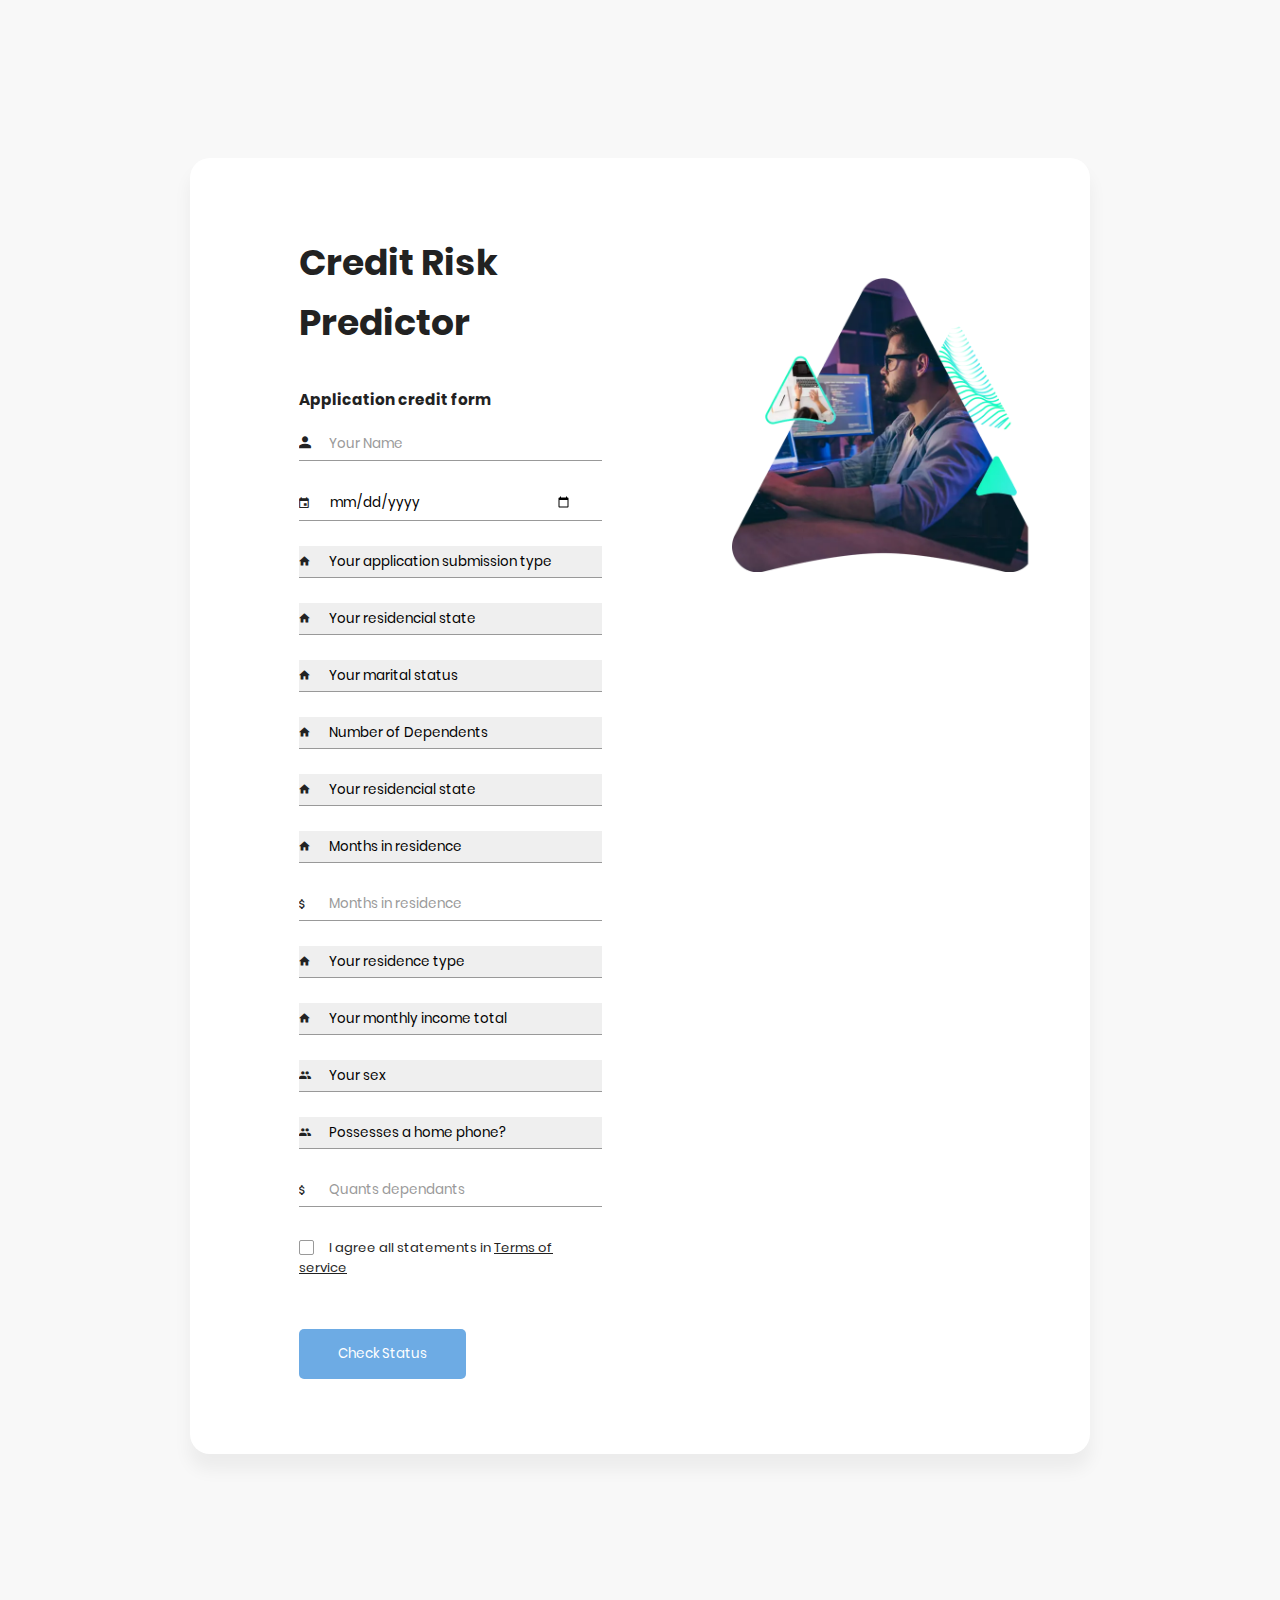
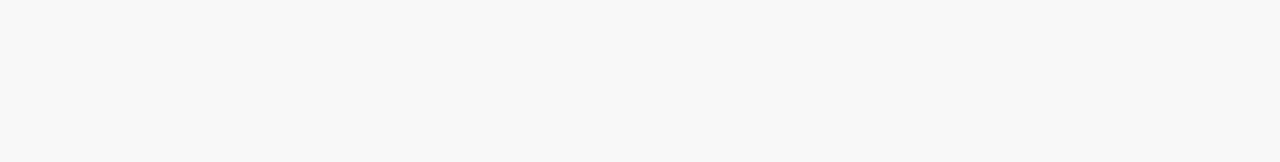
<file: Credit-Risk-Analysis/v3/template/index.html>
<!DOCTYPE html>
<html lang="en">
<head>
    <meta charset="UTF-8">
    <meta name="viewport" content="width=device-width, initial-scale=1.0">
    <meta http-equiv="X-UA-Compatible" content="ie=edge">
    <title>Credit Risk Analysis</title>

    <!-- Font Icon -->
    <link rel="stylesheet" href="../static/fonts/material-icon/css/material-design-iconic-font.min.css">
    <link rel="icon" type="image/x-icon" href="../static/images/favicon.ico">

    <!-- Main css -->
    <link rel="stylesheet" href="../static/css/style.css">
</head>
<body>

    <div class="main">

        <!-- Applicant form -->
        <section class="signup">
            <div class="container">
                <div class="signup-content">
                    <div class="signup-form">
                        <h2 class="form-title">Credit Risk Predictor</h2>
                        <form action="/prediction" method="POST" class="register-form" id="register-form">
                            <h3>Application credit form</h3>
                            <!-- Name -->
                            <div class="form-group">
                                <label for="name"><i class="zmdi zmdi-account material-icons-name"></i></label>
                                <input type="text" name="name" id="name" placeholder="Your Name" required>
                            </div>
                            <!-- Birthdate -->
                            <div class="form-group">
                                <label for="birthdate"><i class="zmdi zmdi-calendar"></i></label>
                                <input type="date" name="birthdate" id="birthdate" placeholder="Your Birthdate" required>
                            </div>
                            <!-- APPLICATION_SUBMISSION_TYPE / CATEGORICAL -->
                            <div class="form-group">
                                <label for="application_submission_type_web"><i class="zmdi zmdi-home"></i></label>
                                <select name="application_submission_type_web" id="application_submission_type_web" required>
                                    <option value="" disabled selected>Your application submission type</option>
                                    <option value="Web">Web</option>
                                </select>
                            </div>
                            <!-- RESIDENCIAL_STATE / CATEGORICAL -->
                            <div class="form-group">
                                <label for="residencial_state"><i class="zmdi zmdi-home"></i></label>
                                <select name="residencial_state" id="residencial_state" required>
                                    <option value="" disabled selected>Your residencial state</option>
                                    <option value="Otros">Otros</option>
                                    <option value="AC">AC</option>
                                    <!-- More options for other states -->
                                </select>
                            </div>
                            <!-- MARITAL_STATUS / CATEGORICAL -->
                            <div class="form-group">
                                <label for="marital_status"><i class="zmdi zmdi-home"></i></label>
                                <select name="marital_status" id="marital_status" required>
                                    <option value="" disabled selected>Your marital status</option>
                                    <option value="other">other</option>
                                    <option value="single">single</option>
                                    <!-- More options for other marital statuses -->
                                </select>
                            </div>
                            <!-- QUANT_DEPENDANTS -->
                            <div class="form-group">
                                <label for="quant_dependants"><i class="zmdi zmdi-home"></i></label>
                                <select name="quant_dependants" id="quant_dependants" placeholder="Number of Dependents" required>
                                    <option value="" disabled selected>Number of Dependents</option>
                                    <option value="1">1</option>
                                    <option value="2">2</option>
                                    <option value="+3">+3</option>
                                </select>
                            </div>
                            <!-- RESIDENCIAL_STATE / CATEGORICAL -->
                            <div class="form-group">
                                <label for="residencial_state"><i class="zmdi zmdi-home"></i></label>
                                <select name="residencial_state" id="residencial_state" placeholder="Your residencial state" required>
                                    <option value="" disabled selected>Your residencial state</option>
                                    <option value="AC">AC</option>
                                    <option value="AL">AL</option>
                                    <option value="AM">AM</option>
                                    <option value="AP">AP</option>
                                    <option value="BA">BA</option>
                                    <option value="CE">CE</option>
                                    <option value="DF">DF</option>
                                    <option value="ES">ES</option>
                                    <option value="GO">GO</option>
                                    <option value="MA">MA</option>
                                    <option value="MG">MG</option>
                                    <option value="MS">MS</option>
                                    <option value="MT">MT</option>
                                    <option value="PA">PA</option>
                                    <option value="PB">PB</option>
                                    <option value="PE">PE</option>
                                    <option value="PI">PI</option>
                                    <option value="PR">PR</option>
                                    <option value="RJ">RJ</option>
                                    <option value="RN">RN</option>
                                    <option value="RO">RO</option>
                                    <option value="RS">RS</option>
                                    <option value="SC">SC</option>
                                    <option value="SE">SE</option>
                                    <option value="SP">SP</option>
                                    <option value="TO">TO</option>
                                </select>
                            </div>
                            <!-- MONTHS_IN_RESIDENCE -->
                            <div class="form-group">
                                <label for="months_in_residence"><i class="zmdi zmdi-home"></i></label>
                                <select name="months_in_residence" id="months_in_residence" placeholder="Months in residence" required>
                                    <option value="" disabled selected>Months in residence</option>
                                    <option value="6_12">6_12</option>
                                    <option value=">_12">>_12</option>
                                </select>
                            </div>
                            <div class="form-group">
                                <label for="months_in_residence"><i class="zmdi zmdi-money"></i></label>
                                <input type="number" min="0" name="months_in_residence" placeholder="Months in residence" required/>
                            </div>
                            <!-- RESIDENCE_TYPE / CATEGORICAL -->
                            <div class="form-group">
                                <label for="residence_type"><i class="zmdi zmdi-home"></i></label>
                                <select name="residence_type" id="residence_type" required>
                                    <option value="" disabled selected>Your residence type</option>
                                    <option value="other">other</option>
                                    <option value="mortgage">mortgage</option>
                                    <!-- More options for other residence types -->
                                </select>
                            </div>
                            <!-- MONTHLY_INCOMES_TOT / CATEGORICAL -->
                            <div class="form-group">
                                <label for="monthly_income_tot"><i class="zmdi zmdi-home"></i></label>
                                <select name="monthly_income_tot" id="monthly_income_tot" required>
                                    <option value="" disabled selected>Your monthly income total</option>
                                    <option value="[0-650]">[0-650]</option>
                                    <!-- More options for other income ranges -->
                                </select>
                            </div>
                            <!-- SEX -->
                            <div class="form-group">
                                <label for="sex"><i class="zmdi zmdi-accounts"></i></label>
                                <select name="sex" id="sex" required>
                                    <option value="" disabled selected>Your sex</option>
                                    <option value="1">Male</option>
                                    <option value="0">Female</option>
                                </select>
                            </div>
                            <!-- FLAG_RESIDENCIAL_PHONE -->
                            <div class="form-group">
                                <label for="flag_residencial_phone"><i class="zmdi zmdi-accounts"></i></label>
                                <select name="flag_residencial_phone" id="flag_residencial_phone" required>
                                    <option value="" disabled selected>Possesses a home phone?</option>
                                    <option value="1">Yes</option>
                                    <option value="0">No</option>
                                </select>
                            </div>
                            <!-- QUANT_DEPENDANTS -->
                            <div class="form-group">
                                <label for="quant_dependants"><i class="zmdi zmdi-money"></i></label>
                                <input type="number" min="0" name="quant_dependants" placeholder="Quants dependants" required/>
                            </div>
                            <!-- Terms condition / checkbox -->
                            <div class="form-group">
                                <input type="checkbox" name="agree-term" id="agree-term" class="agree-term" required>
                                <label for="agree-term" class="label-agree-term"><span><span></span></span>I agree all statements in  <a href="#" class="term-service">Terms of service</a></label>
                            </div>
                            <!-- Submit / button -->
                            <div class="form-group form-button">
                                <input type="submit" name="signup" id="signup" class="form-submit" value="Check Status">
                            </div>
                        </form>
                    </div>
                    <div class="signup-image">
                        <figure><img src="../static/images/anyoneai-img.png" alt="sing up image"></figure>
                    </div>
                </div>
            </div>
        </section>
    
    </div>

</body>
</html>
</file>
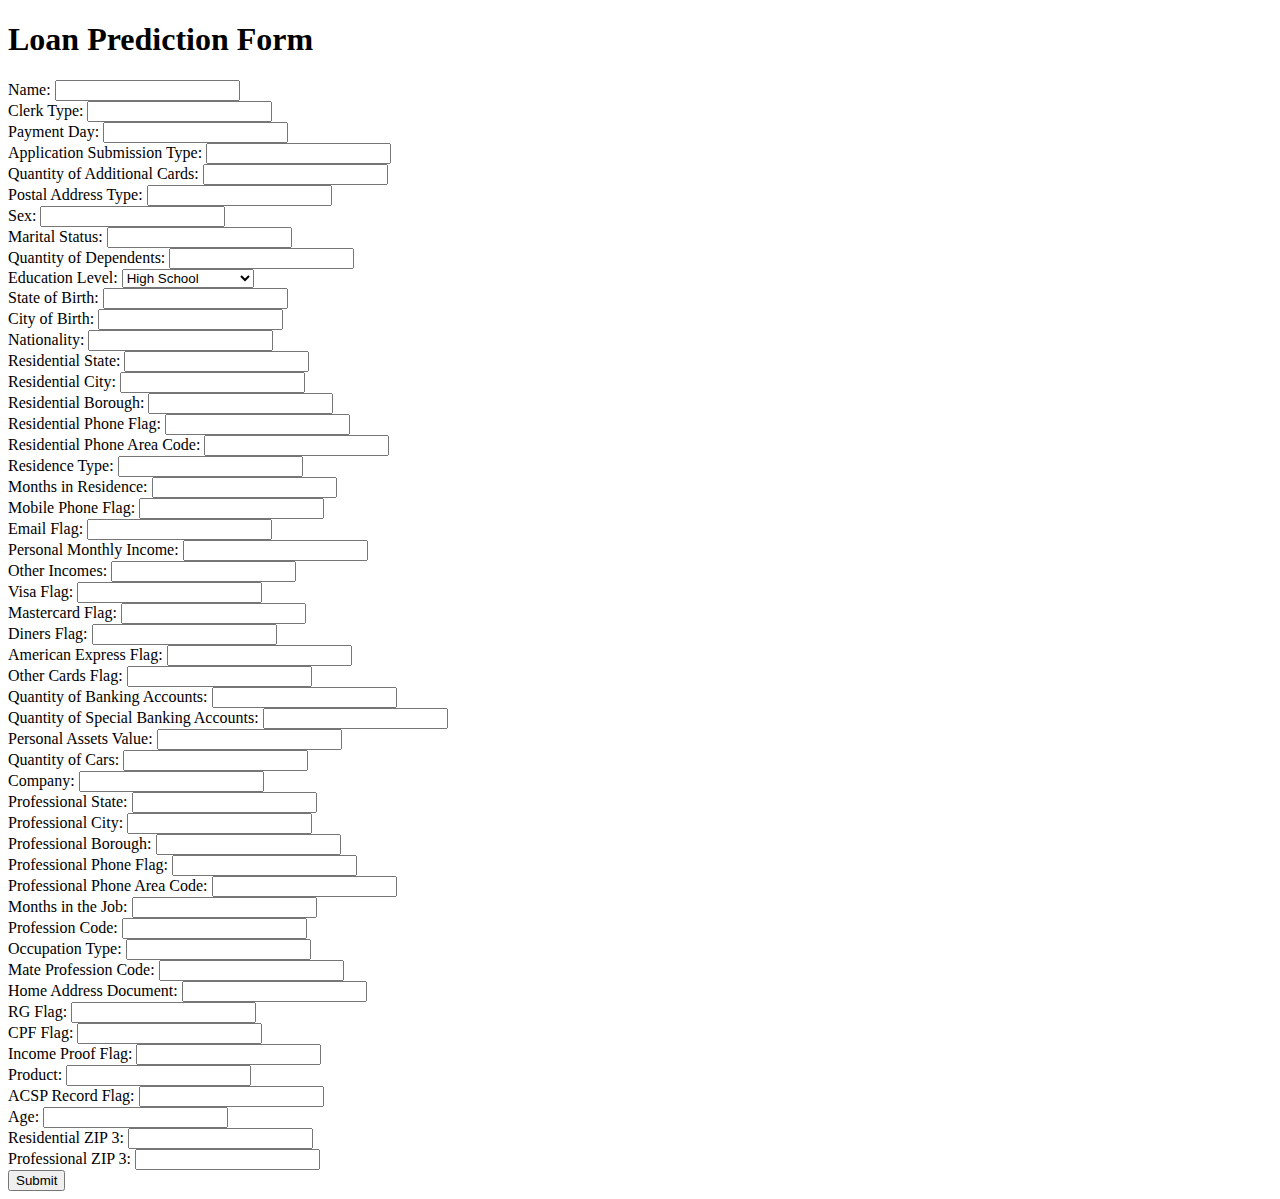
<file: Credit-Risk-Analysis/v2/templates/loan_prediction_form.html>
<!DOCTYPE html>
<html>
<head>
    <title>Loan Prediction Form</title>
</head>
<body>
    <h1>Loan Prediction Form</h1>
    <form action="http://localhost:8000/prediction" method="post">
        <label for="name">Name:</label>
        <input type="text" id="name" name="name" required><br>

        <label for="clerk_type">Clerk Type:</label>
        <input type="text" id="clerk_type" name="clerk_type" required><br>

        <label for="payment_day">Payment Day:</label>
        <input type="number" id="payment_day" name="payment_day" required><br>

        <label for="application_submission_type">Application Submission Type:</label>
        <input type="text" id="application_submission_type" name="application_submission_type" required><br>

        <label for="quant_additional_cards">Quantity of Additional Cards:</label>
        <input type="number" id="quant_additional_cards" name="quant_additional_cards" required><br>

        <label for="postal_address_type">Postal Address Type:</label>
        <input type="number" id="postal_address_type" name="postal_address_type" required><br>

        <label for="sex">Sex:</label>
        <input type="text" id="sex" name="sex" required><br>

        <label for="marital_status">Marital Status:</label>
        <input type="number" id="marital_status" name="marital_status" required><br>

        <label for="quant_dependants">Quantity of Dependents:</label>
        <input type="number" id="quant_dependants" name="quant_dependants" required><br>

        <label for="education_level">Education Level:</label>
        <select id="education_level" name="education_level" required>
            <option value="1">High School</option>
            <option value="2">Associate Degree</option>
            <option value="3">Bachelor's Degree</option>
            <option value="4">Master's Degree</option>
            <option value="5">Ph.D.</option>
        </select><br>

        <label for="state_of_birth">State of Birth:</label>
        <input type="text" id="state_of_birth" name="state_of_birth" required><br>

        <label for="city_of_birth">City of Birth:</label>
        <input type="text" id="city_of_birth" name="city_of_birth" required><br>

        <label for="nacionality">Nationality:</label>
        <input type="number" id="nacionality" name="nacionality" required><br>

        <label for="residential_state">Residential State:</label>
        <input type="text" id="residential_state" name="residential_state" required><br>

        <label for="residential_city">Residential City:</label>
        <input type="text" id="residential_city" name="residential_city" required><br>

        <label for="residential_borough">Residential Borough:</label>
        <input type="text" id="residential_borough" name="residential_borough" required><br>

        <label for="flag_residencial_phone">Residential Phone Flag:</label>
        <input type="text" id="flag_residencial_phone" name="flag_residencial_phone" required><br>

        <label for="residential_phone_area_code">Residential Phone Area Code:</label>
        <input type="text" id="residential_phone_area_code" name="residential_phone_area_code" required><br>

        <label for="residence_type">Residence Type:</label>
        <input type="number" id="residence_type" name="residence_type" required><br>

        <label for="months_in_residence">Months in Residence:</label>
        <input type="number" id="months_in_residence" name="months_in_residence" required><br>

        <label for="flag_mobile_phone">Mobile Phone Flag:</label>
        <input type="text" id="flag_mobile_phone" name="flag_mobile_phone" required><br>

        <label for="flag_email">Email Flag:</label>
        <input type="number" id="flag_email" name="flag_email" required><br>

        <label for="personal_monthly_income">Personal Monthly Income:</label>
        <input type="number" id="personal_monthly_income" name="personal_monthly_income" required><br>

        <label for="other_incomes">Other Incomes:</label>
        <input type="number" id="other_incomes" name="other_incomes" required><br>

        <label for="flag_visa">Visa Flag:</label>
        <input type="number" id="flag_visa" name="flag_visa" required><br>

        <label for="flag_mastercard">Mastercard Flag:</label>
        <input type="number" id="flag_mastercard" name="flag_mastercard" required><br>

        <label for="flag_diners">Diners Flag:</label>
        <input type="number" id="flag_diners" name="flag_diners" required><br>

        <label for="flag_american_express">American Express Flag:</label>
        <input type="number" id="flag_american_express" name="flag_american_express" required><br>

        <label for="flag_other_cards">Other Cards Flag:</label>
        <input type="number" id="flag_other_cards" name="flag_other_cards" required><br>

        <label for="quant_banking_accounts">Quantity of Banking Accounts:</label>
        <input type="number" id="quant_banking_accounts" name="quant_banking_accounts" required><br>

        <label for="quant_special_banking_accounts">Quantity of Special Banking Accounts:</label>
        <input type="number" id="quant_special_banking_accounts" name="quant_special_banking_accounts" required><br>

        <label for="personal_assets_value">Personal Assets Value:</label>
        <input type="number" id="personal_assets_value" name="personal_assets_value" required><br>

        <label for="quant_cars">Quantity of Cars:</label>
        <input type="number" id="quant_cars" name="quant_cars" required><br>

        <label for="company">Company:</label>
        <input type="text" id="company" name="company" required><br>

        <label for="professional_state">Professional State:</label>
        <input type="text" id="professional_state" name="professional_state" required><br>

        <label for="professional_city">Professional City:</label>
        <input type="text" id="professional_city" name="professional_city" required><br>

        <label for="professional_borough">Professional Borough:</label>
        <input type="text" id="professional_borough" name="professional_borough" required><br>

        <label for="flag_professional_phone">Professional Phone Flag:</label>
        <input type="text" id="flag_professional_phone" name="flag_professional_phone" required><br>

        <label for="professional_phone_area_code">Professional Phone Area Code:</label>
        <input type="text" id="professional_phone_area_code" name="professional_phone_area_code" required><br>

        <label for="months_in_the_job">Months in the Job:</label>
        <input type="number" id="months_in_the_job" name="months_in_the_job" required><br>

        <label for="profession_code">Profession Code:</label>
        <input type="number" id="profession_code" name="profession_code" required><br>

        <label for="occupation_type">Occupation Type:</label>
        <input type="number" id="occupation_type" name="occupation_type" required><br>

        <label for="mate_profession_code">Mate Profession Code:</label>
        <input type="number" id="mate_profession_code" name="mate_profession_code" required><br>

        <label for="home_address_document">Home Address Document:</label>
        <input type="number" id="home_address_document" name="home_address_document" required><br>

        <label for="flag_rg">RG Flag:</label>
        <input type="number" id="flag_rg" name="flag_rg" required><br>

        <label for="flag_cpf">CPF Flag:</label>
        <input type="number" id="flag_cpf" name="flag_cpf" required><br>

        <label for="flag_income_proof">Income Proof Flag:</label>
        <input type="number" id="flag_income_proof" name="flag_income_proof" required><br>

        <label for="product">Product:</label>
        <input type="number" id="product" name="product" required><br>

        <label for="flag_acsp_record">ACSP Record Flag:</label>
        <input type="text" id="flag_acsp_record" name="flag_acsp_record" required><br>

        <label for="age">Age:</label>
        <input type="number" id="age" name="age" required><br>

        <label for="residencial_zip_3">Residential ZIP 3:</label>
        <input type="text" id="residencial_zip_3" name="residencial_zip_3" required><br>

        <label for="professional_zip_3">Professional ZIP 3:</label>
        <input type="text" id="professional_zip_3" name="professional_zip_3" required><br>

        <button type="submit">Submit</button>
    </form>
</body>
</html>
</file>
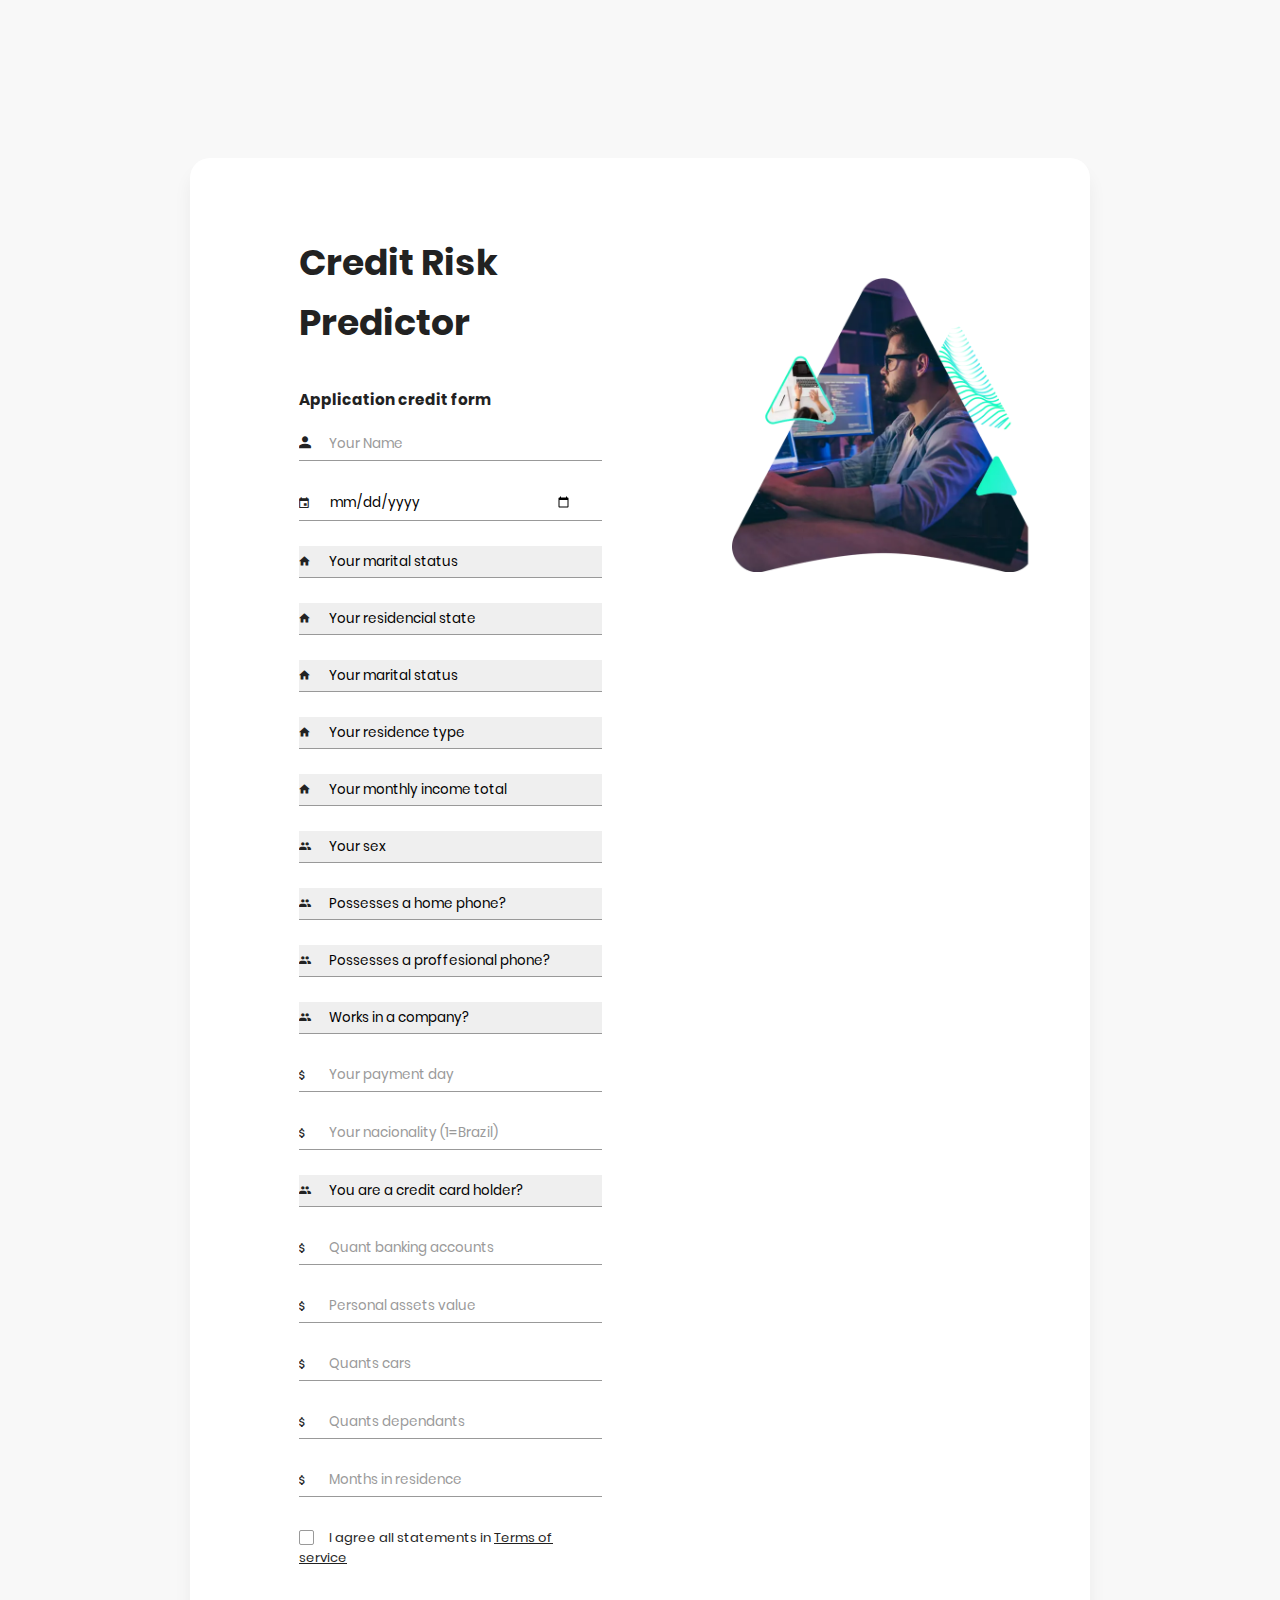
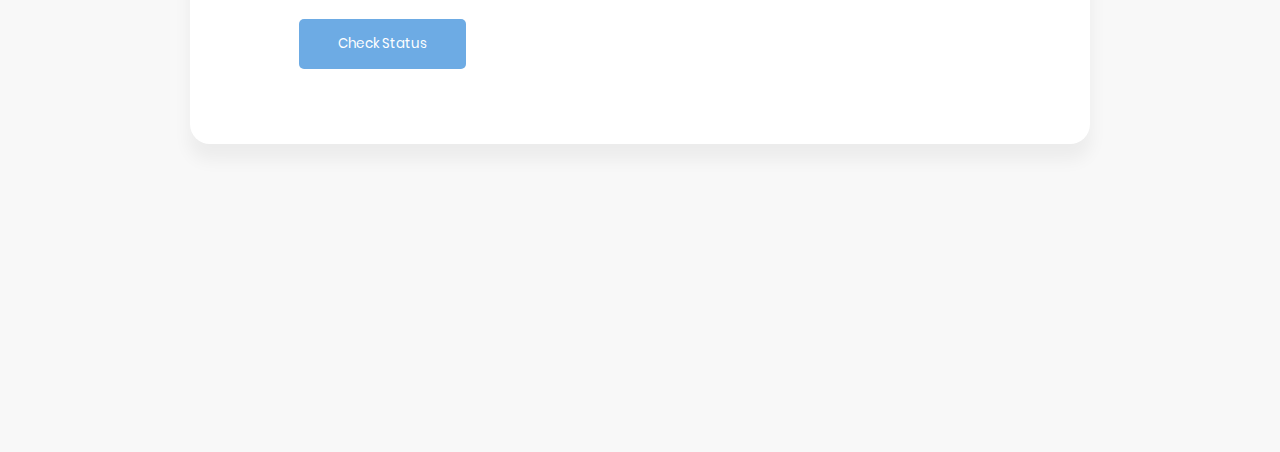
<file: Credit-Risk-Analysis/v3/template/index_2.html>
<!DOCTYPE html>
<html lang="en">
<head>
    <meta charset="UTF-8">
    <meta name="viewport" content="width=device-width, initial-scale=1.0">
    <meta http-equiv="X-UA-Compatible" content="ie=edge">
    <title>Credit Risk Analysis</title>

    <!-- Font Icon -->
    <link rel="stylesheet" href="../static/fonts/material-icon/css/material-design-iconic-font.min.css">
    <link rel="icon" type="image/x-icon" href="../static/images/favicon.ico">

    <!-- Main css -->
    <link rel="stylesheet" href="../static/css/style.css">
</head>
<body>

    <div class="main">

        <!-- Applicant form -->
        <section class="signup">
            <div class="container">
                <div class="signup-content">
                    <div class="signup-form">
                        <h2 class="form-title">Credit Risk Predictor</h2>
                        <form action="/prediction" method="POST" class="register-form" id="register-form">
                            <h3>Application credit form</h3>
                            <!-- Name -->
                            <div class="form-group">
                                <label for="name"><i class="zmdi zmdi-account material-icons-name"></i></label>
                                <input type="text" name="name" id="name" placeholder="Your Name" required/>
                            </div>
                            <!-- Birthdate -->
                            <div class="form-group">
                                <label for="birthdate"><i class="zmdi zmdi-calendar"></i></label>
                                <input type="date" name="birthdate" id="birthdate" placeholder="Your Birthdate" required/>
                            </div>
                            <!-- APPLICATION_SUBMISSION_TYPE / CATEGORICAL -->
                            <div class="form-group">
                                <label for="application_submission_type"><i class="zmdi zmdi-home"></i></label>
                                <select name="application_submission_type" id="application_submission_type" placeholder="Submission type" required>
                                    <option value="" disabled selected>Your marital status</option>
                                    <option value="Other">Other</option>
                                    <option value="Carga">Carga</option>
                                    <option value="Web">Web</option>
                                </select>
                            </div>
                            <!-- RESIDENCIAL_STATE / CATEGORICAL -->
                            <div class="form-group">
                                <label for="residencial_state"><i class="zmdi zmdi-home"></i></label>
                                <select name="residencial_state" id="residencial_state" placeholder="Your residencial state" required>
                                    <option value="" disabled selected>Your residencial state</option>
                                    <option value="Otros">Otros</option>
                                    <option value="AC">AC</option>
                                    <option value="AL">AL</option>
                                    <option value="AM">AM</option>
                                    <option value="AP">AP</option>
                                    <option value="BA">BA</option>
                                    <option value="CE">CE</option>
                                    <option value="DF">DF</option>
                                    <option value="ES">ES</option>
                                    <option value="GO">GO</option>
                                    <option value="MA">MA</option>
                                    <option value="MG">MG</option>
                                    <option value="MS">MS</option>
                                    <option value="MT">MT</option>
                                    <option value="PA">PA</option>
                                    <option value="PB">PB</option>
                                    <option value="PE">PE</option>
                                    <option value="PI">PI</option>
                                    <option value="PR">PR</option>
                                    <option value="RJ">RJ</option>
                                    <option value="RN">RN</option>
                                    <option value="RO">RO</option>
                                    <option value="RS">RS</option>
                                    <option value="SC">SC</option>
                                    <option value="SE">SE</option>
                                    <option value="SP">SP</option>
                                    <option value="TO">TO</option>
                                </select>
                            </div>
                            <!-- MARITAL_STATUS / CATEGORICAL -->
                            <div class="form-group">
                                <label for="marital_status"><i class="zmdi zmdi-home"></i></label>
                                <select name="marital_status" id="marital_status" placeholder="Your marital status" required>
                                    <option value="" disabled selected>Your marital status</option>
                                    <option value="Other">Other</option>
                                    <option value="married">married</option>
                                    <option value="single">single</option>
                                </select>
                            </div>
                            <!-- RESIDENCE_TYPE / CATEGORICAL -->
                            <div class="form-group">
                                <label for="residence_type"><i class="zmdi zmdi-home"></i></label>
                                <select name="residence_type" id="residence_type" placeholder="Your residence type" required>
                                    <option value="" disabled selected>Your residence type</option>
                                    <option value="other">other</option>
                                    <option value="mortgage">mortgage</option>
                                    <option value="owned">owned</option>
                                    <option value="owned">parents</option>
                                    <option value="owned">rented</option>
                                </select>
                            </div>
                            <!-- MONTHLY_INCOMES_TOT / CATEGORICAL -->
                            <div class="form-group">
                                <label for="monthly_income_tot"><i class="zmdi zmdi-home"></i></label>
                                <select name="monthly_income_tot" id="monthly_income_tot" placeholder="Your monthly income total" required>
                                    <option value="" disabled selected>Your monthly income total</option>
                                    <option value="[0-650]">[0-650]</option>
                                    <option value="[650-1320]">[650-1320]</option>
                                    <option value="[1320-3323]">[1320-3323]</option>
                                    <option value="[3323-8560]">[3323-8560]</option>
                                    <option value="[>:8560]">[>:8560]</option>
                                </select>
                            </div>
                            <!-- SEX -->
                            <div class="form-group">
                                <label for="sex"><i class="zmdi zmdi-accounts"></i></label>
                                <select name="sex" id="sex" placeholder="Your sex" required>
                                    <option value="" disabled selected>Your sex</option>
                                    <option value="1">Male</option>
                                    <option value="0">Female</option>
                                </select>
                            </div>
                            <!-- FLAG_RESIDENCIAL_PHONE -->
                            <div class="form-group">
                                <label for="flag_residencial_phone"><i class="zmdi zmdi-accounts"></i></label>
                                <select name="flag_residencial_phone" id="flag_residencial_phone" placeholder="Possesses a home phone?" required>
                                    <option value="" disabled selected>Possesses a home phone?</option>
                                    <option value="1">Yes</option>
                                    <option value="0">No</option>
                                </select>
                            </div>
                            <!-- FLAG_PROFESSIONAL_PHONE -->
                            <div class="form-group">
                                <label for="flag_professional_phone"><i class="zmdi zmdi-accounts"></i></label>
                                <select name="flag_professional_phone" id="flag_professional_phone" placeholder="Possesses a proffesional phone?" required>
                                    <option value="" disabled selected>Possesses a proffesional phone?</option>
                                    <option value="1">Yes</option>
                                    <option value="0">No</option>
                                </select>
                            </div>
                            <!-- COMPANY -->
                            <div class="form-group">
                                <label for="company"><i class="zmdi zmdi-accounts"></i></label>
                                <select name="company" id="company" placeholder="Works in a company?" required>
                                    <option value="" disabled selected>Works in a company?</option>
                                    <option value="1">Yes</option>
                                    <option value="0">No</option>
                                </select>
                            </div>
                            <!-- PAYMENT_DAY -->
                            <div class="form-group">
                                <label for="payment_day"><i class="zmdi zmdi-money"></i></label>
                                <input type="number" min="0" name="payment_day" placeholder="Your payment day" required/>
                            </div>
                            <!-- NACIONALITY -->
                            <div class="form-group">
                                <label for="nacionality"><i class="zmdi zmdi-money"></i></label>
                                <input type="number" min="0" name="nacionality" placeholder="Your nacionality (1=Brazil)" required/>
                            </div>
                            <!-- FLAG_CARDS -->
                            <div class="form-group">
                                <label for="flag_cards"><i class="zmdi zmdi-accounts"></i></label>
                                <select name="flag_cards" id="flag_cards" placeholder="You are a credit card holder?" required>
                                    <option value="" disabled selected>You are a credit card holder?</option>
                                    <option value="1">Yes</option>
                                    <option value="0">No</option>
                                </select>
                            </div>
                            <!-- QUANT_BANKING_ACCOUNTS_TOT -->
                            <div class="form-group">
                                <label for="quant_banking_accounts_tot"><i class="zmdi zmdi-money"></i></label>
                                <input type="number" min="0" name="quant_banking_accounts_tot" placeholder="Quant banking accounts" required/>
                            </div>
                            <!-- PERSONAL_ASSETS_VALUE -->
                            <div class="form-group">
                                <label for="personal_assets_value"><i class="zmdi zmdi-money"></i></label>
                                <input type="number" min="0" name="personal_assets_value" placeholder="Personal assets value" required/>
                            </div>
                            <!-- QUANT_CARS -->
                            <div class="form-group">
                                <label for="quant_cars"><i class="zmdi zmdi-money"></i></label>
                                <input type="number" min="0" name="quant_cars" placeholder="Quants cars" required/>
                            </div>
                            <!-- QUANT_DEPENDANTS -->
                            <div class="form-group">
                                <label for="quant_dependants"><i class="zmdi zmdi-money"></i></label>
                                <input type="number" min="0" name="quant_dependants" placeholder="Quants dependants" required/>
                            </div>
                            <!-- MONTHS_IN_RESIDENCE -->
                            <div class="form-group">
                                <label for="months_in_residence"><i class="zmdi zmdi-money"></i></label>
                                <input type="number" min="0" name="months_in_residence" placeholder="Months in residence" required/>
                            </div>
                            <!-- Terms condition / checkbox -->
                            <div class="form-group">
                                <input type="checkbox" name="agree-term" id="agree-term" class="agree-term" />
                                <label for="agree-term" class="label-agree-term"><span><span></span></span>I agree all statements in  <a href="#" class="term-service">Terms of service</a></label>
                            </div>
                            <!-- Submit / button -->
                            <div class="form-group form-button">
                                <input type="submit" name="signup" id="signup" class="form-submit" value="Check Status"/>
                            </div>
                        </form>
                    </div>
                    <div class="signup-image">
                        <figure><img src="../static/images/anyoneai-img.png" alt="sing up image"></figure>
                    </div>
                </div>
            </div>
        </section>
    
    </div>

</body>
</html>
</file>
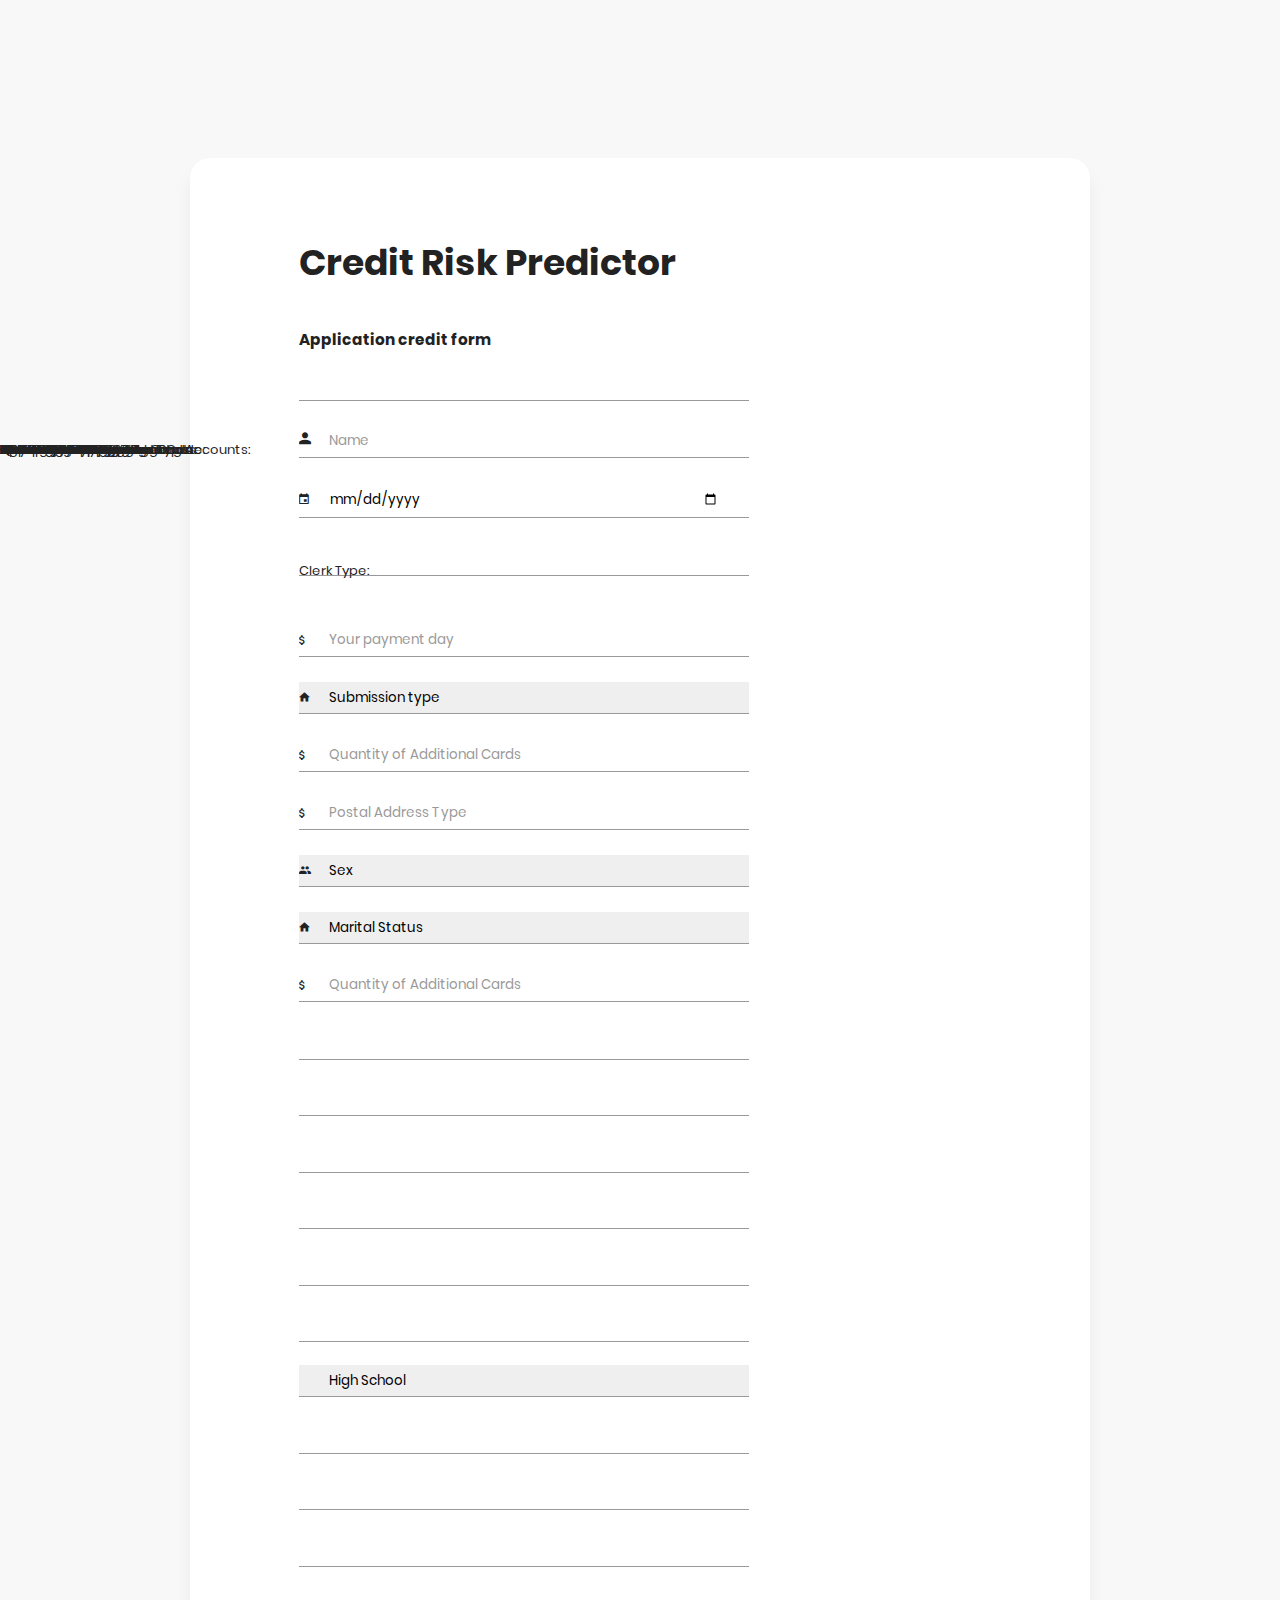
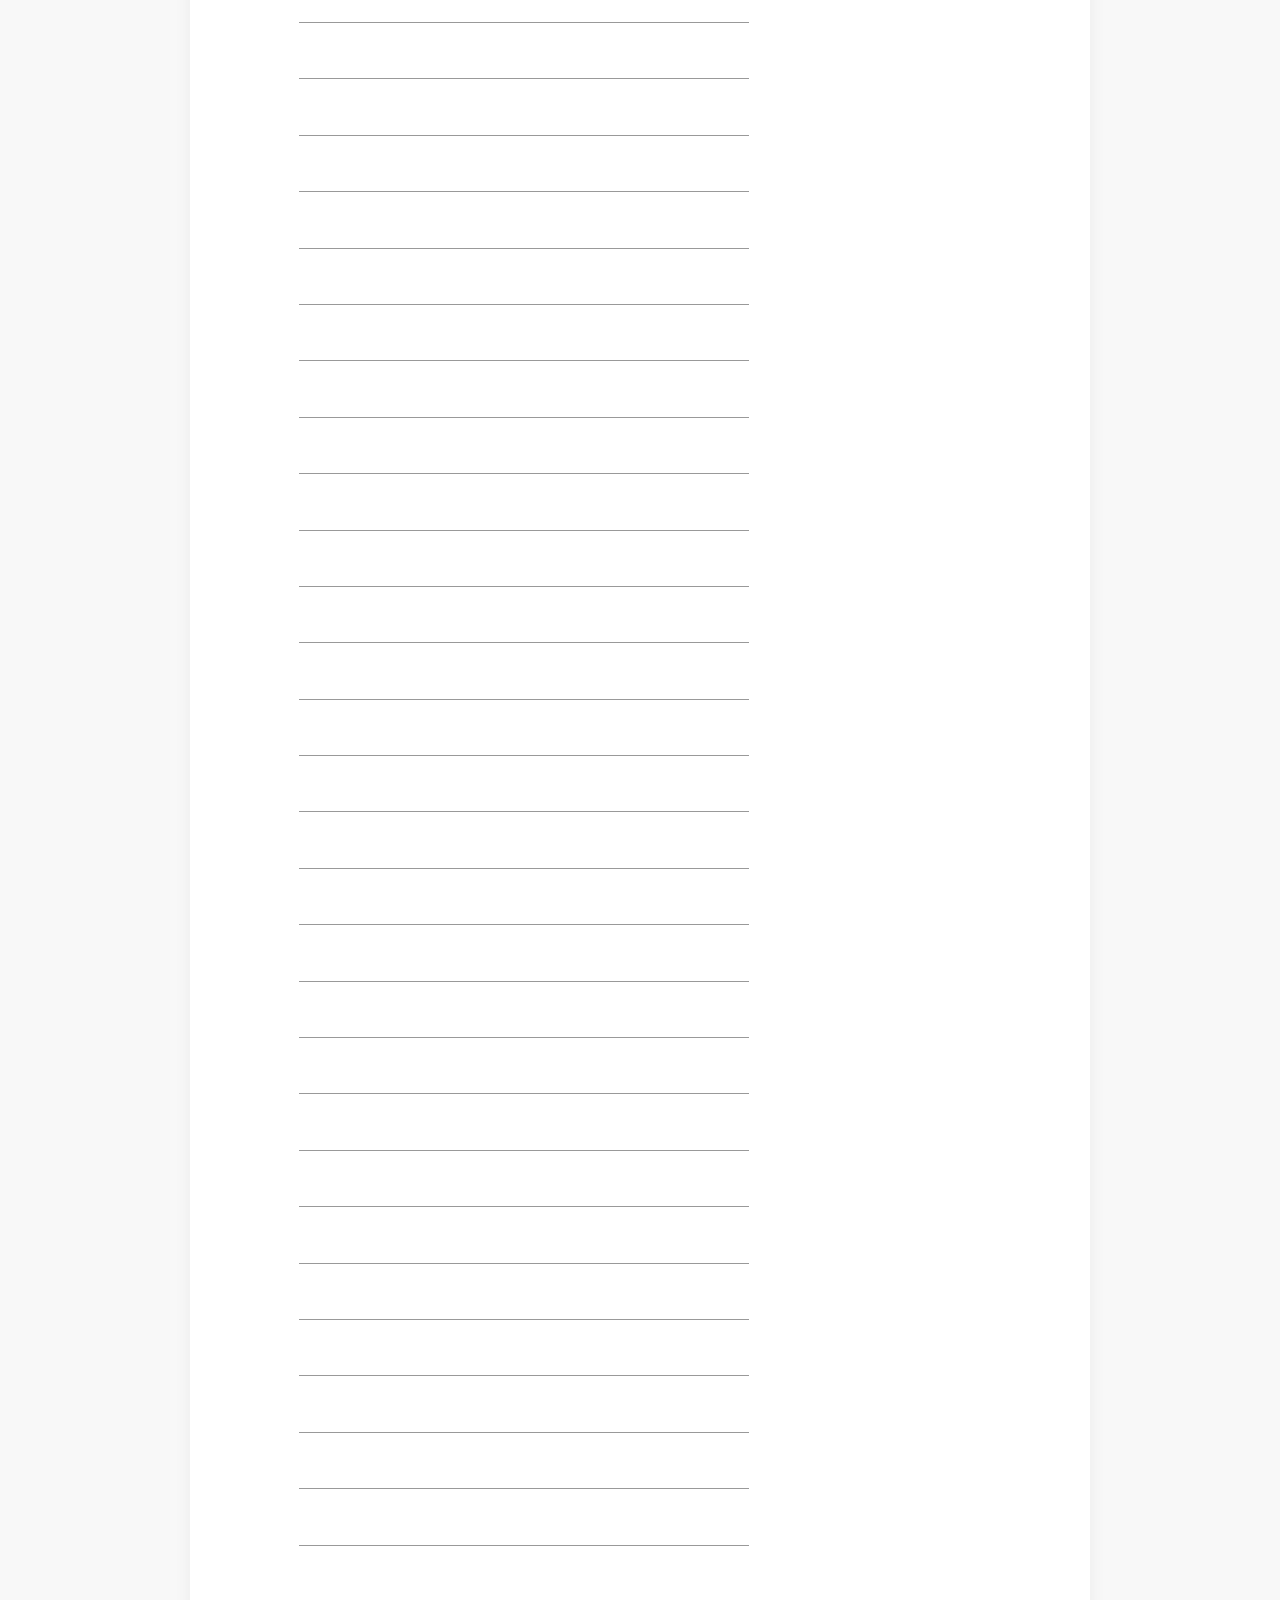
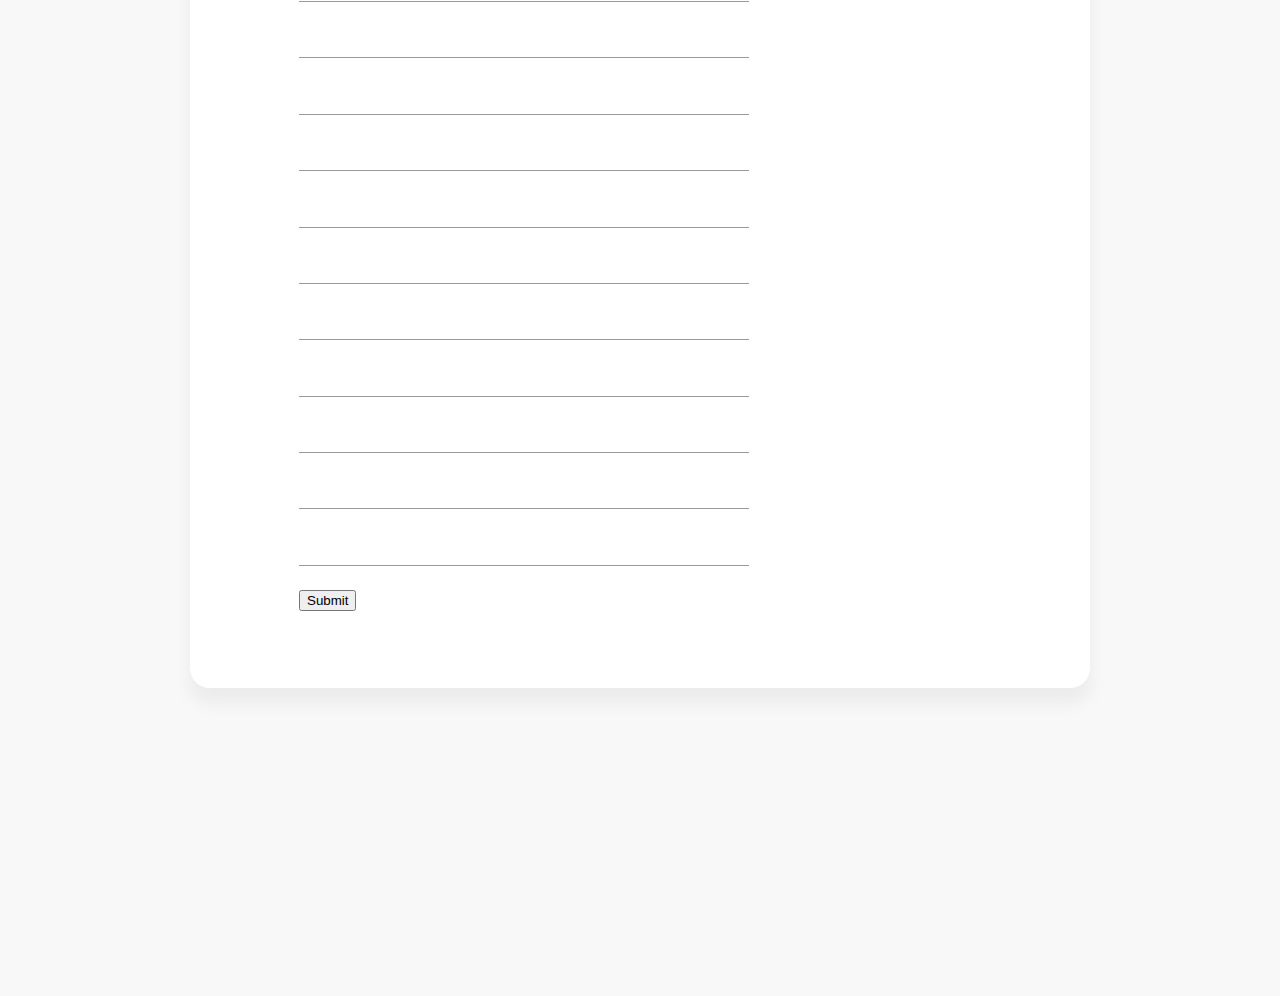
<file: Credit-Risk-Analysis/v3/templates/form.html>
<!DOCTYPE html>
<html lang="en">
<head>
    <meta charset="UTF-8">
    <meta name="viewport" content="width=device-width, initial-scale=1.0">
    <meta http-equiv="X-UA-Compatible" content="ie=edge">
    <title>Credit Risk Analysis</title>

    <!-- Font Icon -->
    <link rel="stylesheet" href="../static/fonts/material-icon/css/material-design-iconic-font.min.css">
    <link rel="icon" type="image/x-icon" href="../static/images/favicon.ico">

    <!-- Main css -->
    <link rel="stylesheet" href="../static/css/style.css">
</head>
<body>

    <div class="main">

        <!-- Applicant form -->
        <section class="signup">
            <div class="container">
                <div class="signup-content">
                    <div class="signup-form">
                        <h2 class="form-title">Credit Risk Predictor</h2>
                        <form action="http://localhost:8000/prediction" method="post" class="register-form" id="register-form">
                            <h3>Application credit form</h3>
                            <label for="name">Name:</label>
                            <input type="text" id="name" name="name" required><br>
                            <!-- Name -->
                            <div class="form-group">
                                <label for="name"><i class="zmdi zmdi-account material-icons-name"></i></label>
                                <input type="text" name="name" id="name" placeholder="Name" required/>
                            </div>
                            <!-- Birthdate -->
                            <div class="form-group">
                                <label for="birthdate"><i class="zmdi zmdi-calendar"></i></label>
                                <input type="date" name="birthdate" id="birthdate" placeholder="Your Birthdate" required/>
                            </div>
                            <!-- CLERK_TYPE -->
                            <div class="form-group">
                                <label for="clerk_type">Clerk Type:</label>
                                <input type="text" id="clerk_type" name="clerk_type" required><br>
                            </div>
                            <!-- PAYMENT_DAY -->
                            <div class="form-group">
                                <label for="payment_day"><i class="zmdi zmdi-money"></i></label>
                                <input type="number" min="1" name="payment_day" placeholder="Your payment day" required/>
                            </div>
                            <!-- APPLICATION_SUBMISSION_TYPE / CATEGORICAL -->
                            <div class="form-group">
                                <label for="application_submission_type"><i class="zmdi zmdi-home"></i></label>
                                <select name="application_submission_type" id="application_submission_type" placeholder="Submission type" required>
                                    <option value="" disabled selected>Submission type</option>
                                    <!--<option value="Other">Other</option>-->
                                    <!--<option value="Carga">Carga</option>-->
                                    <option value="Web">Web</option>
                                </select>
                            </div>
                            <!-- QUANT_ADDITIONAL_CARDS -->
                            <div class="form-group">
                                <label for="quant_additional_cards"><i class="zmdi zmdi-money"></i></label>
                                <input type="number" min="0" name="quant_additional_cards" placeholder="Quantity of Additional Cards" required/>
                            </div>
                            <!-- postal_address_type -->
                            <div class="form-group">
                                <label for="postal_address_type"><i class="zmdi zmdi-money"></i></label>
                                <input type="number" min="0" name="postal_address_type" placeholder="Postal Address Type" required/>
                            </div>
                            <!-- SEX -->
                            <div class="form-group">
                                <label for="sex"><i class="zmdi zmdi-accounts"></i></label>
                                <select name="sex" id="sex" placeholder="Sex" required>
                                    <option value="" disabled selected>Sex</option>
                                    <option value="M">Male</option>
                                    <option value="F">Female</option>
                                </select>
                            </div>
                            <!-- MARITAL_STATUS / CATEGORICAL -->
                            <div class="form-group">
                                <label for="marital_status"><i class="zmdi zmdi-home"></i></label>
                                <select name="marital_status" id="marital_status" placeholder="Marital Status" required>
                                    <option value="" disabled selected>Marital Status</option>
                                    <option value="1">Single</option>
                                    <option value="2">Married</option>
                                    <option value="3">Other</option>
                                </select>
                            </div>
                            <!-- quant_dependants -->
                            <div class="form-group">
                                <label for="quant_additional_cards"><i class="zmdi zmdi-money"></i></label>
                                <input type="number" min="0" name="quant_additional_cards" placeholder="Quantity of Additional Cards" required/>
                            </div>
                            
                            



        <label for="application_submission_type">Application Submission Type:</label>
        <input type="text" id="application_submission_type" name="application_submission_type" required><br>

        <label for="quant_additional_cards">Quantity of Additional Cards:</label>
        <input type="number" id="quant_additional_cards" name="quant_additional_cards" required><br>

        <label for="postal_address_type">Postal Address Type:</label>
        <input type="number" id="postal_address_type" name="postal_address_type" required><br>

        <label for="sex">Sex:</label>
        <input type="text" id="sex" name="sex" required><br>

        <label for="marital_status">Marital Status:</label>
        <input type="number" id="marital_status" name="marital_status" required><br>

        <label for="quant_dependants">Quantity of Dependents:</label>
        <input type="number" id="quant_dependants" name="quant_dependants" required><br>

        <label for="education_level">Education Level:</label>
        <select id="education_level" name="education_level" required>
            <option value="1">High School</option>
            <option value="2">Associate Degree</option>
            <option value="3">Bachelor's Degree</option>
            <option value="4">Master's Degree</option>
            <option value="5">Ph.D.</option>
        </select><br>

        <label for="state_of_birth">State of Birth:</label>
        <input type="text" id="state_of_birth" name="state_of_birth" required><br>

        <label for="city_of_birth">City of Birth:</label>
        <input type="text" id="city_of_birth" name="city_of_birth" required><br>

        <label for="nacionality">Nationality:</label>
        <input type="number" id="nacionality" name="nacionality" required><br>

        <label for="residential_state">Residential State:</label>
        <input type="text" id="residential_state" name="residential_state" required><br>

        <label for="residential_city">Residential City:</label>
        <input type="text" id="residential_city" name="residential_city" required><br>

        <label for="residential_borough">Residential Borough:</label>
        <input type="text" id="residential_borough" name="residential_borough" required><br>

        <label for="flag_residencial_phone">Residential Phone Flag:</label>
        <input type="text" id="flag_residencial_phone" name="flag_residencial_phone" required><br>

        <label for="residential_phone_area_code">Residential Phone Area Code:</label>
        <input type="text" id="residential_phone_area_code" name="residential_phone_area_code" required><br>

        <label for="residence_type">Residence Type:</label>
        <input type="number" id="residence_type" name="residence_type" required><br>

        <label for="months_in_residence">Months in Residence:</label>
        <input type="number" id="months_in_residence" name="months_in_residence" required><br>

        <label for="flag_mobile_phone">Mobile Phone Flag:</label>
        <input type="text" id="flag_mobile_phone" name="flag_mobile_phone" required><br>

        <label for="flag_email">Email Flag:</label>
        <input type="number" id="flag_email" name="flag_email" required><br>

        <label for="personal_monthly_income">Personal Monthly Income:</label>
        <input type="number" id="personal_monthly_income" name="personal_monthly_income" required><br>

        <label for="other_incomes">Other Incomes:</label>
        <input type="number" id="other_incomes" name="other_incomes" required><br>

        <label for="flag_visa">Visa Flag:</label>
        <input type="number" id="flag_visa" name="flag_visa" required><br>

        <label for="flag_mastercard">Mastercard Flag:</label>
        <input type="number" id="flag_mastercard" name="flag_mastercard" required><br>

        <label for="flag_diners">Diners Flag:</label>
        <input type="number" id="flag_diners" name="flag_diners" required><br>

        <label for="flag_american_express">American Express Flag:</label>
        <input type="number" id="flag_american_express" name="flag_american_express" required><br>

        <label for="flag_other_cards">Other Cards Flag:</label>
        <input type="number" id="flag_other_cards" name="flag_other_cards" required><br>

        <label for="quant_banking_accounts">Quantity of Banking Accounts:</label>
        <input type="number" id="quant_banking_accounts" name="quant_banking_accounts" required><br>

        <label for="quant_special_banking_accounts">Quantity of Special Banking Accounts:</label>
        <input type="number" id="quant_special_banking_accounts" name="quant_special_banking_accounts" required><br>

        <label for="personal_assets_value">Personal Assets Value:</label>
        <input type="number" id="personal_assets_value" name="personal_assets_value" required><br>

        <label for="quant_cars">Quantity of Cars:</label>
        <input type="number" id="quant_cars" name="quant_cars" required><br>

        <label for="company">Company:</label>
        <input type="text" id="company" name="company" required><br>

        <label for="professional_state">Professional State:</label>
        <input type="text" id="professional_state" name="professional_state" required><br>

        <label for="professional_city">Professional City:</label>
        <input type="text" id="professional_city" name="professional_city" required><br>

        <label for="professional_borough">Professional Borough:</label>
        <input type="text" id="professional_borough" name="professional_borough" required><br>

        <label for="flag_professional_phone">Professional Phone Flag:</label>
        <input type="text" id="flag_professional_phone" name="flag_professional_phone" required><br>

        <label for="professional_phone_area_code">Professional Phone Area Code:</label>
        <input type="text" id="professional_phone_area_code" name="professional_phone_area_code" required><br>

        <label for="months_in_the_job">Months in the Job:</label>
        <input type="number" id="months_in_the_job" name="months_in_the_job" required><br>

        <label for="profession_code">Profession Code:</label>
        <input type="number" id="profession_code" name="profession_code" required><br>

        <label for="occupation_type">Occupation Type:</label>
        <input type="number" id="occupation_type" name="occupation_type" required><br>

        <label for="mate_profession_code">Mate Profession Code:</label>
        <input type="number" id="mate_profession_code" name="mate_profession_code" required><br>

        <label for="home_address_document">Home Address Document:</label>
        <input type="number" id="home_address_document" name="home_address_document" required><br>

        <label for="flag_rg">RG Flag:</label>
        <input type="number" id="flag_rg" name="flag_rg" required><br>

        <label for="flag_cpf">CPF Flag:</label>
        <input type="number" id="flag_cpf" name="flag_cpf" required><br>

        <label for="flag_income_proof">Income Proof Flag:</label>
        <input type="number" id="flag_income_proof" name="flag_income_proof" required><br>

        <label for="product">Product:</label>
        <input type="number" id="product" name="product" required><br>

        <label for="flag_acsp_record">ACSP Record Flag:</label>
        <input type="text" id="flag_acsp_record" name="flag_acsp_record" required><br>

        <label for="age">Age:</label>
        <input type="number" id="age" name="age" required><br>

        <label for="residencial_zip_3">Residential ZIP 3:</label>
        <input type="text" id="residencial_zip_3" name="residencial_zip_3" required><br>

        <label for="professional_zip_3">Professional ZIP 3:</label>
        <input type="text" id="professional_zip_3" name="professional_zip_3" required><br>

        <button type="submit">Submit</button>
    </form>
</body>
</html>
</file>
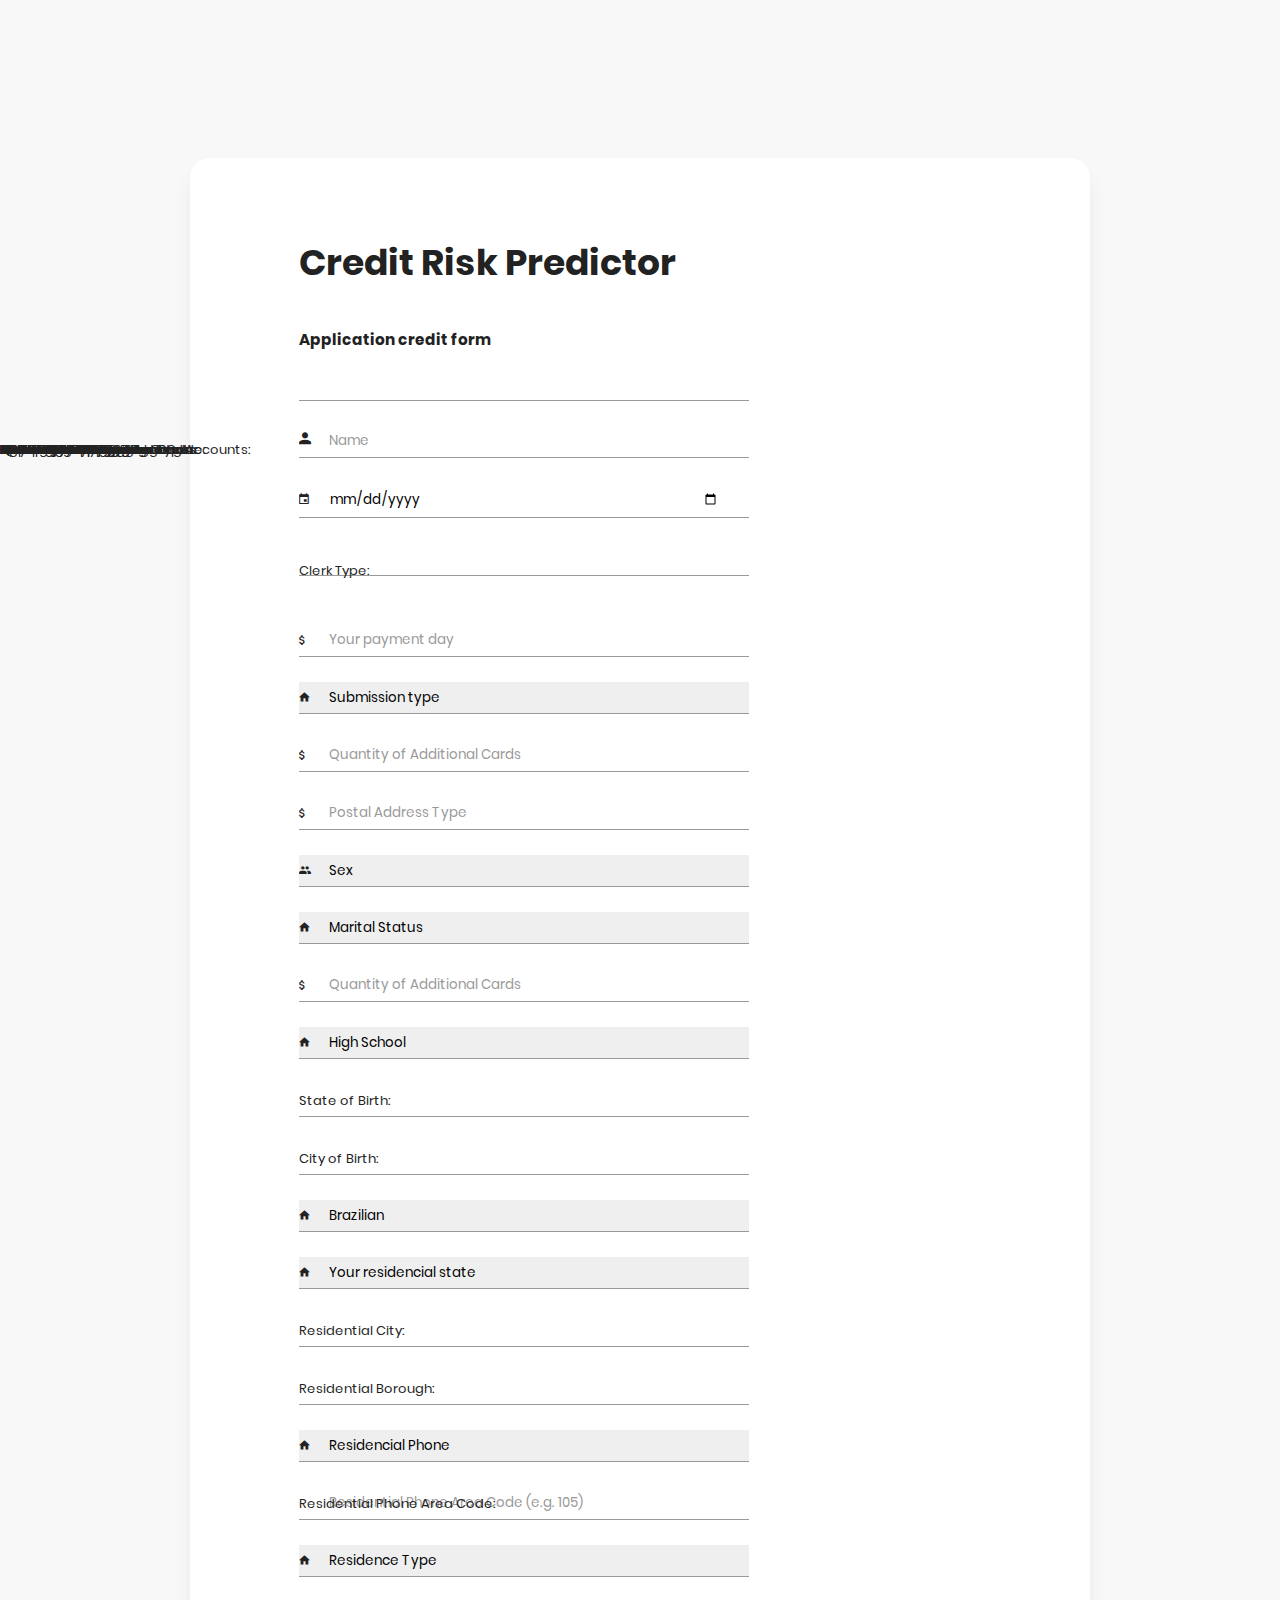
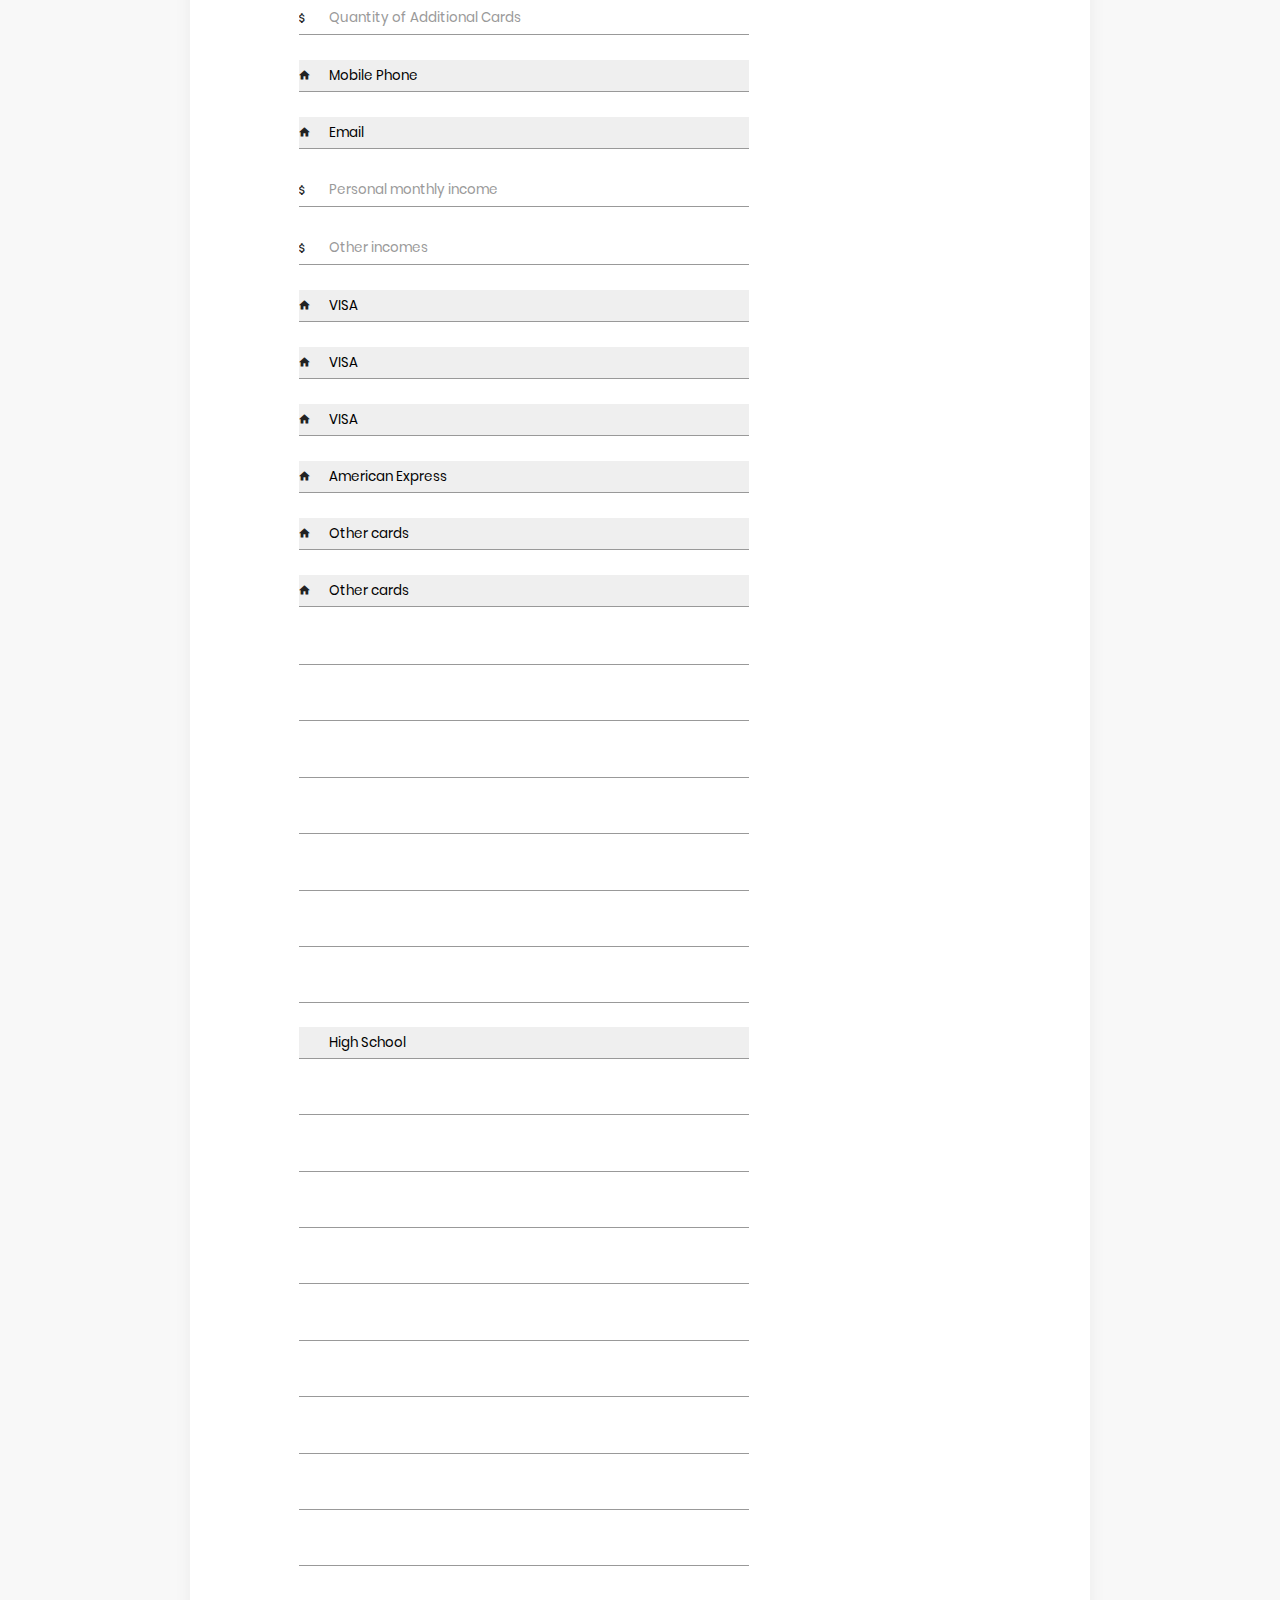
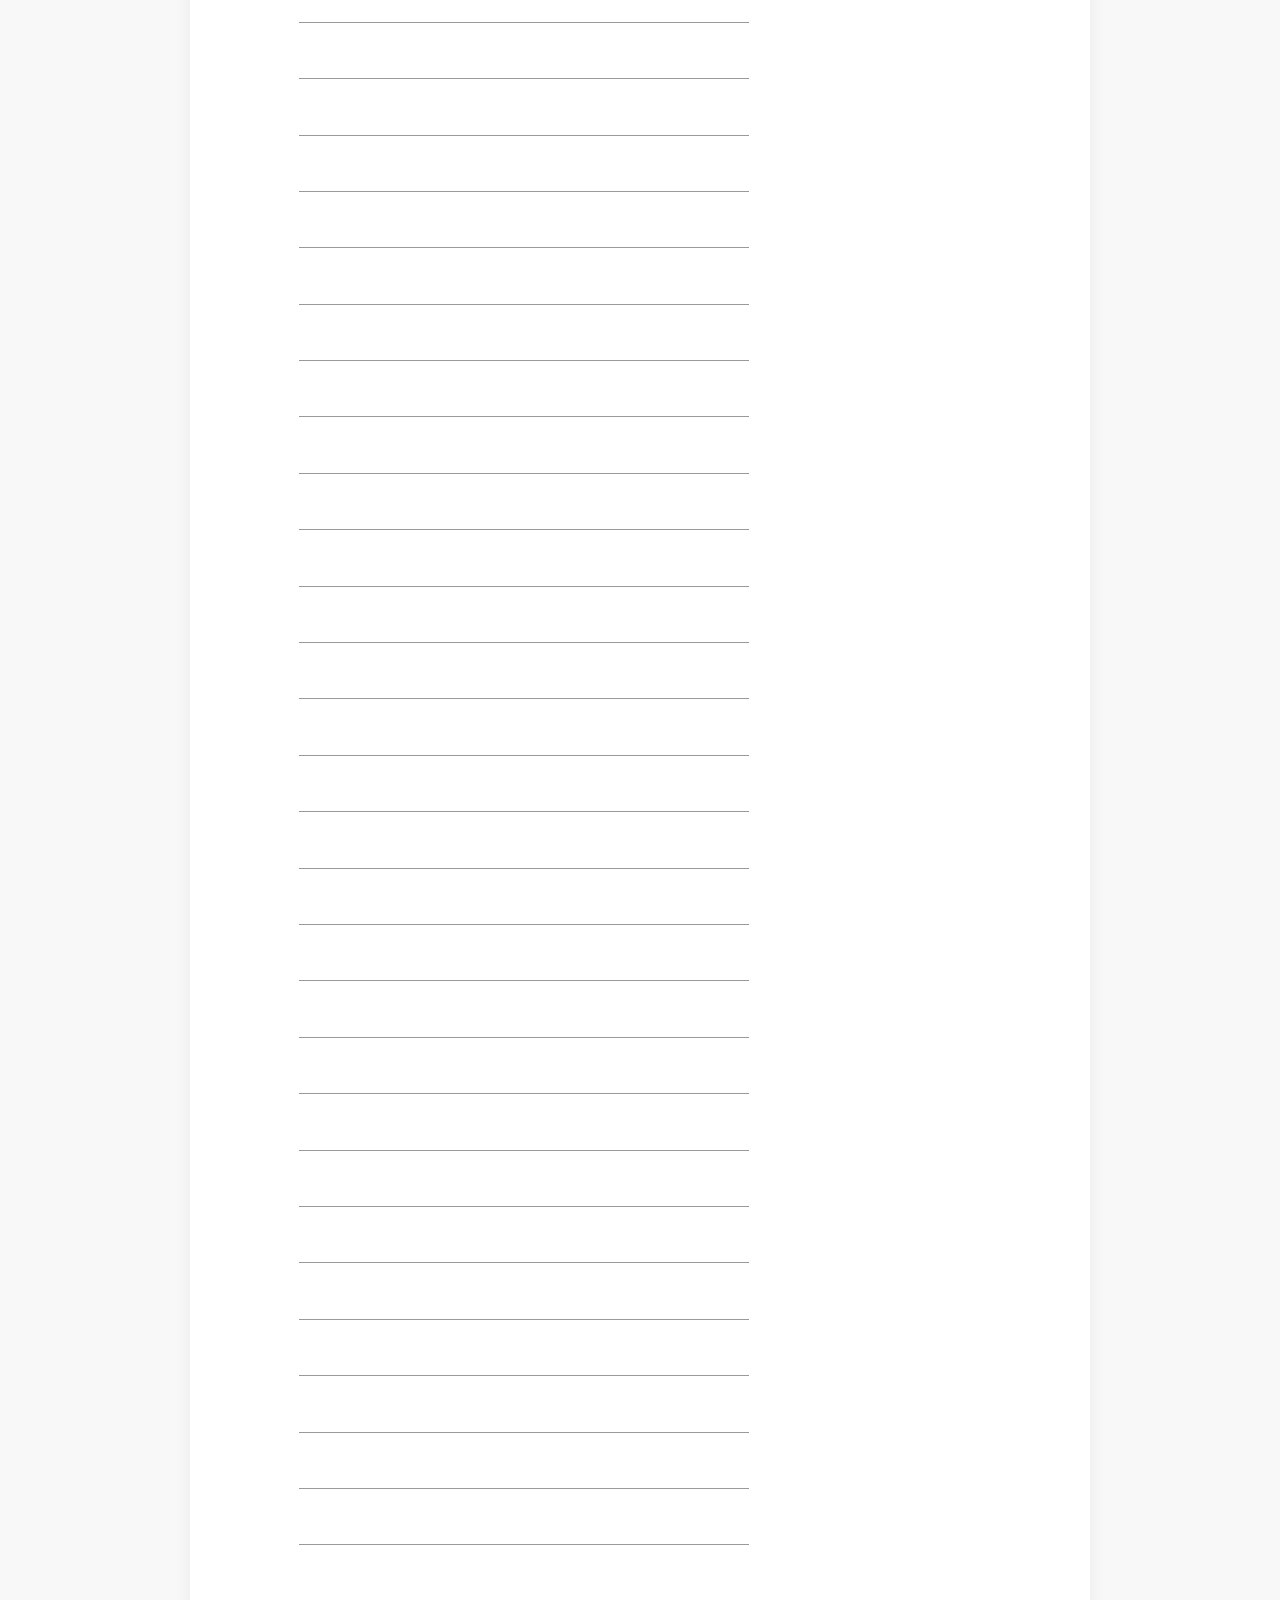
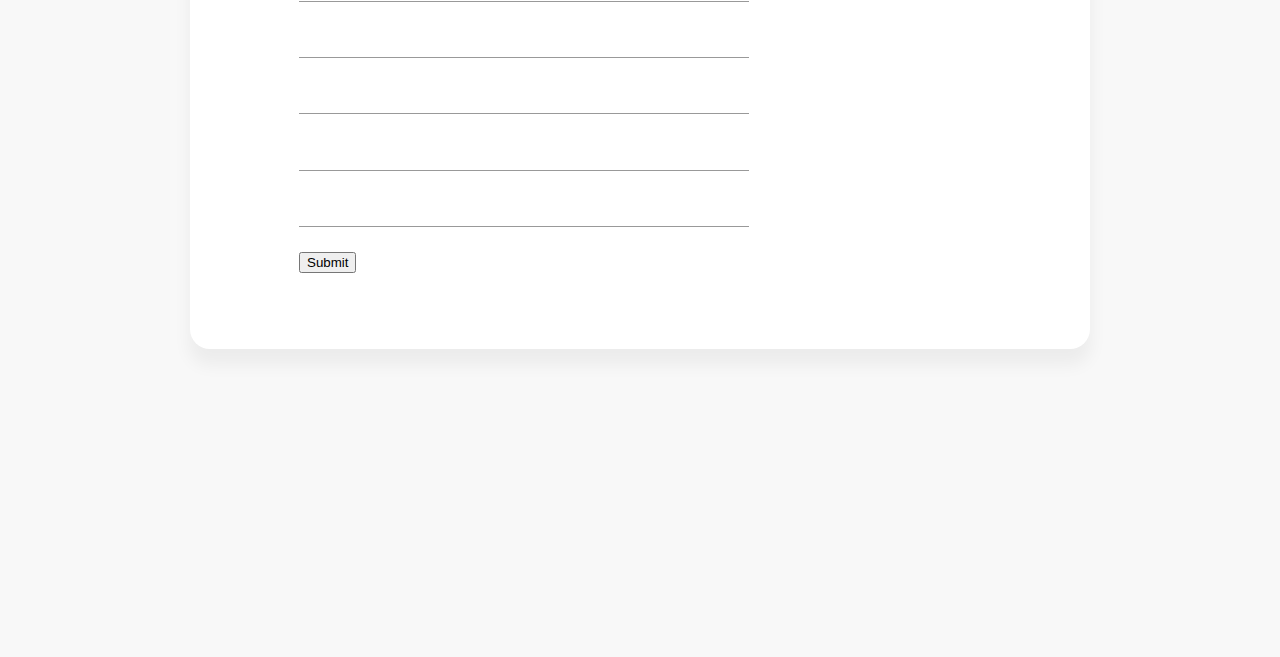
<file: Credit-Risk-Analysis/v4/templates/form.html>
<!DOCTYPE html>
<html lang="en">
<head>
    <meta charset="UTF-8">
    <meta name="viewport" content="width=device-width, initial-scale=1.0">
    <meta http-equiv="X-UA-Compatible" content="ie=edge">
    <title>Credit Risk Analysis</title>

    <!-- Font Icon -->
    <link rel="stylesheet" href="../static/fonts/material-icon/css/material-design-iconic-font.min.css">
    <link rel="icon" type="image/x-icon" href="../static/images/favicon.ico">

    <!-- Main css -->
    <link rel="stylesheet" href="../static/css/style.css">
</head>
<body>

    <div class="main">

        <!-- Applicant form -->
        <section class="signup">
            <div class="container">
                <div class="signup-content">
                    <div class="signup-form">
                        <h2 class="form-title">Credit Risk Predictor</h2>
                        <form action="http://localhost:8000/prediction" method="post" class="register-form" id="register-form">
                            <h3>Application credit form</h3>
                            <label for="name">Name:</label>
                            <input type="text" id="name" name="name" required><br>
                            <!-- Name -->
                            <div class="form-group">
                                <label for="name"><i class="zmdi zmdi-account material-icons-name"></i></label>
                                <input type="text" name="name" id="name" placeholder="Name" required/>
                            </div>
                            <!-- Birthdate -->
                            <div class="form-group">
                                <label for="birthdate"><i class="zmdi zmdi-calendar"></i></label>
                                <input type="date" name="birthdate" id="birthdate" placeholder="Your Birthdate" required/>
                            </div>
                            <!-- CLERK_TYPE -->
                            <div class="form-group">
                                <label for="clerk_type">Clerk Type:</label>
                                <input type="text" id="clerk_type" name="clerk_type" required><br>
                            </div>
                            <!-- PAYMENT_DAY -->
                            <div class="form-group">
                                <label for="payment_day"><i class="zmdi zmdi-money"></i></label>
                                <input type="number" min="1" name="payment_day" placeholder="Your payment day" required/>
                            </div>
                            <!-- APPLICATION_SUBMISSION_TYPE / CATEGORICAL -->
                            <div class="form-group">
                                <label for="application_submission_type"><i class="zmdi zmdi-home"></i></label>
                                <select name="application_submission_type" id="application_submission_type" placeholder="Submission type" required>
                                    <option value="" disabled selected>Submission type</option>
                                    <!--<option value="Other">Other</option>-->
                                    <!--<option value="Carga">Carga</option>-->
                                    <option value="Web">Web</option>
                                </select>
                            </div>
                            <!-- QUANT_ADDITIONAL_CARDS -->
                            <div class="form-group">
                                <label for="quant_additional_cards"><i class="zmdi zmdi-money"></i></label>
                                <input type="number" min="0" name="quant_additional_cards" placeholder="Quantity of Additional Cards" required/>
                            </div>
                            <!-- postal_address_type -->
                            <div class="form-group">
                                <label for="postal_address_type"><i class="zmdi zmdi-money"></i></label>
                                <input type="number" min="0" name="postal_address_type" placeholder="Postal Address Type" required/>
                            </div>
                            <!-- SEX -->
                            <div class="form-group">
                                <label for="sex"><i class="zmdi zmdi-accounts"></i></label>
                                <select name="sex" id="sex" placeholder="Sex" required>
                                    <option value="" disabled selected>Sex</option>
                                    <option value="M">Male</option>
                                    <option value="F">Female</option>
                                </select>
                            </div>
                            <!-- MARITAL_STATUS / CATEGORICAL -->
                            <div class="form-group">
                                <label for="marital_status"><i class="zmdi zmdi-home"></i></label>
                                <select name="marital_status" id="marital_status" placeholder="Marital Status" required>
                                    <option value="" disabled selected>Marital Status</option>
                                    <option value="1">Single</option>
                                    <option value="2">Married</option>
                                    <option value="3">Other</option>
                                </select>
                            </div>
                            <!-- QUANT_DEPENDANTS -->
                            <div class="form-group">
                                <label for="quant_additional_cards"><i class="zmdi zmdi-money"></i></label>
                                <input type="number" min="0" name="quant_additional_cards" placeholder="Quantity of Additional Cards" required/>
                            </div>
                            <!-- EDUCATION_LEVEL -->
                            <div class="form-group">
                                <label for="education_level"><i class="zmdi zmdi-home"></i></label>
                                <select name="education_level" id="education_level" placeholder="Education Level" required>
                                    <option value="1">High School</option>
                                    <option value="2">Associate Degree</option>
                                    <option value="3">Bachelor's Degree</option>
                                    <option value="4">Master's Degree</option>
                                    <option value="5">Ph.D.</option>
                                </select>
                            </div>
                            <!-- STATE_OF_BIRTH -->
                            <div class="form-group">
                                <label for="state_of_birth">State of Birth:</label>
                                <input type="text" id="state_of_birth" name="state_of_birth" required>
                            </div>
                            <!-- CITY_OF_BIRTH -->
                            <div class="form-group">
                                <label for="city_of_birth">City of Birth:</label>
                                <input type="text" id="city_of_birth" name="city_of_birth" required>
                            </div>
                            <!-- NACIONALITY -->
                            <div class="form-group">
                                <label for="nacionality"><i class="zmdi zmdi-home"></i></label>
                                <select name="nacionality" id="nacionality" placeholder="Nacionality" required>
                                    <option value="1">Brazilian</option>
                                    <option value="2">Argentinian</option>
                                </select>
                            </div>
                            <!-- RESIDENCIAL_STATE / CATEGORICAL -->
                            <div class="form-group">
                                <label for="residencial_state"><i class="zmdi zmdi-home"></i></label>
                                <select name="residencial_state" id="residencial_state" placeholder="Your residencial state" required>
                                    <option value="" disabled selected>Your residencial state</option>
                                    <option value="Otros">Otros</option>
                                    <option value="AC">AC</option>
                                    <option value="AL">AL</option>
                                    <option value="AM">AM</option>
                                    <option value="AP">AP</option>
                                    <option value="BA">BA</option>
                                    <option value="CE">CE</option>
                                    <option value="DF">DF</option>
                                    <option value="ES">ES</option>
                                    <option value="GO">GO</option>
                                    <option value="MA">MA</option>
                                    <option value="MG">MG</option>
                                    <option value="MS">MS</option>
                                    <option value="MT">MT</option>
                                    <option value="PA">PA</option>
                                    <option value="PB">PB</option>
                                    <option value="PE">PE</option>
                                    <option value="PI">PI</option>
                                    <option value="PR">PR</option>
                                    <option value="RJ">RJ</option>
                                    <option value="RN">RN</option>
                                    <option value="RO">RO</option>
                                    <option value="RS">RS</option>
                                    <option value="SC">SC</option>
                                    <option value="SE">SE</option>
                                    <option value="SP">SP</option>
                                    <option value="TO">TO</option>
                                </select>
                            </div>
                            <!-- residential_city -->
                            <div class="form-group">
                                <label for="residential_city">Residential City:</label>
                                <input type="text" id="residential_city" name="residential_city" required>
                            </div>
                            <!-- residential_borough -->
                            <div class="form-group">
                                <label for="residential_borough">Residential Borough:</label>
                                <input type="text" id="residential_borough" name="residential_borough" required>
                            </div>
                            <!-- flag_residencial_phone -->
                            <div class="form-group">
                                <label for="flag_residencial_phone"><i class="zmdi zmdi-home"></i></label>
                                <select name="flag_residencial_phone" id="flag_residencial_phone" placeholder="Residencial Phone" required>
                                    <option value="" disabled selected>Residencial Phone</option>
                                    <option value="Y">Yes</option>
                                    <option value="N">No</option>
                                </select>
                            </div>
                            <!-- residential_phone_area_code -->
                            <div class="form-group">
                                <label for="residential_phone_area_code">Residential Phone Area Code:</label>
                                <input type="text" id="residential_phone_area_code" name="residential_phone_area_code" placeholder="Residential Phone Area Code (e.g. 105)" required>
                            </div>
                            <!-- residence_type -->
                            <div class="form-group">
                                <label for="residence_type"><i class="zmdi zmdi-home"></i></label>
                                <select name="residence_type" id="residence_type" placeholder="Residence Type" required>
                                    <option value="" disabled selected>Residence Type</option>
                                    <option value="1">Owned</option>
                                    <option value="2">Mortgage</option>
                                    <option value="3">Rented</option>
                                    <option value="3">Family</option>
                                    <option value="3">Other</option>
                                </select>
                            </div>
                            <!-- months_in_residence -->
                            <div class="form-group">
                                <label for="months_in_residence"><i class="zmdi zmdi-money"></i></label>
                                <input type="number" min="1" name="months_in_residence" placeholder="Quantity of Additional Cards" required/>
                            </div>
                            <!-- flag_mobile_phone -->
                            <div class="form-group">
                                <label for="flag_mobile_phone"><i class="zmdi zmdi-home"></i></label>
                                <select name="flag_mobile_phone" id="flag_mobile_phone" placeholder="Mobile Phone" required>
                                    <option value="" disabled selected>Mobile Phone</option>
                                    <option value="Y">Yes</option>
                                    <option value="N">No</option>
                                </select>
                            </div>
                            <!-- flag_email -->
                            <div class="form-group">
                                <label for="flag_email"><i class="zmdi zmdi-home"></i></label>
                                <select name="flag_email" id="flag_email" placeholder="Email" required>
                                    <option value="" disabled selected>Email</option>
                                    <option value="1">Yes</option>
                                    <option value="0">No</option>
                                </select>
                            </div>
                            <!-- personal_monthly_income -->
                            <div class="form-group">
                                <label for="personal_monthly_income"><i class="zmdi zmdi-money"></i></label>
                                <input type="number" min="0" name="personal_monthly_income" placeholder="Personal monthly income" required/>
                            </div>
                            <!-- other_incomes -->
                            <div class="form-group">
                                <label for="other_incomes"><i class="zmdi zmdi-money"></i></label>
                                <input type="number" min="0" name="other_incomes" placeholder="Other incomes" required/>
                            </div>
                            <!-- flag_visa -->
                            <div class="form-group">
                                <label for="flag_visa"><i class="zmdi zmdi-home"></i></label>
                                <select name="flag_visa" id="flag_visa" placeholder="VISA" required>
                                    <option value="" disabled selected>VISA</option>
                                    <option value="1">Yes</option>
                                    <option value="0">No</option>
                                </select>
                            </div>
                            <!-- flag_mastercard -->
                            <div class="form-group">
                                <label for="flag_mastercard"><i class="zmdi zmdi-home"></i></label>
                                <select name="flag_mastercard" id="flag_mastercard" placeholder="Mastercard" required>
                                    <option value="" disabled selected>VISA</option>
                                    <option value="1">Yes</option>
                                    <option value="0">No</option>
                                </select>
                            </div>
                            <!-- flag_diners -->
                            <div class="form-group">
                                <label for="flag_diners"><i class="zmdi zmdi-home"></i></label>
                                <select name="flag_diners" id="flag_diners" placeholder="Diners" required>
                                    <option value="" disabled selected>VISA</option>
                                    <option value="1">Yes</option>
                                    <option value="0">No</option>
                                </select>
                            </div>
                            <!-- flag_american_express -->
                            <div class="form-group">
                                <label for="flag_american_express"><i class="zmdi zmdi-home"></i></label>
                                <select name="flag_american_express" id="flag_american_express" placeholder="American Express" required>
                                    <option value="" disabled selected>American Express</option>
                                    <option value="1">Yes</option>
                                    <option value="0">No</option>
                                </select>
                            </div>
                            <!-- flag_other_cards -->
                            <div class="form-group">
                                <label for="flag_other_cards"><i class="zmdi zmdi-home"></i></label>
                                <select name="flag_other_cards" id="flag_other_cards" placeholder="Other cards" required>
                                    <option value="" disabled selected>Other cards</option>
                                    <option value="1">Yes</option>
                                    <option value="0">No</option>
                                </select>
                            </div>
                            <!-- quant_banking_accounts -->
                            <div class="form-group">
                                <label for="flag_other_cards"><i class="zmdi zmdi-home"></i></label>
                                <select name="flag_other_cards" id="flag_other_cards" placeholder="Other cards" required>
                                    <option value="" disabled selected>Other cards</option>
                                    <option value="1">Yes</option>
                                    <option value="0">No</option>
                                </select>
                            </div>
                            <label for="quant_banking_accounts">Quantity of Banking Accounts:</label>
                            <input type="number" id="quant_banking_accounts" name="quant_banking_accounts" required><br>
                    
                            <!-- other_incomes -->

                            <!-- other_incomes -->


        <label for="application_submission_type">Application Submission Type:</label>
        <input type="text" id="application_submission_type" name="application_submission_type" required><br>

        <label for="quant_additional_cards">Quantity of Additional Cards:</label>
        <input type="number" id="quant_additional_cards" name="quant_additional_cards" required><br>

        <label for="postal_address_type">Postal Address Type:</label>
        <input type="number" id="postal_address_type" name="postal_address_type" required><br>

        <label for="sex">Sex:</label>
        <input type="text" id="sex" name="sex" required><br>

        <label for="marital_status">Marital Status:</label>
        <input type="number" id="marital_status" name="marital_status" required><br>

        <label for="quant_dependants">Quantity of Dependents:</label>
        <input type="number" id="quant_dependants" name="quant_dependants" required><br>

        <label for="education_level">Education Level:</label>
        <select id="education_level" name="education_level" required>
            <option value="1">High School</option>
            <option value="2">Associate Degree</option>
            <option value="3">Bachelor's Degree</option>
            <option value="4">Master's Degree</option>
            <option value="5">Ph.D.</option>
        </select><br>

        <label for="state_of_birth">State of Birth:</label>
        <input type="text" id="state_of_birth" name="state_of_birth" required><br>

        <label for="city_of_birth">City of Birth:</label>
        <input type="text" id="city_of_birth" name="city_of_birth" required><br>

        <label for="nacionality">Nationality:</label>
        <input type="number" id="nacionality" name="nacionality" required><br>

        <label for="residential_state">Residential State:</label>
        <input type="text" id="residential_state" name="residential_state" required><br>

        <label for="residential_city">Residential City:</label>
        <input type="text" id="residential_city" name="residential_city" required><br>

        <label for="residential_borough">Residential Borough:</label>
        <input type="text" id="residential_borough" name="residential_borough" required><br>

        <label for="flag_residencial_phone">Residential Phone Flag:</label>
        <input type="text" id="flag_residencial_phone" name="flag_residencial_phone" required><br>

        <label for="residential_phone_area_code">Residential Phone Area Code:</label>
        <input type="text" id="residential_phone_area_code" name="residential_phone_area_code" required><br>

        <label for="residence_type">Residence Type:</label>
        <input type="number" id="residence_type" name="residence_type" required><br>

        <label for="months_in_residence">Months in Residence:</label>
        <input type="number" id="months_in_residence" name="months_in_residence" required><br>

        <label for="flag_mobile_phone">Mobile Phone Flag:</label>
        <input type="text" id="flag_mobile_phone" name="flag_mobile_phone" required><br>

        <label for="flag_email">Email Flag:</label>
        <input type="number" id="flag_email" name="flag_email" required><br>

        <label for="personal_monthly_income">Personal Monthly Income:</label>
        <input type="number" id="personal_monthly_income" name="personal_monthly_income" required><br>

        <label for="other_incomes">Other Incomes:</label>
        <input type="number" id="other_incomes" name="other_incomes" required><br>

        <label for="flag_visa">Visa Flag:</label>
        <input type="number" id="flag_visa" name="flag_visa" required><br>

        <label for="flag_mastercard">Mastercard Flag:</label>
        <input type="number" id="flag_mastercard" name="flag_mastercard" required><br>

        <label for="flag_diners">Diners Flag:</label>
        <input type="number" id="flag_diners" name="flag_diners" required><br>

        <label for="flag_american_express">American Express Flag:</label>
        <input type="number" id="flag_american_express" name="flag_american_express" required><br>

        <label for="flag_other_cards">Other Cards Flag:</label>
        <input type="number" id="flag_other_cards" name="flag_other_cards" required><br>

        <label for="quant_banking_accounts">Quantity of Banking Accounts:</label>
        <input type="number" id="quant_banking_accounts" name="quant_banking_accounts" required><br>

        <label for="quant_special_banking_accounts">Quantity of Special Banking Accounts:</label>
        <input type="number" id="quant_special_banking_accounts" name="quant_special_banking_accounts" required><br>

        <label for="personal_assets_value">Personal Assets Value:</label>
        <input type="number" id="personal_assets_value" name="personal_assets_value" required><br>

        <label for="quant_cars">Quantity of Cars:</label>
        <input type="number" id="quant_cars" name="quant_cars" required><br>

        <label for="company">Company:</label>
        <input type="text" id="company" name="company" required><br>

        <label for="professional_state">Professional State:</label>
        <input type="text" id="professional_state" name="professional_state" required><br>

        <label for="professional_city">Professional City:</label>
        <input type="text" id="professional_city" name="professional_city" required><br>

        <label for="professional_borough">Professional Borough:</label>
        <input type="text" id="professional_borough" name="professional_borough" required><br>

        <label for="flag_professional_phone">Professional Phone Flag:</label>
        <input type="text" id="flag_professional_phone" name="flag_professional_phone" required><br>

        <label for="professional_phone_area_code">Professional Phone Area Code:</label>
        <input type="text" id="professional_phone_area_code" name="professional_phone_area_code" required><br>

        <label for="months_in_the_job">Months in the Job:</label>
        <input type="number" id="months_in_the_job" name="months_in_the_job" required><br>

        <label for="profession_code">Profession Code:</label>
        <input type="number" id="profession_code" name="profession_code" required><br>

        <label for="occupation_type">Occupation Type:</label>
        <input type="number" id="occupation_type" name="occupation_type" required><br>

        <label for="mate_profession_code">Mate Profession Code:</label>
        <input type="number" id="mate_profession_code" name="mate_profession_code" required><br>

        <label for="home_address_document">Home Address Document:</label>
        <input type="number" id="home_address_document" name="home_address_document" required><br>

        <label for="flag_rg">RG Flag:</label>
        <input type="number" id="flag_rg" name="flag_rg" required><br>

        <label for="flag_cpf">CPF Flag:</label>
        <input type="number" id="flag_cpf" name="flag_cpf" required><br>

        <label for="flag_income_proof">Income Proof Flag:</label>
        <input type="number" id="flag_income_proof" name="flag_income_proof" required><br>

        <label for="product">Product:</label>
        <input type="number" id="product" name="product" required><br>

        <label for="flag_acsp_record">ACSP Record Flag:</label>
        <input type="text" id="flag_acsp_record" name="flag_acsp_record" required><br>

        <label for="age">Age:</label>
        <input type="number" id="age" name="age" required><br>

        <label for="residencial_zip_3">Residential ZIP 3:</label>
        <input type="text" id="residencial_zip_3" name="residencial_zip_3" required><br>

        <label for="professional_zip_3">Professional ZIP 3:</label>
        <input type="text" id="professional_zip_3" name="professional_zip_3" required><br>

        <button type="submit">Submit</button>
    </form>
</body>
</html>
</file>
<file: Credit-Risk-Analysis/v3/static/css/style.css>
/* @extend display-flex; */
display-flex,
.display-flex,
.display-flex-center,
.signup-content,
.signin-content,
.social-login,
.socials {
  display: flex;
  display: -webkit-flex;
}

/* @extend list-type-ulli; */
list-type-ulli,
.socials {
  list-style-type: none;
  margin: 0;
  padding: 0;
}

/* poppins-300 - latin */
@font-face {
  font-family: 'Poppins';
  font-style: normal;
  font-weight: 300;
  src: url("../fonts/poppins/poppins-v5-latin-300.eot");
  /* IE9 Compat Modes */
  src: local("Poppins Light"), local("Poppins-Light"), url("../fonts/poppins/poppins-v5-latin-300.eot?#iefix") format("embedded-opentype"), url("../fonts/poppins/poppins-v5-latin-300.woff2") format("woff2"), url("../fonts/poppins/poppins-v5-latin-300.woff") format("woff"), url("../fonts/poppins/poppins-v5-latin-300.ttf") format("truetype"), url("../fonts/poppins/poppins-v5-latin-300.svg#Poppins") format("svg");
  /* Legacy iOS */
}

/* poppins-300italic - latin */
@font-face {
  font-family: 'Poppins';
  font-style: italic;
  font-weight: 300;
  src: url("../fonts/poppins/poppins-v5-latin-300italic.eot");
  /* IE9 Compat Modes */
  src: local("Poppins Light Italic"), local("Poppins-LightItalic"), url("../fonts/poppins/poppins-v5-latin-300italic.eot?#iefix") format("embedded-opentype"), url("../fonts/poppins/poppins-v5-latin-300italic.woff2") format("woff2"), url("../fonts/poppins/poppins-v5-latin-300italic.woff") format("woff"), url("../fonts/poppins/poppins-v5-latin-300italic.ttf") format("truetype"), url("../fonts/poppins/poppins-v5-latin-300italic.svg#Poppins") format("svg");
  /* Legacy iOS */
}

/* poppins-regular - latin */
@font-face {
  font-family: 'Poppins';
  font-style: normal;
  font-weight: 400;
  src: url("../fonts/poppins/poppins-v5-latin-regular.eot");
  /* IE9 Compat Modes */
  src: local("Poppins Regular"), local("Poppins-Regular"), url("../fonts/poppins/poppins-v5-latin-regular.eot?#iefix") format("embedded-opentype"), url("../fonts/poppins/poppins-v5-latin-regular.woff2") format("woff2"), url("../fonts/poppins/poppins-v5-latin-regular.woff") format("woff"), url("../fonts/poppins/poppins-v5-latin-regular.ttf") format("truetype"), url("../fonts/poppins/poppins-v5-latin-regular.svg#Poppins") format("svg");
  /* Legacy iOS */
}

/* poppins-italic - latin */
@font-face {
  font-family: 'Poppins';
  font-style: italic;
  font-weight: 400;
  src: url("../fonts/poppins/poppins-v5-latin-italic.eot");
  /* IE9 Compat Modes */
  src: local("Poppins Italic"), local("Poppins-Italic"), url("../fonts/poppins/poppins-v5-latin-italic.eot?#iefix") format("embedded-opentype"), url("../fonts/poppins/poppins-v5-latin-italic.woff2") format("woff2"), url("../fonts/poppins/poppins-v5-latin-italic.woff") format("woff"), url("../fonts/poppins/poppins-v5-latin-italic.ttf") format("truetype"), url("../fonts/poppins/poppins-v5-latin-italic.svg#Poppins") format("svg");
  /* Legacy iOS */
}

/* poppins-500 - latin */
@font-face {
  font-family: 'Poppins';
  font-style: normal;
  font-weight: 500;
  src: url("../fonts/poppins/poppins-v5-latin-500.eot");
  /* IE9 Compat Modes */
  src: local("Poppins Medium"), local("Poppins-Medium"), url("../fonts/poppins/poppins-v5-latin-500.eot?#iefix") format("embedded-opentype"), url("../fonts/poppins/poppins-v5-latin-500.woff2") format("woff2"), url("../fonts/poppins/poppins-v5-latin-500.woff") format("woff"), url("../fonts/poppins/poppins-v5-latin-500.ttf") format("truetype"), url("../fonts/poppins/poppins-v5-latin-500.svg#Poppins") format("svg");
  /* Legacy iOS */
}

/* poppins-500italic - latin */
@font-face {
  font-family: 'Poppins';
  font-style: italic;
  font-weight: 500;
  src: url("../fonts/poppins/poppins-v5-latin-500italic.eot");
  /* IE9 Compat Modes */
  src: local("Poppins Medium Italic"), local("Poppins-MediumItalic"), url("../fonts/poppins/poppins-v5-latin-500italic.eot?#iefix") format("embedded-opentype"), url("../fonts/poppins/poppins-v5-latin-500italic.woff2") format("woff2"), url("../fonts/poppins/poppins-v5-latin-500italic.woff") format("woff"), url("../fonts/poppins/poppins-v5-latin-500italic.ttf") format("truetype"), url("../fonts/poppins/poppins-v5-latin-500italic.svg#Poppins") format("svg");
  /* Legacy iOS */
}

/* poppins-600 - latin */
@font-face {
  font-family: 'Poppins';
  font-style: normal;
  font-weight: 600;
  src: url("../fonts/poppins/poppins-v5-latin-600.eot");
  /* IE9 Compat Modes */
  src: local("Poppins SemiBold"), local("Poppins-SemiBold"), url("../fonts/poppins/poppins-v5-latin-600.eot?#iefix") format("embedded-opentype"), url("../fonts/poppins/poppins-v5-latin-600.woff2") format("woff2"), url("../fonts/poppins/poppins-v5-latin-600.woff") format("woff"), url("../fonts/poppins/poppins-v5-latin-600.ttf") format("truetype"), url("../fonts/poppins/poppins-v5-latin-600.svg#Poppins") format("svg");
  /* Legacy iOS */
}

/* poppins-700 - latin */
@font-face {
  font-family: 'Poppins';
  font-style: normal;
  font-weight: 700;
  src: url("../fonts/poppins/poppins-v5-latin-700.eot");
  /* IE9 Compat Modes */
  src: local("Poppins Bold"), local("Poppins-Bold"), url("../fonts/poppins/poppins-v5-latin-700.eot?#iefix") format("embedded-opentype"), url("../fonts/poppins/poppins-v5-latin-700.woff2") format("woff2"), url("../fonts/poppins/poppins-v5-latin-700.woff") format("woff"), url("../fonts/poppins/poppins-v5-latin-700.ttf") format("truetype"), url("../fonts/poppins/poppins-v5-latin-700.svg#Poppins") format("svg");
  /* Legacy iOS */
}

/* poppins-700italic - latin */
@font-face {
  font-family: 'Poppins';
  font-style: italic;
  font-weight: 700;
  src: url("../fonts/poppins/poppins-v5-latin-700italic.eot");
  /* IE9 Compat Modes */
  src: local("Poppins Bold Italic"), local("Poppins-BoldItalic"), url("../fonts/poppins/poppins-v5-latin-700italic.eot?#iefix") format("embedded-opentype"), url("../fonts/poppins/poppins-v5-latin-700italic.woff2") format("woff2"), url("../fonts/poppins/poppins-v5-latin-700italic.woff") format("woff"), url("../fonts/poppins/poppins-v5-latin-700italic.ttf") format("truetype"), url("../fonts/poppins/poppins-v5-latin-700italic.svg#Poppins") format("svg");
  /* Legacy iOS */
}

/* poppins-800 - latin */
@font-face {
  font-family: 'Poppins';
  font-style: normal;
  font-weight: 800;
  src: url("../fonts/poppins/poppins-v5-latin-800.eot");
  /* IE9 Compat Modes */
  src: local("Poppins ExtraBold"), local("Poppins-ExtraBold"), url("../fonts/poppins/poppins-v5-latin-800.eot?#iefix") format("embedded-opentype"), url("../fonts/poppins/poppins-v5-latin-800.woff2") format("woff2"), url("../fonts/poppins/poppins-v5-latin-800.woff") format("woff"), url("../fonts/poppins/poppins-v5-latin-800.ttf") format("truetype"), url("../fonts/poppins/poppins-v5-latin-800.svg#Poppins") format("svg");
  /* Legacy iOS */
}

/* poppins-800italic - latin */
@font-face {
  font-family: 'Poppins';
  font-style: italic;
  font-weight: 800;
  src: url("../fonts/poppins/poppins-v5-latin-800italic.eot");
  /* IE9 Compat Modes */
  src: local("Poppins ExtraBold Italic"), local("Poppins-ExtraBoldItalic"), url("../fonts/poppins/poppins-v5-latin-800italic.eot?#iefix") format("embedded-opentype"), url("../fonts/poppins/poppins-v5-latin-800italic.woff2") format("woff2"), url("../fonts/poppins/poppins-v5-latin-800italic.woff") format("woff"), url("../fonts/poppins/poppins-v5-latin-800italic.ttf") format("truetype"), url("../fonts/poppins/poppins-v5-latin-800italic.svg#Poppins") format("svg");
  /* Legacy iOS */
}

/* poppins-900 - latin */
@font-face {
  font-family: 'Poppins';
  font-style: normal;
  font-weight: 900;
  src: url("../fonts/poppins/poppins-v5-latin-900.eot");
  /* IE9 Compat Modes */
  src: local("Poppins Black"), local("Poppins-Black"), url("../fonts/poppins/poppins-v5-latin-900.eot?#iefix") format("embedded-opentype"), url("../fonts/poppins/poppins-v5-latin-900.woff2") format("woff2"), url("../fonts/poppins/poppins-v5-latin-900.woff") format("woff"), url("../fonts/poppins/poppins-v5-latin-900.ttf") format("truetype"), url("../fonts/poppins/poppins-v5-latin-900.svg#Poppins") format("svg");
  /* Legacy iOS */
}

a:focus,
a:active {
  text-decoration: none;
  outline: none;
  transition: all 300ms ease 0s;
  -moz-transition: all 300ms ease 0s;
  -webkit-transition: all 300ms ease 0s;
  -o-transition: all 300ms ease 0s;
  -ms-transition: all 300ms ease 0s;
}

input,
select,
textarea {
  outline: none;
  appearance: unset !important;
  -moz-appearance: unset !important;
  -webkit-appearance: unset !important;
  -o-appearance: unset !important;
  -ms-appearance: unset !important;
}

input::-webkit-outer-spin-button,
input::-webkit-inner-spin-button {
  appearance: none !important;
  -moz-appearance: none !important;
  -webkit-appearance: none !important;
  -o-appearance: none !important;
  -ms-appearance: none !important;
  margin: 0;
}

input:focus,
select:focus,
textarea:focus {
  outline: none;
  box-shadow: none !important;
  -moz-box-shadow: none !important;
  -webkit-box-shadow: none !important;
  -o-box-shadow: none !important;
  -ms-box-shadow: none !important;
}

input[type=checkbox] {
  appearance: checkbox !important;
  -moz-appearance: checkbox !important;
  -webkit-appearance: checkbox !important;
  -o-appearance: checkbox !important;
  -ms-appearance: checkbox !important;
}

input[type=radio] {
  appearance: radio !important;
  -moz-appearance: radio !important;
  -webkit-appearance: radio !important;
  -o-appearance: radio !important;
  -ms-appearance: radio !important;
}

img {
  max-width: 100%;
  height: auto;
}

figure {
  margin: 0;
}

p {
  margin-bottom: 0px;
  font-size: 15px;
  color: #777;
}

h2 {
  line-height: 1.66;
  margin: 0;
  padding: 0;
  font-weight: bold;
  color: #222;
  font-family: Poppins;
  font-size: 36px;
}

.main {
  background: #f8f8f8;
  padding: 150px 0;
}

.clear {
  clear: both;
}

body {
  font-size: 13px;
  line-height: 1.8;
  color: #222;
  background: #f8f8f8;
  font-weight: 400;
  font-family: Poppins;
}

.container {
  width: 900px;
  background: #fff;
  margin: 0 auto;
  box-shadow: 0px 15px 16.83px 0.17px rgba(0, 0, 0, 0.05);
  -moz-box-shadow: 0px 15px 16.83px 0.17px rgba(0, 0, 0, 0.05);
  -webkit-box-shadow: 0px 15px 16.83px 0.17px rgba(0, 0, 0, 0.05);
  -o-box-shadow: 0px 15px 16.83px 0.17px rgba(0, 0, 0, 0.05);
  -ms-box-shadow: 0px 15px 16.83px 0.17px rgba(0, 0, 0, 0.05);
  border-radius: 20px;
  -moz-border-radius: 20px;
  -webkit-border-radius: 20px;
  -o-border-radius: 20px;
  -ms-border-radius: 20px;
}

.display-flex {
  justify-content: space-between;
  -moz-justify-content: space-between;
  -webkit-justify-content: space-between;
  -o-justify-content: space-between;
  -ms-justify-content: space-between;
  align-items: center;
  -moz-align-items: center;
  -webkit-align-items: center;
  -o-align-items: center;
  -ms-align-items: center;
}

.display-flex-center {
  justify-content: center;
  -moz-justify-content: center;
  -webkit-justify-content: center;
  -o-justify-content: center;
  -ms-justify-content: center;
  align-items: center;
  -moz-align-items: center;
  -webkit-align-items: center;
  -o-align-items: center;
  -ms-align-items: center;
}

.position-center {
  position: absolute;
  top: 50%;
  left: 50%;
  transform: translate(-50%, -50%);
  -moz-transform: translate(-50%, -50%);
  -webkit-transform: translate(-50%, -50%);
  -o-transform: translate(-50%, -50%);
  -ms-transform: translate(-50%, -50%);
}

.signup {
  margin-bottom: 150px;
}

.signup-content {
  padding: 75px 0;
}

.signup-form,
.signup-image,
.signin-form,
.signin-image {
  width: 50%;
  overflow: hidden;
}

.signup-image {
  margin: 0 55px;
}

.form-title {
  margin-bottom: 33px;
}

.signup-image {
  margin-top: 45px;
}

figure {
  margin-bottom: 50px;
  text-align: center;
}

.form-submit {
  display: inline-block;
  background: #6dabe4;
  color: #fff;
  border-bottom: none;
  width: auto;
  padding: 15px 39px;
  border-radius: 5px;
  -moz-border-radius: 5px;
  -webkit-border-radius: 5px;
  -o-border-radius: 5px;
  -ms-border-radius: 5px;
  margin-top: 25px;
  cursor: pointer;
}

.form-submit:hover {
  background: #4292dc;
}

#signin {
  margin-top: 16px;
}

.signup-image-link {
  font-size: 14px;
  color: #222;
  display: block;
  text-align: center;
}

.term-service {
  font-size: 13px;
  color: #222;
}

.signup-form {
  margin-left: 75px;
  margin-right: 75px;
  padding-left: 34px;
}

.register-form {
  width: 100%;
}

.form-group {
  position: relative;
  margin-bottom: 25px;
  overflow: hidden;
}

.form-group:last-child {
  margin-bottom: 0px;
}

input,
select {
  width: 100%;
  display: block;
  border: none;
  border-bottom: 1px solid #999;
  padding: 6px 30px;
  font-family: Poppins;
  box-sizing: border-box;
}

input::-webkit-input-placeholder {
  color: #999;
}

input::-moz-placeholder {
  color: #999;
}

input:-ms-input-placeholder {
  color: #999;
}

input:-moz-placeholder {
  color: #999;
}

input:focus {
  border-bottom: 1px solid #222;
}

input:focus::-webkit-input-placeholder {
  color: #222;
}

input:focus::-moz-placeholder {
  color: #222;
}

input:focus:-ms-input-placeholder {
  color: #222;
}

input:focus:-moz-placeholder {
  color: #222;
}

input[type=checkbox]:not(old) {
  width: 2em;
  margin: 0;
  padding: 0;
  font-size: 1em;
  display: none;
}

input[type=checkbox]:not(old)+label {
  display: inline-block;
  line-height: 1.5em;
  margin-top: 6px;
}

input[type=checkbox]:not(old)+label>span {
  display: inline-block;
  width: 13px;
  height: 13px;
  margin-right: 15px;
  margin-bottom: 3px;
  border: 1px solid #999;
  border-radius: 2px;
  -moz-border-radius: 2px;
  -webkit-border-radius: 2px;
  -o-border-radius: 2px;
  -ms-border-radius: 2px;
  background: white;
  background-image: -moz-linear-gradient(white, white);
  background-image: -ms-linear-gradient(white, white);
  background-image: -o-linear-gradient(white, white);
  background-image: -webkit-linear-gradient(white, white);
  background-image: linear-gradient(white, white);
  vertical-align: bottom;
}

input[type=checkbox]:not(old):checked+label>span {
  background-image: -moz-linear-gradient(white, white);
  background-image: -ms-linear-gradient(white, white);
  background-image: -o-linear-gradient(white, white);
  background-image: -webkit-linear-gradient(white, white);
  background-image: linear-gradient(white, white);
}

input[type=checkbox]:not(old):checked+label>span:before {
  content: '\f26b';
  display: block;
  color: #222;
  font-size: 11px;
  line-height: 1.2;
  text-align: center;
  font-family: 'Material-Design-Iconic-Font';
  font-weight: bold;
}

.agree-term {
  display: inline-block;
  width: auto;
}

label {
  position: absolute;
  left: 0;
  top: 50%;
  transform: translateY(-50%);
  -moz-transform: translateY(-50%);
  -webkit-transform: translateY(-50%);
  -o-transform: translateY(-50%);
  -ms-transform: translateY(-50%);
  color: #222;
}

.label-has-error {
  top: 22%;
}

label.error {
  position: relative;
  background: url("../images/unchecked.gif") no-repeat;
  background-position-y: 3px;
  padding-left: 20px;
  display: block;
  margin-top: 20px;
}

label.valid {
  display: block;
  position: absolute;
  right: 0;
  left: auto;
  margin-top: -6px;
  width: 20px;
  height: 20px;
  background: transparent;
}

label.valid:after {
  font-family: 'Material-Design-Iconic-Font';
  content: '\f269';
  width: 100%;
  height: 100%;
  position: absolute;
  /* right: 0; */
  font-size: 16px;
  color: green;
}

.label-agree-term {
  position: relative;
  top: 0%;
  transform: translateY(0);
  -moz-transform: translateY(0);
  -webkit-transform: translateY(0);
  -o-transform: translateY(0);
  -ms-transform: translateY(0);
}

.material-icons-name {
  font-size: 18px;
}

.signin-content {
  padding-top: 67px;
  padding-bottom: 87px;
}

.social-login {
  align-items: center;
  -moz-align-items: center;
  -webkit-align-items: center;
  -o-align-items: center;
  -ms-align-items: center;
  margin-top: 80px;
}

.social-label {
  display: inline-block;
  margin-right: 15px;
}

.socials li {
  padding: 5px;
}

.socials li:last-child {
  margin-right: 0px;
}

.socials li a {
  text-decoration: none;
}

.socials li a i {
  width: 30px;
  height: 30px;
  color: #fff;
  font-size: 14px;
  border-radius: 5px;
  -moz-border-radius: 5px;
  -webkit-border-radius: 5px;
  -o-border-radius: 5px;
  -ms-border-radius: 5px;
  transform: translateZ(0);
  -moz-transform: translateZ(0);
  -webkit-transform: translateZ(0);
  -o-transform: translateZ(0);
  -ms-transform: translateZ(0);
  -webkit-transition-duration: 0.3s;
  transition-duration: 0.3s;
  -webkit-transition-property: transform;
  transition-property: transform;
  -webkit-transition-timing-function: ease-out;
  transition-timing-function: ease-out;
}

.socials li:hover a i {
  -webkit-transform: scale(1.3) translateZ(0);
  transform: scale(1.3) translateZ(0);
}

.zmdi-facebook {
  background: #3b5998;
}

.zmdi-twitter {
  background: #1da0f2;
}

.zmdi-google {
  background: #e72734;
}

.signin-form {
  margin-right: 90px;
  margin-left: 80px;
}

.signin-image {
  margin-left: 110px;
  margin-right: 20px;
  margin-top: 10px;
}

@media screen and (max-width: 1200px) {
  .container {
    width: calc(100% - 30px);
    max-width: 100%;
  }
}

@media screen and (min-width: 1024px) {
  .container {
    max-width: 1200px;
  }
}

@media screen and (max-width: 768px) {

  .signup-content,
  .signin-content {
    flex-direction: column;
    -moz-flex-direction: column;
    -webkit-flex-direction: column;
    -o-flex-direction: column;
    -ms-flex-direction: column;
    justify-content: center;
    -moz-justify-content: center;
    -webkit-justify-content: center;
    -o-justify-content: center;
    -ms-justify-content: center;
  }

  .signup-form {
    margin-left: 0px;
    margin-right: 0px;
    padding-left: 0px;
    /* box-sizing: border-box; */
    padding: 0 30px;
  }

  .signin-image {
    margin-left: 0px;
    margin-right: 0px;
    margin-top: 50px;
    order: 2;
    -moz-order: 2;
    -webkit-order: 2;
    -o-order: 2;
    -ms-order: 2;
  }

  .signup-form,
  .signup-image,
  .signin-form,
  .signin-image {
    width: auto;
  }

  .social-login {
    justify-content: center;
    -moz-justify-content: center;
    -webkit-justify-content: center;
    -o-justify-content: center;
    -ms-justify-content: center;
  }

  .form-button {
    text-align: center;
  }

  .signin-form {
    order: 1;
    -moz-order: 1;
    -webkit-order: 1;
    -o-order: 1;
    -ms-order: 1;
    margin-right: 0px;
    margin-left: 0px;
    padding: 0 30px;
  }

  .form-title {
    text-align: center;
  }
}

@media screen and (max-width: 400px) {
  .social-login {
    flex-direction: column;
    -moz-flex-direction: column;
    -webkit-flex-direction: column;
    -o-flex-direction: column;
    -ms-flex-direction: column;
  }

  .social-label {
    margin-right: 0px;
    margin-bottom: 10px;
  }
}

/*# sourceMappingURL=style.css.map */
</file>
<file: Credit-Risk-Analysis/v4/static/css/style.css>
/* @extend display-flex; */
display-flex,
.display-flex,
.display-flex-center,
.signup-content,
.signin-content,
.social-login,
.socials {
  display: flex;
  display: -webkit-flex;
}

/* @extend list-type-ulli; */
list-type-ulli,
.socials {
  list-style-type: none;
  margin: 0;
  padding: 0;
}

/* poppins-300 - latin */
@font-face {
  font-family: 'Poppins';
  font-style: normal;
  font-weight: 300;
  src: url("../fonts/poppins/poppins-v5-latin-300.eot");
  /* IE9 Compat Modes */
  src: local("Poppins Light"), local("Poppins-Light"), url("../fonts/poppins/poppins-v5-latin-300.eot?#iefix") format("embedded-opentype"), url("../fonts/poppins/poppins-v5-latin-300.woff2") format("woff2"), url("../fonts/poppins/poppins-v5-latin-300.woff") format("woff"), url("../fonts/poppins/poppins-v5-latin-300.ttf") format("truetype"), url("../fonts/poppins/poppins-v5-latin-300.svg#Poppins") format("svg");
  /* Legacy iOS */
}

/* poppins-300italic - latin */
@font-face {
  font-family: 'Poppins';
  font-style: italic;
  font-weight: 300;
  src: url("../fonts/poppins/poppins-v5-latin-300italic.eot");
  /* IE9 Compat Modes */
  src: local("Poppins Light Italic"), local("Poppins-LightItalic"), url("../fonts/poppins/poppins-v5-latin-300italic.eot?#iefix") format("embedded-opentype"), url("../fonts/poppins/poppins-v5-latin-300italic.woff2") format("woff2"), url("../fonts/poppins/poppins-v5-latin-300italic.woff") format("woff"), url("../fonts/poppins/poppins-v5-latin-300italic.ttf") format("truetype"), url("../fonts/poppins/poppins-v5-latin-300italic.svg#Poppins") format("svg");
  /* Legacy iOS */
}

/* poppins-regular - latin */
@font-face {
  font-family: 'Poppins';
  font-style: normal;
  font-weight: 400;
  src: url("../fonts/poppins/poppins-v5-latin-regular.eot");
  /* IE9 Compat Modes */
  src: local("Poppins Regular"), local("Poppins-Regular"), url("../fonts/poppins/poppins-v5-latin-regular.eot?#iefix") format("embedded-opentype"), url("../fonts/poppins/poppins-v5-latin-regular.woff2") format("woff2"), url("../fonts/poppins/poppins-v5-latin-regular.woff") format("woff"), url("../fonts/poppins/poppins-v5-latin-regular.ttf") format("truetype"), url("../fonts/poppins/poppins-v5-latin-regular.svg#Poppins") format("svg");
  /* Legacy iOS */
}

/* poppins-italic - latin */
@font-face {
  font-family: 'Poppins';
  font-style: italic;
  font-weight: 400;
  src: url("../fonts/poppins/poppins-v5-latin-italic.eot");
  /* IE9 Compat Modes */
  src: local("Poppins Italic"), local("Poppins-Italic"), url("../fonts/poppins/poppins-v5-latin-italic.eot?#iefix") format("embedded-opentype"), url("../fonts/poppins/poppins-v5-latin-italic.woff2") format("woff2"), url("../fonts/poppins/poppins-v5-latin-italic.woff") format("woff"), url("../fonts/poppins/poppins-v5-latin-italic.ttf") format("truetype"), url("../fonts/poppins/poppins-v5-latin-italic.svg#Poppins") format("svg");
  /* Legacy iOS */
}

/* poppins-500 - latin */
@font-face {
  font-family: 'Poppins';
  font-style: normal;
  font-weight: 500;
  src: url("../fonts/poppins/poppins-v5-latin-500.eot");
  /* IE9 Compat Modes */
  src: local("Poppins Medium"), local("Poppins-Medium"), url("../fonts/poppins/poppins-v5-latin-500.eot?#iefix") format("embedded-opentype"), url("../fonts/poppins/poppins-v5-latin-500.woff2") format("woff2"), url("../fonts/poppins/poppins-v5-latin-500.woff") format("woff"), url("../fonts/poppins/poppins-v5-latin-500.ttf") format("truetype"), url("../fonts/poppins/poppins-v5-latin-500.svg#Poppins") format("svg");
  /* Legacy iOS */
}

/* poppins-500italic - latin */
@font-face {
  font-family: 'Poppins';
  font-style: italic;
  font-weight: 500;
  src: url("../fonts/poppins/poppins-v5-latin-500italic.eot");
  /* IE9 Compat Modes */
  src: local("Poppins Medium Italic"), local("Poppins-MediumItalic"), url("../fonts/poppins/poppins-v5-latin-500italic.eot?#iefix") format("embedded-opentype"), url("../fonts/poppins/poppins-v5-latin-500italic.woff2") format("woff2"), url("../fonts/poppins/poppins-v5-latin-500italic.woff") format("woff"), url("../fonts/poppins/poppins-v5-latin-500italic.ttf") format("truetype"), url("../fonts/poppins/poppins-v5-latin-500italic.svg#Poppins") format("svg");
  /* Legacy iOS */
}

/* poppins-600 - latin */
@font-face {
  font-family: 'Poppins';
  font-style: normal;
  font-weight: 600;
  src: url("../fonts/poppins/poppins-v5-latin-600.eot");
  /* IE9 Compat Modes */
  src: local("Poppins SemiBold"), local("Poppins-SemiBold"), url("../fonts/poppins/poppins-v5-latin-600.eot?#iefix") format("embedded-opentype"), url("../fonts/poppins/poppins-v5-latin-600.woff2") format("woff2"), url("../fonts/poppins/poppins-v5-latin-600.woff") format("woff"), url("../fonts/poppins/poppins-v5-latin-600.ttf") format("truetype"), url("../fonts/poppins/poppins-v5-latin-600.svg#Poppins") format("svg");
  /* Legacy iOS */
}

/* poppins-700 - latin */
@font-face {
  font-family: 'Poppins';
  font-style: normal;
  font-weight: 700;
  src: url("../fonts/poppins/poppins-v5-latin-700.eot");
  /* IE9 Compat Modes */
  src: local("Poppins Bold"), local("Poppins-Bold"), url("../fonts/poppins/poppins-v5-latin-700.eot?#iefix") format("embedded-opentype"), url("../fonts/poppins/poppins-v5-latin-700.woff2") format("woff2"), url("../fonts/poppins/poppins-v5-latin-700.woff") format("woff"), url("../fonts/poppins/poppins-v5-latin-700.ttf") format("truetype"), url("../fonts/poppins/poppins-v5-latin-700.svg#Poppins") format("svg");
  /* Legacy iOS */
}

/* poppins-700italic - latin */
@font-face {
  font-family: 'Poppins';
  font-style: italic;
  font-weight: 700;
  src: url("../fonts/poppins/poppins-v5-latin-700italic.eot");
  /* IE9 Compat Modes */
  src: local("Poppins Bold Italic"), local("Poppins-BoldItalic"), url("../fonts/poppins/poppins-v5-latin-700italic.eot?#iefix") format("embedded-opentype"), url("../fonts/poppins/poppins-v5-latin-700italic.woff2") format("woff2"), url("../fonts/poppins/poppins-v5-latin-700italic.woff") format("woff"), url("../fonts/poppins/poppins-v5-latin-700italic.ttf") format("truetype"), url("../fonts/poppins/poppins-v5-latin-700italic.svg#Poppins") format("svg");
  /* Legacy iOS */
}

/* poppins-800 - latin */
@font-face {
  font-family: 'Poppins';
  font-style: normal;
  font-weight: 800;
  src: url("../fonts/poppins/poppins-v5-latin-800.eot");
  /* IE9 Compat Modes */
  src: local("Poppins ExtraBold"), local("Poppins-ExtraBold"), url("../fonts/poppins/poppins-v5-latin-800.eot?#iefix") format("embedded-opentype"), url("../fonts/poppins/poppins-v5-latin-800.woff2") format("woff2"), url("../fonts/poppins/poppins-v5-latin-800.woff") format("woff"), url("../fonts/poppins/poppins-v5-latin-800.ttf") format("truetype"), url("../fonts/poppins/poppins-v5-latin-800.svg#Poppins") format("svg");
  /* Legacy iOS */
}

/* poppins-800italic - latin */
@font-face {
  font-family: 'Poppins';
  font-style: italic;
  font-weight: 800;
  src: url("../fonts/poppins/poppins-v5-latin-800italic.eot");
  /* IE9 Compat Modes */
  src: local("Poppins ExtraBold Italic"), local("Poppins-ExtraBoldItalic"), url("../fonts/poppins/poppins-v5-latin-800italic.eot?#iefix") format("embedded-opentype"), url("../fonts/poppins/poppins-v5-latin-800italic.woff2") format("woff2"), url("../fonts/poppins/poppins-v5-latin-800italic.woff") format("woff"), url("../fonts/poppins/poppins-v5-latin-800italic.ttf") format("truetype"), url("../fonts/poppins/poppins-v5-latin-800italic.svg#Poppins") format("svg");
  /* Legacy iOS */
}

/* poppins-900 - latin */
@font-face {
  font-family: 'Poppins';
  font-style: normal;
  font-weight: 900;
  src: url("../fonts/poppins/poppins-v5-latin-900.eot");
  /* IE9 Compat Modes */
  src: local("Poppins Black"), local("Poppins-Black"), url("../fonts/poppins/poppins-v5-latin-900.eot?#iefix") format("embedded-opentype"), url("../fonts/poppins/poppins-v5-latin-900.woff2") format("woff2"), url("../fonts/poppins/poppins-v5-latin-900.woff") format("woff"), url("../fonts/poppins/poppins-v5-latin-900.ttf") format("truetype"), url("../fonts/poppins/poppins-v5-latin-900.svg#Poppins") format("svg");
  /* Legacy iOS */
}

a:focus,
a:active {
  text-decoration: none;
  outline: none;
  transition: all 300ms ease 0s;
  -moz-transition: all 300ms ease 0s;
  -webkit-transition: all 300ms ease 0s;
  -o-transition: all 300ms ease 0s;
  -ms-transition: all 300ms ease 0s;
}

input,
select,
textarea {
  outline: none;
  appearance: unset !important;
  -moz-appearance: unset !important;
  -webkit-appearance: unset !important;
  -o-appearance: unset !important;
  -ms-appearance: unset !important;
}

input::-webkit-outer-spin-button,
input::-webkit-inner-spin-button {
  appearance: none !important;
  -moz-appearance: none !important;
  -webkit-appearance: none !important;
  -o-appearance: none !important;
  -ms-appearance: none !important;
  margin: 0;
}

input:focus,
select:focus,
textarea:focus {
  outline: none;
  box-shadow: none !important;
  -moz-box-shadow: none !important;
  -webkit-box-shadow: none !important;
  -o-box-shadow: none !important;
  -ms-box-shadow: none !important;
}

input[type=checkbox] {
  appearance: checkbox !important;
  -moz-appearance: checkbox !important;
  -webkit-appearance: checkbox !important;
  -o-appearance: checkbox !important;
  -ms-appearance: checkbox !important;
}

input[type=radio] {
  appearance: radio !important;
  -moz-appearance: radio !important;
  -webkit-appearance: radio !important;
  -o-appearance: radio !important;
  -ms-appearance: radio !important;
}

img {
  max-width: 100%;
  height: auto;
}

figure {
  margin: 0;
}

p {
  margin-bottom: 0px;
  font-size: 15px;
  color: #777;
}

h2 {
  line-height: 1.66;
  margin: 0;
  padding: 0;
  font-weight: bold;
  color: #222;
  font-family: Poppins;
  font-size: 36px;
}

.main {
  background: #f8f8f8;
  padding: 150px 0;
}

.clear {
  clear: both;
}

body {
  font-size: 13px;
  line-height: 1.8;
  color: #222;
  background: #f8f8f8;
  font-weight: 400;
  font-family: Poppins;
}

.container {
  width: 900px;
  background: #fff;
  margin: 0 auto;
  box-shadow: 0px 15px 16.83px 0.17px rgba(0, 0, 0, 0.05);
  -moz-box-shadow: 0px 15px 16.83px 0.17px rgba(0, 0, 0, 0.05);
  -webkit-box-shadow: 0px 15px 16.83px 0.17px rgba(0, 0, 0, 0.05);
  -o-box-shadow: 0px 15px 16.83px 0.17px rgba(0, 0, 0, 0.05);
  -ms-box-shadow: 0px 15px 16.83px 0.17px rgba(0, 0, 0, 0.05);
  border-radius: 20px;
  -moz-border-radius: 20px;
  -webkit-border-radius: 20px;
  -o-border-radius: 20px;
  -ms-border-radius: 20px;
}

.display-flex {
  justify-content: space-between;
  -moz-justify-content: space-between;
  -webkit-justify-content: space-between;
  -o-justify-content: space-between;
  -ms-justify-content: space-between;
  align-items: center;
  -moz-align-items: center;
  -webkit-align-items: center;
  -o-align-items: center;
  -ms-align-items: center;
}

.display-flex-center {
  justify-content: center;
  -moz-justify-content: center;
  -webkit-justify-content: center;
  -o-justify-content: center;
  -ms-justify-content: center;
  align-items: center;
  -moz-align-items: center;
  -webkit-align-items: center;
  -o-align-items: center;
  -ms-align-items: center;
}

.position-center {
  position: absolute;
  top: 50%;
  left: 50%;
  transform: translate(-50%, -50%);
  -moz-transform: translate(-50%, -50%);
  -webkit-transform: translate(-50%, -50%);
  -o-transform: translate(-50%, -50%);
  -ms-transform: translate(-50%, -50%);
}

.signup {
  margin-bottom: 150px;
}

.signup-content {
  padding: 75px 0;
}

.signup-form,
.signup-image,
.signin-form,
.signin-image {
  width: 50%;
  overflow: hidden;
}

.signup-image {
  margin: 0 55px;
}

.form-title {
  margin-bottom: 33px;
}

.signup-image {
  margin-top: 45px;
}

figure {
  margin-bottom: 50px;
  text-align: center;
}

.form-submit {
  display: inline-block;
  background: #6dabe4;
  color: #fff;
  border-bottom: none;
  width: auto;
  padding: 15px 39px;
  border-radius: 5px;
  -moz-border-radius: 5px;
  -webkit-border-radius: 5px;
  -o-border-radius: 5px;
  -ms-border-radius: 5px;
  margin-top: 25px;
  cursor: pointer;
}

.form-submit:hover {
  background: #4292dc;
}

#signin {
  margin-top: 16px;
}

.signup-image-link {
  font-size: 14px;
  color: #222;
  display: block;
  text-align: center;
}

.term-service {
  font-size: 13px;
  color: #222;
}

.signup-form {
  margin-left: 75px;
  margin-right: 75px;
  padding-left: 34px;
}

.register-form {
  width: 100%;
}

.form-group {
  position: relative;
  margin-bottom: 25px;
  overflow: hidden;
}

.form-group:last-child {
  margin-bottom: 0px;
}

input,
select {
  width: 100%;
  display: block;
  border: none;
  border-bottom: 1px solid #999;
  padding: 6px 30px;
  font-family: Poppins;
  box-sizing: border-box;
}

input::-webkit-input-placeholder {
  color: #999;
}

input::-moz-placeholder {
  color: #999;
}

input:-ms-input-placeholder {
  color: #999;
}

input:-moz-placeholder {
  color: #999;
}

input:focus {
  border-bottom: 1px solid #222;
}

input:focus::-webkit-input-placeholder {
  color: #222;
}

input:focus::-moz-placeholder {
  color: #222;
}

input:focus:-ms-input-placeholder {
  color: #222;
}

input:focus:-moz-placeholder {
  color: #222;
}

input[type=checkbox]:not(old) {
  width: 2em;
  margin: 0;
  padding: 0;
  font-size: 1em;
  display: none;
}

input[type=checkbox]:not(old)+label {
  display: inline-block;
  line-height: 1.5em;
  margin-top: 6px;
}

input[type=checkbox]:not(old)+label>span {
  display: inline-block;
  width: 13px;
  height: 13px;
  margin-right: 15px;
  margin-bottom: 3px;
  border: 1px solid #999;
  border-radius: 2px;
  -moz-border-radius: 2px;
  -webkit-border-radius: 2px;
  -o-border-radius: 2px;
  -ms-border-radius: 2px;
  background: white;
  background-image: -moz-linear-gradient(white, white);
  background-image: -ms-linear-gradient(white, white);
  background-image: -o-linear-gradient(white, white);
  background-image: -webkit-linear-gradient(white, white);
  background-image: linear-gradient(white, white);
  vertical-align: bottom;
}

input[type=checkbox]:not(old):checked+label>span {
  background-image: -moz-linear-gradient(white, white);
  background-image: -ms-linear-gradient(white, white);
  background-image: -o-linear-gradient(white, white);
  background-image: -webkit-linear-gradient(white, white);
  background-image: linear-gradient(white, white);
}

input[type=checkbox]:not(old):checked+label>span:before {
  content: '\f26b';
  display: block;
  color: #222;
  font-size: 11px;
  line-height: 1.2;
  text-align: center;
  font-family: 'Material-Design-Iconic-Font';
  font-weight: bold;
}

.agree-term {
  display: inline-block;
  width: auto;
}

label {
  position: absolute;
  left: 0;
  top: 50%;
  transform: translateY(-50%);
  -moz-transform: translateY(-50%);
  -webkit-transform: translateY(-50%);
  -o-transform: translateY(-50%);
  -ms-transform: translateY(-50%);
  color: #222;
}

.label-has-error {
  top: 22%;
}

label.error {
  position: relative;
  background: url("../images/unchecked.gif") no-repeat;
  background-position-y: 3px;
  padding-left: 20px;
  display: block;
  margin-top: 20px;
}

label.valid {
  display: block;
  position: absolute;
  right: 0;
  left: auto;
  margin-top: -6px;
  width: 20px;
  height: 20px;
  background: transparent;
}

label.valid:after {
  font-family: 'Material-Design-Iconic-Font';
  content: '\f269';
  width: 100%;
  height: 100%;
  position: absolute;
  /* right: 0; */
  font-size: 16px;
  color: green;
}

.label-agree-term {
  position: relative;
  top: 0%;
  transform: translateY(0);
  -moz-transform: translateY(0);
  -webkit-transform: translateY(0);
  -o-transform: translateY(0);
  -ms-transform: translateY(0);
}

.material-icons-name {
  font-size: 18px;
}

.signin-content {
  padding-top: 67px;
  padding-bottom: 87px;
}

.social-login {
  align-items: center;
  -moz-align-items: center;
  -webkit-align-items: center;
  -o-align-items: center;
  -ms-align-items: center;
  margin-top: 80px;
}

.social-label {
  display: inline-block;
  margin-right: 15px;
}

.socials li {
  padding: 5px;
}

.socials li:last-child {
  margin-right: 0px;
}

.socials li a {
  text-decoration: none;
}

.socials li a i {
  width: 30px;
  height: 30px;
  color: #fff;
  font-size: 14px;
  border-radius: 5px;
  -moz-border-radius: 5px;
  -webkit-border-radius: 5px;
  -o-border-radius: 5px;
  -ms-border-radius: 5px;
  transform: translateZ(0);
  -moz-transform: translateZ(0);
  -webkit-transform: translateZ(0);
  -o-transform: translateZ(0);
  -ms-transform: translateZ(0);
  -webkit-transition-duration: 0.3s;
  transition-duration: 0.3s;
  -webkit-transition-property: transform;
  transition-property: transform;
  -webkit-transition-timing-function: ease-out;
  transition-timing-function: ease-out;
}

.socials li:hover a i {
  -webkit-transform: scale(1.3) translateZ(0);
  transform: scale(1.3) translateZ(0);
}

.zmdi-facebook {
  background: #3b5998;
}

.zmdi-twitter {
  background: #1da0f2;
}

.zmdi-google {
  background: #e72734;
}

.signin-form {
  margin-right: 90px;
  margin-left: 80px;
}

.signin-image {
  margin-left: 110px;
  margin-right: 20px;
  margin-top: 10px;
}

@media screen and (max-width: 1200px) {
  .container {
    width: calc(100% - 30px);
    max-width: 100%;
  }
}

@media screen and (min-width: 1024px) {
  .container {
    max-width: 1200px;
  }
}

@media screen and (max-width: 768px) {

  .signup-content,
  .signin-content {
    flex-direction: column;
    -moz-flex-direction: column;
    -webkit-flex-direction: column;
    -o-flex-direction: column;
    -ms-flex-direction: column;
    justify-content: center;
    -moz-justify-content: center;
    -webkit-justify-content: center;
    -o-justify-content: center;
    -ms-justify-content: center;
  }

  .signup-form {
    margin-left: 0px;
    margin-right: 0px;
    padding-left: 0px;
    /* box-sizing: border-box; */
    padding: 0 30px;
  }

  .signin-image {
    margin-left: 0px;
    margin-right: 0px;
    margin-top: 50px;
    order: 2;
    -moz-order: 2;
    -webkit-order: 2;
    -o-order: 2;
    -ms-order: 2;
  }

  .signup-form,
  .signup-image,
  .signin-form,
  .signin-image {
    width: auto;
  }

  .social-login {
    justify-content: center;
    -moz-justify-content: center;
    -webkit-justify-content: center;
    -o-justify-content: center;
    -ms-justify-content: center;
  }

  .form-button {
    text-align: center;
  }

  .signin-form {
    order: 1;
    -moz-order: 1;
    -webkit-order: 1;
    -o-order: 1;
    -ms-order: 1;
    margin-right: 0px;
    margin-left: 0px;
    padding: 0 30px;
  }

  .form-title {
    text-align: center;
  }
}

@media screen and (max-width: 400px) {
  .social-login {
    flex-direction: column;
    -moz-flex-direction: column;
    -webkit-flex-direction: column;
    -o-flex-direction: column;
    -ms-flex-direction: column;
  }

  .social-label {
    margin-right: 0px;
    margin-bottom: 10px;
  }
}

/*# sourceMappingURL=style.css.map */
</file>
<file: Credit-Risk-Analysis/v3/static/fonts/material-icon/css/material-design-iconic-font.min.css>
@font-face{font-family:Material-Design-Iconic-Font;src:url(../fonts/Material-Design-Iconic-Font.woff2?v=2.2.0) format('woff2'),url(../fonts/Material-Design-Iconic-Font.woff?v=2.2.0) format('woff'),url(../fonts/Material-Design-Iconic-Font.ttf?v=2.2.0) format('truetype')}.zmdi{display:inline-block;font:normal normal normal 14px/1 'Material-Design-Iconic-Font';font-size:inherit;text-rendering:auto;-webkit-font-smoothing:antialiased;-moz-osx-font-smoothing:grayscale}.zmdi-hc-lg{font-size:1.33333333em;line-height:.75em;vertical-align:-15%}.zmdi-hc-2x{font-size:2em}.zmdi-hc-3x{font-size:3em}.zmdi-hc-4x{font-size:4em}.zmdi-hc-5x{font-size:5em}.zmdi-hc-fw{width:1.28571429em;text-align:center}.zmdi-hc-ul{padding-left:0;margin-left:2.14285714em;list-style-type:none}.zmdi-hc-ul>li{position:relative}.zmdi-hc-li{position:absolute;left:-2.14285714em;width:2.14285714em;top:.14285714em;text-align:center}.zmdi-hc-li.zmdi-hc-lg{left:-1.85714286em}.zmdi-hc-border{padding:.1em .25em;border:solid .1em #9e9e9e;border-radius:2px}.zmdi-hc-border-circle{padding:.1em .25em;border:solid .1em #9e9e9e;border-radius:50%}.zmdi.pull-left{float:left;margin-right:.15em}.zmdi.pull-right{float:right;margin-left:.15em}.zmdi-hc-spin{-webkit-animation:zmdi-spin 1.5s infinite linear;animation:zmdi-spin 1.5s infinite linear}.zmdi-hc-spin-reverse{-webkit-animation:zmdi-spin-reverse 1.5s infinite linear;animation:zmdi-spin-reverse 1.5s infinite linear}@-webkit-keyframes zmdi-spin{0%{-webkit-transform:rotate(0deg);transform:rotate(0deg)}100%{-webkit-transform:rotate(359deg);transform:rotate(359deg)}}@keyframes zmdi-spin{0%{-webkit-transform:rotate(0deg);transform:rotate(0deg)}100%{-webkit-transform:rotate(359deg);transform:rotate(359deg)}}@-webkit-keyframes zmdi-spin-reverse{0%{-webkit-transform:rotate(0deg);transform:rotate(0deg)}100%{-webkit-transform:rotate(-359deg);transform:rotate(-359deg)}}@keyframes zmdi-spin-reverse{0%{-webkit-transform:rotate(0deg);transform:rotate(0deg)}100%{-webkit-transform:rotate(-359deg);transform:rotate(-359deg)}}.zmdi-hc-rotate-90{-webkit-transform:rotate(90deg);-ms-transform:rotate(90deg);transform:rotate(90deg)}.zmdi-hc-rotate-180{-webkit-transform:rotate(180deg);-ms-transform:rotate(180deg);transform:rotate(180deg)}.zmdi-hc-rotate-270{-webkit-transform:rotate(270deg);-ms-transform:rotate(270deg);transform:rotate(270deg)}.zmdi-hc-flip-horizontal{-webkit-transform:scale(-1,1);-ms-transform:scale(-1,1);transform:scale(-1,1)}.zmdi-hc-flip-vertical{-webkit-transform:scale(1,-1);-ms-transform:scale(1,-1);transform:scale(1,-1)}.zmdi-hc-stack{position:relative;display:inline-block;width:2em;height:2em;line-height:2em;vertical-align:middle}.zmdi-hc-stack-1x,.zmdi-hc-stack-2x{position:absolute;left:0;width:100%;text-align:center}.zmdi-hc-stack-1x{line-height:inherit}.zmdi-hc-stack-2x{font-size:2em}.zmdi-hc-inverse{color:#fff}.zmdi-3d-rotation:before{content:'\f101'}.zmdi-airplane-off:before{content:'\f102'}.zmdi-airplane:before{content:'\f103'}.zmdi-album:before{content:'\f104'}.zmdi-archive:before{content:'\f105'}.zmdi-assignment-account:before{content:'\f106'}.zmdi-assignment-alert:before{content:'\f107'}.zmdi-assignment-check:before{content:'\f108'}.zmdi-assignment-o:before{content:'\f109'}.zmdi-assignment-return:before{content:'\f10a'}.zmdi-assignment-returned:before{content:'\f10b'}.zmdi-assignment:before{content:'\f10c'}.zmdi-attachment-alt:before{content:'\f10d'}.zmdi-attachment:before{content:'\f10e'}.zmdi-audio:before{content:'\f10f'}.zmdi-badge-check:before{content:'\f110'}.zmdi-balance-wallet:before{content:'\f111'}.zmdi-balance:before{content:'\f112'}.zmdi-battery-alert:before{content:'\f113'}.zmdi-battery-flash:before{content:'\f114'}.zmdi-battery-unknown:before{content:'\f115'}.zmdi-battery:before{content:'\f116'}.zmdi-bike:before{content:'\f117'}.zmdi-block-alt:before{content:'\f118'}.zmdi-block:before{content:'\f119'}.zmdi-boat:before{content:'\f11a'}.zmdi-book-image:before{content:'\f11b'}.zmdi-book:before{content:'\f11c'}.zmdi-bookmark-outline:before{content:'\f11d'}.zmdi-bookmark:before{content:'\f11e'}.zmdi-brush:before{content:'\f11f'}.zmdi-bug:before{content:'\f120'}.zmdi-bus:before{content:'\f121'}.zmdi-cake:before{content:'\f122'}.zmdi-car-taxi:before{content:'\f123'}.zmdi-car-wash:before{content:'\f124'}.zmdi-car:before{content:'\f125'}.zmdi-card-giftcard:before{content:'\f126'}.zmdi-card-membership:before{content:'\f127'}.zmdi-card-travel:before{content:'\f128'}.zmdi-card:before{content:'\f129'}.zmdi-case-check:before{content:'\f12a'}.zmdi-case-download:before{content:'\f12b'}.zmdi-case-play:before{content:'\f12c'}.zmdi-case:before{content:'\f12d'}.zmdi-cast-connected:before{content:'\f12e'}.zmdi-cast:before{content:'\f12f'}.zmdi-chart-donut:before{content:'\f130'}.zmdi-chart:before{content:'\f131'}.zmdi-city-alt:before{content:'\f132'}.zmdi-city:before{content:'\f133'}.zmdi-close-circle-o:before{content:'\f134'}.zmdi-close-circle:before{content:'\f135'}.zmdi-close:before{content:'\f136'}.zmdi-cocktail:before{content:'\f137'}.zmdi-code-setting:before{content:'\f138'}.zmdi-code-smartphone:before{content:'\f139'}.zmdi-code:before{content:'\f13a'}.zmdi-coffee:before{content:'\f13b'}.zmdi-collection-bookmark:before{content:'\f13c'}.zmdi-collection-case-play:before{content:'\f13d'}.zmdi-collection-folder-image:before{content:'\f13e'}.zmdi-collection-image-o:before{content:'\f13f'}.zmdi-collection-image:before{content:'\f140'}.zmdi-collection-item-1:before{content:'\f141'}.zmdi-collection-item-2:before{content:'\f142'}.zmdi-collection-item-3:before{content:'\f143'}.zmdi-collection-item-4:before{content:'\f144'}.zmdi-collection-item-5:before{content:'\f145'}.zmdi-collection-item-6:before{content:'\f146'}.zmdi-collection-item-7:before{content:'\f147'}.zmdi-collection-item-8:before{content:'\f148'}.zmdi-collection-item-9-plus:before{content:'\f149'}.zmdi-collection-item-9:before{content:'\f14a'}.zmdi-collection-item:before{content:'\f14b'}.zmdi-collection-music:before{content:'\f14c'}.zmdi-collection-pdf:before{content:'\f14d'}.zmdi-collection-plus:before{content:'\f14e'}.zmdi-collection-speaker:before{content:'\f14f'}.zmdi-collection-text:before{content:'\f150'}.zmdi-collection-video:before{content:'\f151'}.zmdi-compass:before{content:'\f152'}.zmdi-cutlery:before{content:'\f153'}.zmdi-delete:before{content:'\f154'}.zmdi-dialpad:before{content:'\f155'}.zmdi-dns:before{content:'\f156'}.zmdi-drink:before{content:'\f157'}.zmdi-edit:before{content:'\f158'}.zmdi-email-open:before{content:'\f159'}.zmdi-email:before{content:'\f15a'}.zmdi-eye-off:before{content:'\f15b'}.zmdi-eye:before{content:'\f15c'}.zmdi-eyedropper:before{content:'\f15d'}.zmdi-favorite-outline:before{content:'\f15e'}.zmdi-favorite:before{content:'\f15f'}.zmdi-filter-list:before{content:'\f160'}.zmdi-fire:before{content:'\f161'}.zmdi-flag:before{content:'\f162'}.zmdi-flare:before{content:'\f163'}.zmdi-flash-auto:before{content:'\f164'}.zmdi-flash-off:before{content:'\f165'}.zmdi-flash:before{content:'\f166'}.zmdi-flip:before{content:'\f167'}.zmdi-flower-alt:before{content:'\f168'}.zmdi-flower:before{content:'\f169'}.zmdi-font:before{content:'\f16a'}.zmdi-fullscreen-alt:before{content:'\f16b'}.zmdi-fullscreen-exit:before{content:'\f16c'}.zmdi-fullscreen:before{content:'\f16d'}.zmdi-functions:before{content:'\f16e'}.zmdi-gas-station:before{content:'\f16f'}.zmdi-gesture:before{content:'\f170'}.zmdi-globe-alt:before{content:'\f171'}.zmdi-globe-lock:before{content:'\f172'}.zmdi-globe:before{content:'\f173'}.zmdi-graduation-cap:before{content:'\f174'}.zmdi-home:before{content:'\f175'}.zmdi-hospital-alt:before{content:'\f176'}.zmdi-hospital:before{content:'\f177'}.zmdi-hotel:before{content:'\f178'}.zmdi-hourglass-alt:before{content:'\f179'}.zmdi-hourglass-outline:before{content:'\f17a'}.zmdi-hourglass:before{content:'\f17b'}.zmdi-http:before{content:'\f17c'}.zmdi-image-alt:before{content:'\f17d'}.zmdi-image-o:before{content:'\f17e'}.zmdi-image:before{content:'\f17f'}.zmdi-inbox:before{content:'\f180'}.zmdi-invert-colors-off:before{content:'\f181'}.zmdi-invert-colors:before{content:'\f182'}.zmdi-key:before{content:'\f183'}.zmdi-label-alt-outline:before{content:'\f184'}.zmdi-label-alt:before{content:'\f185'}.zmdi-label-heart:before{content:'\f186'}.zmdi-label:before{content:'\f187'}.zmdi-labels:before{content:'\f188'}.zmdi-lamp:before{content:'\f189'}.zmdi-landscape:before{content:'\f18a'}.zmdi-layers-off:before{content:'\f18b'}.zmdi-layers:before{content:'\f18c'}.zmdi-library:before{content:'\f18d'}.zmdi-link:before{content:'\f18e'}.zmdi-lock-open:before{content:'\f18f'}.zmdi-lock-outline:before{content:'\f190'}.zmdi-lock:before{content:'\f191'}.zmdi-mail-reply-all:before{content:'\f192'}.zmdi-mail-reply:before{content:'\f193'}.zmdi-mail-send:before{content:'\f194'}.zmdi-mall:before{content:'\f195'}.zmdi-map:before{content:'\f196'}.zmdi-menu:before{content:'\f197'}.zmdi-money-box:before{content:'\f198'}.zmdi-money-off:before{content:'\f199'}.zmdi-money:before{content:'\f19a'}.zmdi-more-vert:before{content:'\f19b'}.zmdi-more:before{content:'\f19c'}.zmdi-movie-alt:before{content:'\f19d'}.zmdi-movie:before{content:'\f19e'}.zmdi-nature-people:before{content:'\f19f'}.zmdi-nature:before{content:'\f1a0'}.zmdi-navigation:before{content:'\f1a1'}.zmdi-open-in-browser:before{content:'\f1a2'}.zmdi-open-in-new:before{content:'\f1a3'}.zmdi-palette:before{content:'\f1a4'}.zmdi-parking:before{content:'\f1a5'}.zmdi-pin-account:before{content:'\f1a6'}.zmdi-pin-assistant:before{content:'\f1a7'}.zmdi-pin-drop:before{content:'\f1a8'}.zmdi-pin-help:before{content:'\f1a9'}.zmdi-pin-off:before{content:'\f1aa'}.zmdi-pin:before{content:'\f1ab'}.zmdi-pizza:before{content:'\f1ac'}.zmdi-plaster:before{content:'\f1ad'}.zmdi-power-setting:before{content:'\f1ae'}.zmdi-power:before{content:'\f1af'}.zmdi-print:before{content:'\f1b0'}.zmdi-puzzle-piece:before{content:'\f1b1'}.zmdi-quote:before{content:'\f1b2'}.zmdi-railway:before{content:'\f1b3'}.zmdi-receipt:before{content:'\f1b4'}.zmdi-refresh-alt:before{content:'\f1b5'}.zmdi-refresh-sync-alert:before{content:'\f1b6'}.zmdi-refresh-sync-off:before{content:'\f1b7'}.zmdi-refresh-sync:before{content:'\f1b8'}.zmdi-refresh:before{content:'\f1b9'}.zmdi-roller:before{content:'\f1ba'}.zmdi-ruler:before{content:'\f1bb'}.zmdi-scissors:before{content:'\f1bc'}.zmdi-screen-rotation-lock:before{content:'\f1bd'}.zmdi-screen-rotation:before{content:'\f1be'}.zmdi-search-for:before{content:'\f1bf'}.zmdi-search-in-file:before{content:'\f1c0'}.zmdi-search-in-page:before{content:'\f1c1'}.zmdi-search-replace:before{content:'\f1c2'}.zmdi-search:before{content:'\f1c3'}.zmdi-seat:before{content:'\f1c4'}.zmdi-settings-square:before{content:'\f1c5'}.zmdi-settings:before{content:'\f1c6'}.zmdi-shield-check:before{content:'\f1c7'}.zmdi-shield-security:before{content:'\f1c8'}.zmdi-shopping-basket:before{content:'\f1c9'}.zmdi-shopping-cart-plus:before{content:'\f1ca'}.zmdi-shopping-cart:before{content:'\f1cb'}.zmdi-sign-in:before{content:'\f1cc'}.zmdi-sort-amount-asc:before{content:'\f1cd'}.zmdi-sort-amount-desc:before{content:'\f1ce'}.zmdi-sort-asc:before{content:'\f1cf'}.zmdi-sort-desc:before{content:'\f1d0'}.zmdi-spellcheck:before{content:'\f1d1'}.zmdi-storage:before{content:'\f1d2'}.zmdi-store-24:before{content:'\f1d3'}.zmdi-store:before{content:'\f1d4'}.zmdi-subway:before{content:'\f1d5'}.zmdi-sun:before{content:'\f1d6'}.zmdi-tab-unselected:before{content:'\f1d7'}.zmdi-tab:before{content:'\f1d8'}.zmdi-tag-close:before{content:'\f1d9'}.zmdi-tag-more:before{content:'\f1da'}.zmdi-tag:before{content:'\f1db'}.zmdi-thumb-down:before{content:'\f1dc'}.zmdi-thumb-up-down:before{content:'\f1dd'}.zmdi-thumb-up:before{content:'\f1de'}.zmdi-ticket-star:before{content:'\f1df'}.zmdi-toll:before{content:'\f1e0'}.zmdi-toys:before{content:'\f1e1'}.zmdi-traffic:before{content:'\f1e2'}.zmdi-translate:before{content:'\f1e3'}.zmdi-triangle-down:before{content:'\f1e4'}.zmdi-triangle-up:before{content:'\f1e5'}.zmdi-truck:before{content:'\f1e6'}.zmdi-turning-sign:before{content:'\f1e7'}.zmdi-wallpaper:before{content:'\f1e8'}.zmdi-washing-machine:before{content:'\f1e9'}.zmdi-window-maximize:before{content:'\f1ea'}.zmdi-window-minimize:before{content:'\f1eb'}.zmdi-window-restore:before{content:'\f1ec'}.zmdi-wrench:before{content:'\f1ed'}.zmdi-zoom-in:before{content:'\f1ee'}.zmdi-zoom-out:before{content:'\f1ef'}.zmdi-alert-circle-o:before{content:'\f1f0'}.zmdi-alert-circle:before{content:'\f1f1'}.zmdi-alert-octagon:before{content:'\f1f2'}.zmdi-alert-polygon:before{content:'\f1f3'}.zmdi-alert-triangle:before{content:'\f1f4'}.zmdi-help-outline:before{content:'\f1f5'}.zmdi-help:before{content:'\f1f6'}.zmdi-info-outline:before{content:'\f1f7'}.zmdi-info:before{content:'\f1f8'}.zmdi-notifications-active:before{content:'\f1f9'}.zmdi-notifications-add:before{content:'\f1fa'}.zmdi-notifications-none:before{content:'\f1fb'}.zmdi-notifications-off:before{content:'\f1fc'}.zmdi-notifications-paused:before{content:'\f1fd'}.zmdi-notifications:before{content:'\f1fe'}.zmdi-account-add:before{content:'\f1ff'}.zmdi-account-box-mail:before{content:'\f200'}.zmdi-account-box-o:before{content:'\f201'}.zmdi-account-box-phone:before{content:'\f202'}.zmdi-account-box:before{content:'\f203'}.zmdi-account-calendar:before{content:'\f204'}.zmdi-account-circle:before{content:'\f205'}.zmdi-account-o:before{content:'\f206'}.zmdi-account:before{content:'\f207'}.zmdi-accounts-add:before{content:'\f208'}.zmdi-accounts-alt:before{content:'\f209'}.zmdi-accounts-list-alt:before{content:'\f20a'}.zmdi-accounts-list:before{content:'\f20b'}.zmdi-accounts-outline:before{content:'\f20c'}.zmdi-accounts:before{content:'\f20d'}.zmdi-face:before{content:'\f20e'}.zmdi-female:before{content:'\f20f'}.zmdi-male-alt:before{content:'\f210'}.zmdi-male-female:before{content:'\f211'}.zmdi-male:before{content:'\f212'}.zmdi-mood-bad:before{content:'\f213'}.zmdi-mood:before{content:'\f214'}.zmdi-run:before{content:'\f215'}.zmdi-walk:before{content:'\f216'}.zmdi-cloud-box:before{content:'\f217'}.zmdi-cloud-circle:before{content:'\f218'}.zmdi-cloud-done:before{content:'\f219'}.zmdi-cloud-download:before{content:'\f21a'}.zmdi-cloud-off:before{content:'\f21b'}.zmdi-cloud-outline-alt:before{content:'\f21c'}.zmdi-cloud-outline:before{content:'\f21d'}.zmdi-cloud-upload:before{content:'\f21e'}.zmdi-cloud:before{content:'\f21f'}.zmdi-download:before{content:'\f220'}.zmdi-file-plus:before{content:'\f221'}.zmdi-file-text:before{content:'\f222'}.zmdi-file:before{content:'\f223'}.zmdi-folder-outline:before{content:'\f224'}.zmdi-folder-person:before{content:'\f225'}.zmdi-folder-star-alt:before{content:'\f226'}.zmdi-folder-star:before{content:'\f227'}.zmdi-folder:before{content:'\f228'}.zmdi-gif:before{content:'\f229'}.zmdi-upload:before{content:'\f22a'}.zmdi-border-all:before{content:'\f22b'}.zmdi-border-bottom:before{content:'\f22c'}.zmdi-border-clear:before{content:'\f22d'}.zmdi-border-color:before{content:'\f22e'}.zmdi-border-horizontal:before{content:'\f22f'}.zmdi-border-inner:before{content:'\f230'}.zmdi-border-left:before{content:'\f231'}.zmdi-border-outer:before{content:'\f232'}.zmdi-border-right:before{content:'\f233'}.zmdi-border-style:before{content:'\f234'}.zmdi-border-top:before{content:'\f235'}.zmdi-border-vertical:before{content:'\f236'}.zmdi-copy:before{content:'\f237'}.zmdi-crop:before{content:'\f238'}.zmdi-format-align-center:before{content:'\f239'}.zmdi-format-align-justify:before{content:'\f23a'}.zmdi-format-align-left:before{content:'\f23b'}.zmdi-format-align-right:before{content:'\f23c'}.zmdi-format-bold:before{content:'\f23d'}.zmdi-format-clear-all:before{content:'\f23e'}.zmdi-format-clear:before{content:'\f23f'}.zmdi-format-color-fill:before{content:'\f240'}.zmdi-format-color-reset:before{content:'\f241'}.zmdi-format-color-text:before{content:'\f242'}.zmdi-format-indent-decrease:before{content:'\f243'}.zmdi-format-indent-increase:before{content:'\f244'}.zmdi-format-italic:before{content:'\f245'}.zmdi-format-line-spacing:before{content:'\f246'}.zmdi-format-list-bulleted:before{content:'\f247'}.zmdi-format-list-numbered:before{content:'\f248'}.zmdi-format-ltr:before{content:'\f249'}.zmdi-format-rtl:before{content:'\f24a'}.zmdi-format-size:before{content:'\f24b'}.zmdi-format-strikethrough-s:before{content:'\f24c'}.zmdi-format-strikethrough:before{content:'\f24d'}.zmdi-format-subject:before{content:'\f24e'}.zmdi-format-underlined:before{content:'\f24f'}.zmdi-format-valign-bottom:before{content:'\f250'}.zmdi-format-valign-center:before{content:'\f251'}.zmdi-format-valign-top:before{content:'\f252'}.zmdi-redo:before{content:'\f253'}.zmdi-select-all:before{content:'\f254'}.zmdi-space-bar:before{content:'\f255'}.zmdi-text-format:before{content:'\f256'}.zmdi-transform:before{content:'\f257'}.zmdi-undo:before{content:'\f258'}.zmdi-wrap-text:before{content:'\f259'}.zmdi-comment-alert:before{content:'\f25a'}.zmdi-comment-alt-text:before{content:'\f25b'}.zmdi-comment-alt:before{content:'\f25c'}.zmdi-comment-edit:before{content:'\f25d'}.zmdi-comment-image:before{content:'\f25e'}.zmdi-comment-list:before{content:'\f25f'}.zmdi-comment-more:before{content:'\f260'}.zmdi-comment-outline:before{content:'\f261'}.zmdi-comment-text-alt:before{content:'\f262'}.zmdi-comment-text:before{content:'\f263'}.zmdi-comment-video:before{content:'\f264'}.zmdi-comment:before{content:'\f265'}.zmdi-comments:before{content:'\f266'}.zmdi-check-all:before{content:'\f267'}.zmdi-check-circle-u:before{content:'\f268'}.zmdi-check-circle:before{content:'\f269'}.zmdi-check-square:before{content:'\f26a'}.zmdi-check:before{content:'\f26b'}.zmdi-circle-o:before{content:'\f26c'}.zmdi-circle:before{content:'\f26d'}.zmdi-dot-circle-alt:before{content:'\f26e'}.zmdi-dot-circle:before{content:'\f26f'}.zmdi-minus-circle-outline:before{content:'\f270'}.zmdi-minus-circle:before{content:'\f271'}.zmdi-minus-square:before{content:'\f272'}.zmdi-minus:before{content:'\f273'}.zmdi-plus-circle-o-duplicate:before{content:'\f274'}.zmdi-plus-circle-o:before{content:'\f275'}.zmdi-plus-circle:before{content:'\f276'}.zmdi-plus-square:before{content:'\f277'}.zmdi-plus:before{content:'\f278'}.zmdi-square-o:before{content:'\f279'}.zmdi-star-circle:before{content:'\f27a'}.zmdi-star-half:before{content:'\f27b'}.zmdi-star-outline:before{content:'\f27c'}.zmdi-star:before{content:'\f27d'}.zmdi-bluetooth-connected:before{content:'\f27e'}.zmdi-bluetooth-off:before{content:'\f27f'}.zmdi-bluetooth-search:before{content:'\f280'}.zmdi-bluetooth-setting:before{content:'\f281'}.zmdi-bluetooth:before{content:'\f282'}.zmdi-camera-add:before{content:'\f283'}.zmdi-camera-alt:before{content:'\f284'}.zmdi-camera-bw:before{content:'\f285'}.zmdi-camera-front:before{content:'\f286'}.zmdi-camera-mic:before{content:'\f287'}.zmdi-camera-party-mode:before{content:'\f288'}.zmdi-camera-rear:before{content:'\f289'}.zmdi-camera-roll:before{content:'\f28a'}.zmdi-camera-switch:before{content:'\f28b'}.zmdi-camera:before{content:'\f28c'}.zmdi-card-alert:before{content:'\f28d'}.zmdi-card-off:before{content:'\f28e'}.zmdi-card-sd:before{content:'\f28f'}.zmdi-card-sim:before{content:'\f290'}.zmdi-desktop-mac:before{content:'\f291'}.zmdi-desktop-windows:before{content:'\f292'}.zmdi-device-hub:before{content:'\f293'}.zmdi-devices-off:before{content:'\f294'}.zmdi-devices:before{content:'\f295'}.zmdi-dock:before{content:'\f296'}.zmdi-floppy:before{content:'\f297'}.zmdi-gamepad:before{content:'\f298'}.zmdi-gps-dot:before{content:'\f299'}.zmdi-gps-off:before{content:'\f29a'}.zmdi-gps:before{content:'\f29b'}.zmdi-headset-mic:before{content:'\f29c'}.zmdi-headset:before{content:'\f29d'}.zmdi-input-antenna:before{content:'\f29e'}.zmdi-input-composite:before{content:'\f29f'}.zmdi-input-hdmi:before{content:'\f2a0'}.zmdi-input-power:before{content:'\f2a1'}.zmdi-input-svideo:before{content:'\f2a2'}.zmdi-keyboard-hide:before{content:'\f2a3'}.zmdi-keyboard:before{content:'\f2a4'}.zmdi-laptop-chromebook:before{content:'\f2a5'}.zmdi-laptop-mac:before{content:'\f2a6'}.zmdi-laptop:before{content:'\f2a7'}.zmdi-mic-off:before{content:'\f2a8'}.zmdi-mic-outline:before{content:'\f2a9'}.zmdi-mic-setting:before{content:'\f2aa'}.zmdi-mic:before{content:'\f2ab'}.zmdi-mouse:before{content:'\f2ac'}.zmdi-network-alert:before{content:'\f2ad'}.zmdi-network-locked:before{content:'\f2ae'}.zmdi-network-off:before{content:'\f2af'}.zmdi-network-outline:before{content:'\f2b0'}.zmdi-network-setting:before{content:'\f2b1'}.zmdi-network:before{content:'\f2b2'}.zmdi-phone-bluetooth:before{content:'\f2b3'}.zmdi-phone-end:before{content:'\f2b4'}.zmdi-phone-forwarded:before{content:'\f2b5'}.zmdi-phone-in-talk:before{content:'\f2b6'}.zmdi-phone-locked:before{content:'\f2b7'}.zmdi-phone-missed:before{content:'\f2b8'}.zmdi-phone-msg:before{content:'\f2b9'}.zmdi-phone-paused:before{content:'\f2ba'}.zmdi-phone-ring:before{content:'\f2bb'}.zmdi-phone-setting:before{content:'\f2bc'}.zmdi-phone-sip:before{content:'\f2bd'}.zmdi-phone:before{content:'\f2be'}.zmdi-portable-wifi-changes:before{content:'\f2bf'}.zmdi-portable-wifi-off:before{content:'\f2c0'}.zmdi-portable-wifi:before{content:'\f2c1'}.zmdi-radio:before{content:'\f2c2'}.zmdi-reader:before{content:'\f2c3'}.zmdi-remote-control-alt:before{content:'\f2c4'}.zmdi-remote-control:before{content:'\f2c5'}.zmdi-router:before{content:'\f2c6'}.zmdi-scanner:before{content:'\f2c7'}.zmdi-smartphone-android:before{content:'\f2c8'}.zmdi-smartphone-download:before{content:'\f2c9'}.zmdi-smartphone-erase:before{content:'\f2ca'}.zmdi-smartphone-info:before{content:'\f2cb'}.zmdi-smartphone-iphone:before{content:'\f2cc'}.zmdi-smartphone-landscape-lock:before{content:'\f2cd'}.zmdi-smartphone-landscape:before{content:'\f2ce'}.zmdi-smartphone-lock:before{content:'\f2cf'}.zmdi-smartphone-portrait-lock:before{content:'\f2d0'}.zmdi-smartphone-ring:before{content:'\f2d1'}.zmdi-smartphone-setting:before{content:'\f2d2'}.zmdi-smartphone-setup:before{content:'\f2d3'}.zmdi-smartphone:before{content:'\f2d4'}.zmdi-speaker:before{content:'\f2d5'}.zmdi-tablet-android:before{content:'\f2d6'}.zmdi-tablet-mac:before{content:'\f2d7'}.zmdi-tablet:before{content:'\f2d8'}.zmdi-tv-alt-play:before{content:'\f2d9'}.zmdi-tv-list:before{content:'\f2da'}.zmdi-tv-play:before{content:'\f2db'}.zmdi-tv:before{content:'\f2dc'}.zmdi-usb:before{content:'\f2dd'}.zmdi-videocam-off:before{content:'\f2de'}.zmdi-videocam-switch:before{content:'\f2df'}.zmdi-videocam:before{content:'\f2e0'}.zmdi-watch:before{content:'\f2e1'}.zmdi-wifi-alt-2:before{content:'\f2e2'}.zmdi-wifi-alt:before{content:'\f2e3'}.zmdi-wifi-info:before{content:'\f2e4'}.zmdi-wifi-lock:before{content:'\f2e5'}.zmdi-wifi-off:before{content:'\f2e6'}.zmdi-wifi-outline:before{content:'\f2e7'}.zmdi-wifi:before{content:'\f2e8'}.zmdi-arrow-left-bottom:before{content:'\f2e9'}.zmdi-arrow-left:before{content:'\f2ea'}.zmdi-arrow-merge:before{content:'\f2eb'}.zmdi-arrow-missed:before{content:'\f2ec'}.zmdi-arrow-right-top:before{content:'\f2ed'}.zmdi-arrow-right:before{content:'\f2ee'}.zmdi-arrow-split:before{content:'\f2ef'}.zmdi-arrows:before{content:'\f2f0'}.zmdi-caret-down-circle:before{content:'\f2f1'}.zmdi-caret-down:before{content:'\f2f2'}.zmdi-caret-left-circle:before{content:'\f2f3'}.zmdi-caret-left:before{content:'\f2f4'}.zmdi-caret-right-circle:before{content:'\f2f5'}.zmdi-caret-right:before{content:'\f2f6'}.zmdi-caret-up-circle:before{content:'\f2f7'}.zmdi-caret-up:before{content:'\f2f8'}.zmdi-chevron-down:before{content:'\f2f9'}.zmdi-chevron-left:before{content:'\f2fa'}.zmdi-chevron-right:before{content:'\f2fb'}.zmdi-chevron-up:before{content:'\f2fc'}.zmdi-forward:before{content:'\f2fd'}.zmdi-long-arrow-down:before{content:'\f2fe'}.zmdi-long-arrow-left:before{content:'\f2ff'}.zmdi-long-arrow-return:before{content:'\f300'}.zmdi-long-arrow-right:before{content:'\f301'}.zmdi-long-arrow-tab:before{content:'\f302'}.zmdi-long-arrow-up:before{content:'\f303'}.zmdi-rotate-ccw:before{content:'\f304'}.zmdi-rotate-cw:before{content:'\f305'}.zmdi-rotate-left:before{content:'\f306'}.zmdi-rotate-right:before{content:'\f307'}.zmdi-square-down:before{content:'\f308'}.zmdi-square-right:before{content:'\f309'}.zmdi-swap-alt:before{content:'\f30a'}.zmdi-swap-vertical-circle:before{content:'\f30b'}.zmdi-swap-vertical:before{content:'\f30c'}.zmdi-swap:before{content:'\f30d'}.zmdi-trending-down:before{content:'\f30e'}.zmdi-trending-flat:before{content:'\f30f'}.zmdi-trending-up:before{content:'\f310'}.zmdi-unfold-less:before{content:'\f311'}.zmdi-unfold-more:before{content:'\f312'}.zmdi-apps:before{content:'\f313'}.zmdi-grid-off:before{content:'\f314'}.zmdi-grid:before{content:'\f315'}.zmdi-view-agenda:before{content:'\f316'}.zmdi-view-array:before{content:'\f317'}.zmdi-view-carousel:before{content:'\f318'}.zmdi-view-column:before{content:'\f319'}.zmdi-view-comfy:before{content:'\f31a'}.zmdi-view-compact:before{content:'\f31b'}.zmdi-view-dashboard:before{content:'\f31c'}.zmdi-view-day:before{content:'\f31d'}.zmdi-view-headline:before{content:'\f31e'}.zmdi-view-list-alt:before{content:'\f31f'}.zmdi-view-list:before{content:'\f320'}.zmdi-view-module:before{content:'\f321'}.zmdi-view-quilt:before{content:'\f322'}.zmdi-view-stream:before{content:'\f323'}.zmdi-view-subtitles:before{content:'\f324'}.zmdi-view-toc:before{content:'\f325'}.zmdi-view-web:before{content:'\f326'}.zmdi-view-week:before{content:'\f327'}.zmdi-widgets:before{content:'\f328'}.zmdi-alarm-check:before{content:'\f329'}.zmdi-alarm-off:before{content:'\f32a'}.zmdi-alarm-plus:before{content:'\f32b'}.zmdi-alarm-snooze:before{content:'\f32c'}.zmdi-alarm:before{content:'\f32d'}.zmdi-calendar-alt:before{content:'\f32e'}.zmdi-calendar-check:before{content:'\f32f'}.zmdi-calendar-close:before{content:'\f330'}.zmdi-calendar-note:before{content:'\f331'}.zmdi-calendar:before{content:'\f332'}.zmdi-time-countdown:before{content:'\f333'}.zmdi-time-interval:before{content:'\f334'}.zmdi-time-restore-setting:before{content:'\f335'}.zmdi-time-restore:before{content:'\f336'}.zmdi-time:before{content:'\f337'}.zmdi-timer-off:before{content:'\f338'}.zmdi-timer:before{content:'\f339'}.zmdi-android-alt:before{content:'\f33a'}.zmdi-android:before{content:'\f33b'}.zmdi-apple:before{content:'\f33c'}.zmdi-behance:before{content:'\f33d'}.zmdi-codepen:before{content:'\f33e'}.zmdi-dribbble:before{content:'\f33f'}.zmdi-dropbox:before{content:'\f340'}.zmdi-evernote:before{content:'\f341'}.zmdi-facebook-box:before{content:'\f342'}.zmdi-facebook:before{content:'\f343'}.zmdi-github-box:before{content:'\f344'}.zmdi-github:before{content:'\f345'}.zmdi-google-drive:before{content:'\f346'}.zmdi-google-earth:before{content:'\f347'}.zmdi-google-glass:before{content:'\f348'}.zmdi-google-maps:before{content:'\f349'}.zmdi-google-pages:before{content:'\f34a'}.zmdi-google-play:before{content:'\f34b'}.zmdi-google-plus-box:before{content:'\f34c'}.zmdi-google-plus:before{content:'\f34d'}.zmdi-google:before{content:'\f34e'}.zmdi-instagram:before{content:'\f34f'}.zmdi-language-css3:before{content:'\f350'}.zmdi-language-html5:before{content:'\f351'}.zmdi-language-javascript:before{content:'\f352'}.zmdi-language-python-alt:before{content:'\f353'}.zmdi-language-python:before{content:'\f354'}.zmdi-lastfm:before{content:'\f355'}.zmdi-linkedin-box:before{content:'\f356'}.zmdi-paypal:before{content:'\f357'}.zmdi-pinterest-box:before{content:'\f358'}.zmdi-pocket:before{content:'\f359'}.zmdi-polymer:before{content:'\f35a'}.zmdi-share:before{content:'\f35b'}.zmdi-stackoverflow:before{content:'\f35c'}.zmdi-steam-square:before{content:'\f35d'}.zmdi-steam:before{content:'\f35e'}.zmdi-twitter-box:before{content:'\f35f'}.zmdi-twitter:before{content:'\f360'}.zmdi-vk:before{content:'\f361'}.zmdi-wikipedia:before{content:'\f362'}.zmdi-windows:before{content:'\f363'}.zmdi-aspect-ratio-alt:before{content:'\f364'}.zmdi-aspect-ratio:before{content:'\f365'}.zmdi-blur-circular:before{content:'\f366'}.zmdi-blur-linear:before{content:'\f367'}.zmdi-blur-off:before{content:'\f368'}.zmdi-blur:before{content:'\f369'}.zmdi-brightness-2:before{content:'\f36a'}.zmdi-brightness-3:before{content:'\f36b'}.zmdi-brightness-4:before{content:'\f36c'}.zmdi-brightness-5:before{content:'\f36d'}.zmdi-brightness-6:before{content:'\f36e'}.zmdi-brightness-7:before{content:'\f36f'}.zmdi-brightness-auto:before{content:'\f370'}.zmdi-brightness-setting:before{content:'\f371'}.zmdi-broken-image:before{content:'\f372'}.zmdi-center-focus-strong:before{content:'\f373'}.zmdi-center-focus-weak:before{content:'\f374'}.zmdi-compare:before{content:'\f375'}.zmdi-crop-16-9:before{content:'\f376'}.zmdi-crop-3-2:before{content:'\f377'}.zmdi-crop-5-4:before{content:'\f378'}.zmdi-crop-7-5:before{content:'\f379'}.zmdi-crop-din:before{content:'\f37a'}.zmdi-crop-free:before{content:'\f37b'}.zmdi-crop-landscape:before{content:'\f37c'}.zmdi-crop-portrait:before{content:'\f37d'}.zmdi-crop-square:before{content:'\f37e'}.zmdi-exposure-alt:before{content:'\f37f'}.zmdi-exposure:before{content:'\f380'}.zmdi-filter-b-and-w:before{content:'\f381'}.zmdi-filter-center-focus:before{content:'\f382'}.zmdi-filter-frames:before{content:'\f383'}.zmdi-filter-tilt-shift:before{content:'\f384'}.zmdi-gradient:before{content:'\f385'}.zmdi-grain:before{content:'\f386'}.zmdi-graphic-eq:before{content:'\f387'}.zmdi-hdr-off:before{content:'\f388'}.zmdi-hdr-strong:before{content:'\f389'}.zmdi-hdr-weak:before{content:'\f38a'}.zmdi-hdr:before{content:'\f38b'}.zmdi-iridescent:before{content:'\f38c'}.zmdi-leak-off:before{content:'\f38d'}.zmdi-leak:before{content:'\f38e'}.zmdi-looks:before{content:'\f38f'}.zmdi-loupe:before{content:'\f390'}.zmdi-panorama-horizontal:before{content:'\f391'}.zmdi-panorama-vertical:before{content:'\f392'}.zmdi-panorama-wide-angle:before{content:'\f393'}.zmdi-photo-size-select-large:before{content:'\f394'}.zmdi-photo-size-select-small:before{content:'\f395'}.zmdi-picture-in-picture:before{content:'\f396'}.zmdi-slideshow:before{content:'\f397'}.zmdi-texture:before{content:'\f398'}.zmdi-tonality:before{content:'\f399'}.zmdi-vignette:before{content:'\f39a'}.zmdi-wb-auto:before{content:'\f39b'}.zmdi-eject-alt:before{content:'\f39c'}.zmdi-eject:before{content:'\f39d'}.zmdi-equalizer:before{content:'\f39e'}.zmdi-fast-forward:before{content:'\f39f'}.zmdi-fast-rewind:before{content:'\f3a0'}.zmdi-forward-10:before{content:'\f3a1'}.zmdi-forward-30:before{content:'\f3a2'}.zmdi-forward-5:before{content:'\f3a3'}.zmdi-hearing:before{content:'\f3a4'}.zmdi-pause-circle-outline:before{content:'\f3a5'}.zmdi-pause-circle:before{content:'\f3a6'}.zmdi-pause:before{content:'\f3a7'}.zmdi-play-circle-outline:before{content:'\f3a8'}.zmdi-play-circle:before{content:'\f3a9'}.zmdi-play:before{content:'\f3aa'}.zmdi-playlist-audio:before{content:'\f3ab'}.zmdi-playlist-plus:before{content:'\f3ac'}.zmdi-repeat-one:before{content:'\f3ad'}.zmdi-repeat:before{content:'\f3ae'}.zmdi-replay-10:before{content:'\f3af'}.zmdi-replay-30:before{content:'\f3b0'}.zmdi-replay-5:before{content:'\f3b1'}.zmdi-replay:before{content:'\f3b2'}.zmdi-shuffle:before{content:'\f3b3'}.zmdi-skip-next:before{content:'\f3b4'}.zmdi-skip-previous:before{content:'\f3b5'}.zmdi-stop:before{content:'\f3b6'}.zmdi-surround-sound:before{content:'\f3b7'}.zmdi-tune:before{content:'\f3b8'}.zmdi-volume-down:before{content:'\f3b9'}.zmdi-volume-mute:before{content:'\f3ba'}.zmdi-volume-off:before{content:'\f3bb'}.zmdi-volume-up:before{content:'\f3bc'}.zmdi-n-1-square:before{content:'\f3bd'}.zmdi-n-2-square:before{content:'\f3be'}.zmdi-n-3-square:before{content:'\f3bf'}.zmdi-n-4-square:before{content:'\f3c0'}.zmdi-n-5-square:before{content:'\f3c1'}.zmdi-n-6-square:before{content:'\f3c2'}.zmdi-neg-1:before{content:'\f3c3'}.zmdi-neg-2:before{content:'\f3c4'}.zmdi-plus-1:before{content:'\f3c5'}.zmdi-plus-2:before{content:'\f3c6'}.zmdi-sec-10:before{content:'\f3c7'}.zmdi-sec-3:before{content:'\f3c8'}.zmdi-zero:before{content:'\f3c9'}.zmdi-airline-seat-flat-angled:before{content:'\f3ca'}.zmdi-airline-seat-flat:before{content:'\f3cb'}.zmdi-airline-seat-individual-suite:before{content:'\f3cc'}.zmdi-airline-seat-legroom-extra:before{content:'\f3cd'}.zmdi-airline-seat-legroom-normal:before{content:'\f3ce'}.zmdi-airline-seat-legroom-reduced:before{content:'\f3cf'}.zmdi-airline-seat-recline-extra:before{content:'\f3d0'}.zmdi-airline-seat-recline-normal:before{content:'\f3d1'}.zmdi-airplay:before{content:'\f3d2'}.zmdi-closed-caption:before{content:'\f3d3'}.zmdi-confirmation-number:before{content:'\f3d4'}.zmdi-developer-board:before{content:'\f3d5'}.zmdi-disc-full:before{content:'\f3d6'}.zmdi-explicit:before{content:'\f3d7'}.zmdi-flight-land:before{content:'\f3d8'}.zmdi-flight-takeoff:before{content:'\f3d9'}.zmdi-flip-to-back:before{content:'\f3da'}.zmdi-flip-to-front:before{content:'\f3db'}.zmdi-group-work:before{content:'\f3dc'}.zmdi-hd:before{content:'\f3dd'}.zmdi-hq:before{content:'\f3de'}.zmdi-markunread-mailbox:before{content:'\f3df'}.zmdi-memory:before{content:'\f3e0'}.zmdi-nfc:before{content:'\f3e1'}.zmdi-play-for-work:before{content:'\f3e2'}.zmdi-power-input:before{content:'\f3e3'}.zmdi-present-to-all:before{content:'\f3e4'}.zmdi-satellite:before{content:'\f3e5'}.zmdi-tap-and-play:before{content:'\f3e6'}.zmdi-vibration:before{content:'\f3e7'}.zmdi-voicemail:before{content:'\f3e8'}.zmdi-group:before{content:'\f3e9'}.zmdi-rss:before{content:'\f3ea'}.zmdi-shape:before{content:'\f3eb'}.zmdi-spinner:before{content:'\f3ec'}.zmdi-ungroup:before{content:'\f3ed'}.zmdi-500px:before{content:'\f3ee'}.zmdi-8tracks:before{content:'\f3ef'}.zmdi-amazon:before{content:'\f3f0'}.zmdi-blogger:before{content:'\f3f1'}.zmdi-delicious:before{content:'\f3f2'}.zmdi-disqus:before{content:'\f3f3'}.zmdi-flattr:before{content:'\f3f4'}.zmdi-flickr:before{content:'\f3f5'}.zmdi-github-alt:before{content:'\f3f6'}.zmdi-google-old:before{content:'\f3f7'}.zmdi-linkedin:before{content:'\f3f8'}.zmdi-odnoklassniki:before{content:'\f3f9'}.zmdi-outlook:before{content:'\f3fa'}.zmdi-paypal-alt:before{content:'\f3fb'}.zmdi-pinterest:before{content:'\f3fc'}.zmdi-playstation:before{content:'\f3fd'}.zmdi-reddit:before{content:'\f3fe'}.zmdi-skype:before{content:'\f3ff'}.zmdi-slideshare:before{content:'\f400'}.zmdi-soundcloud:before{content:'\f401'}.zmdi-tumblr:before{content:'\f402'}.zmdi-twitch:before{content:'\f403'}.zmdi-vimeo:before{content:'\f404'}.zmdi-whatsapp:before{content:'\f405'}.zmdi-xbox:before{content:'\f406'}.zmdi-yahoo:before{content:'\f407'}.zmdi-youtube-play:before{content:'\f408'}.zmdi-youtube:before{content:'\f409'}.zmdi-3d-rotation:before{content:'\f101'}.zmdi-airplane-off:before{content:'\f102'}.zmdi-airplane:before{content:'\f103'}.zmdi-album:before{content:'\f104'}.zmdi-archive:before{content:'\f105'}.zmdi-assignment-account:before{content:'\f106'}.zmdi-assignment-alert:before{content:'\f107'}.zmdi-assignment-check:before{content:'\f108'}.zmdi-assignment-o:before{content:'\f109'}.zmdi-assignment-return:before{content:'\f10a'}.zmdi-assignment-returned:before{content:'\f10b'}.zmdi-assignment:before{content:'\f10c'}.zmdi-attachment-alt:before{content:'\f10d'}.zmdi-attachment:before{content:'\f10e'}.zmdi-audio:before{content:'\f10f'}.zmdi-badge-check:before{content:'\f110'}.zmdi-balance-wallet:before{content:'\f111'}.zmdi-balance:before{content:'\f112'}.zmdi-battery-alert:before{content:'\f113'}.zmdi-battery-flash:before{content:'\f114'}.zmdi-battery-unknown:before{content:'\f115'}.zmdi-battery:before{content:'\f116'}.zmdi-bike:before{content:'\f117'}.zmdi-block-alt:before{content:'\f118'}.zmdi-block:before{content:'\f119'}.zmdi-boat:before{content:'\f11a'}.zmdi-book-image:before{content:'\f11b'}.zmdi-book:before{content:'\f11c'}.zmdi-bookmark-outline:before{content:'\f11d'}.zmdi-bookmark:before{content:'\f11e'}.zmdi-brush:before{content:'\f11f'}.zmdi-bug:before{content:'\f120'}.zmdi-bus:before{content:'\f121'}.zmdi-cake:before{content:'\f122'}.zmdi-car-taxi:before{content:'\f123'}.zmdi-car-wash:before{content:'\f124'}.zmdi-car:before{content:'\f125'}.zmdi-card-giftcard:before{content:'\f126'}.zmdi-card-membership:before{content:'\f127'}.zmdi-card-travel:before{content:'\f128'}.zmdi-card:before{content:'\f129'}.zmdi-case-check:before{content:'\f12a'}.zmdi-case-download:before{content:'\f12b'}.zmdi-case-play:before{content:'\f12c'}.zmdi-case:before{content:'\f12d'}.zmdi-cast-connected:before{content:'\f12e'}.zmdi-cast:before{content:'\f12f'}.zmdi-chart-donut:before{content:'\f130'}.zmdi-chart:before{content:'\f131'}.zmdi-city-alt:before{content:'\f132'}.zmdi-city:before{content:'\f133'}.zmdi-close-circle-o:before{content:'\f134'}.zmdi-close-circle:before{content:'\f135'}.zmdi-close:before{content:'\f136'}.zmdi-cocktail:before{content:'\f137'}.zmdi-code-setting:before{content:'\f138'}.zmdi-code-smartphone:before{content:'\f139'}.zmdi-code:before{content:'\f13a'}.zmdi-coffee:before{content:'\f13b'}.zmdi-collection-bookmark:before{content:'\f13c'}.zmdi-collection-case-play:before{content:'\f13d'}.zmdi-collection-folder-image:before{content:'\f13e'}.zmdi-collection-image-o:before{content:'\f13f'}.zmdi-collection-image:before{content:'\f140'}.zmdi-collection-item-1:before{content:'\f141'}.zmdi-collection-item-2:before{content:'\f142'}.zmdi-collection-item-3:before{content:'\f143'}.zmdi-collection-item-4:before{content:'\f144'}.zmdi-collection-item-5:before{content:'\f145'}.zmdi-collection-item-6:before{content:'\f146'}.zmdi-collection-item-7:before{content:'\f147'}.zmdi-collection-item-8:before{content:'\f148'}.zmdi-collection-item-9-plus:before{content:'\f149'}.zmdi-collection-item-9:before{content:'\f14a'}.zmdi-collection-item:before{content:'\f14b'}.zmdi-collection-music:before{content:'\f14c'}.zmdi-collection-pdf:before{content:'\f14d'}.zmdi-collection-plus:before{content:'\f14e'}.zmdi-collection-speaker:before{content:'\f14f'}.zmdi-collection-text:before{content:'\f150'}.zmdi-collection-video:before{content:'\f151'}.zmdi-compass:before{content:'\f152'}.zmdi-cutlery:before{content:'\f153'}.zmdi-delete:before{content:'\f154'}.zmdi-dialpad:before{content:'\f155'}.zmdi-dns:before{content:'\f156'}.zmdi-drink:before{content:'\f157'}.zmdi-edit:before{content:'\f158'}.zmdi-email-open:before{content:'\f159'}.zmdi-email:before{content:'\f15a'}.zmdi-eye-off:before{content:'\f15b'}.zmdi-eye:before{content:'\f15c'}.zmdi-eyedropper:before{content:'\f15d'}.zmdi-favorite-outline:before{content:'\f15e'}.zmdi-favorite:before{content:'\f15f'}.zmdi-filter-list:before{content:'\f160'}.zmdi-fire:before{content:'\f161'}.zmdi-flag:before{content:'\f162'}.zmdi-flare:before{content:'\f163'}.zmdi-flash-auto:before{content:'\f164'}.zmdi-flash-off:before{content:'\f165'}.zmdi-flash:before{content:'\f166'}.zmdi-flip:before{content:'\f167'}.zmdi-flower-alt:before{content:'\f168'}.zmdi-flower:before{content:'\f169'}.zmdi-font:before{content:'\f16a'}.zmdi-fullscreen-alt:before{content:'\f16b'}.zmdi-fullscreen-exit:before{content:'\f16c'}.zmdi-fullscreen:before{content:'\f16d'}.zmdi-functions:before{content:'\f16e'}.zmdi-gas-station:before{content:'\f16f'}.zmdi-gesture:before{content:'\f170'}.zmdi-globe-alt:before{content:'\f171'}.zmdi-globe-lock:before{content:'\f172'}.zmdi-globe:before{content:'\f173'}.zmdi-graduation-cap:before{content:'\f174'}.zmdi-home:before{content:'\f175'}.zmdi-hospital-alt:before{content:'\f176'}.zmdi-hospital:before{content:'\f177'}.zmdi-hotel:before{content:'\f178'}.zmdi-hourglass-alt:before{content:'\f179'}.zmdi-hourglass-outline:before{content:'\f17a'}.zmdi-hourglass:before{content:'\f17b'}.zmdi-http:before{content:'\f17c'}.zmdi-image-alt:before{content:'\f17d'}.zmdi-image-o:before{content:'\f17e'}.zmdi-image:before{content:'\f17f'}.zmdi-inbox:before{content:'\f180'}.zmdi-invert-colors-off:before{content:'\f181'}.zmdi-invert-colors:before{content:'\f182'}.zmdi-key:before{content:'\f183'}.zmdi-label-alt-outline:before{content:'\f184'}.zmdi-label-alt:before{content:'\f185'}.zmdi-label-heart:before{content:'\f186'}.zmdi-label:before{content:'\f187'}.zmdi-labels:before{content:'\f188'}.zmdi-lamp:before{content:'\f189'}.zmdi-landscape:before{content:'\f18a'}.zmdi-layers-off:before{content:'\f18b'}.zmdi-layers:before{content:'\f18c'}.zmdi-library:before{content:'\f18d'}.zmdi-link:before{content:'\f18e'}.zmdi-lock-open:before{content:'\f18f'}.zmdi-lock-outline:before{content:'\f190'}.zmdi-lock:before{content:'\f191'}.zmdi-mail-reply-all:before{content:'\f192'}.zmdi-mail-reply:before{content:'\f193'}.zmdi-mail-send:before{content:'\f194'}.zmdi-mall:before{content:'\f195'}.zmdi-map:before{content:'\f196'}.zmdi-menu:before{content:'\f197'}.zmdi-money-box:before{content:'\f198'}.zmdi-money-off:before{content:'\f199'}.zmdi-money:before{content:'\f19a'}.zmdi-more-vert:before{content:'\f19b'}.zmdi-more:before{content:'\f19c'}.zmdi-movie-alt:before{content:'\f19d'}.zmdi-movie:before{content:'\f19e'}.zmdi-nature-people:before{content:'\f19f'}.zmdi-nature:before{content:'\f1a0'}.zmdi-navigation:before{content:'\f1a1'}.zmdi-open-in-browser:before{content:'\f1a2'}.zmdi-open-in-new:before{content:'\f1a3'}.zmdi-palette:before{content:'\f1a4'}.zmdi-parking:before{content:'\f1a5'}.zmdi-pin-account:before{content:'\f1a6'}.zmdi-pin-assistant:before{content:'\f1a7'}.zmdi-pin-drop:before{content:'\f1a8'}.zmdi-pin-help:before{content:'\f1a9'}.zmdi-pin-off:before{content:'\f1aa'}.zmdi-pin:before{content:'\f1ab'}.zmdi-pizza:before{content:'\f1ac'}.zmdi-plaster:before{content:'\f1ad'}.zmdi-power-setting:before{content:'\f1ae'}.zmdi-power:before{content:'\f1af'}.zmdi-print:before{content:'\f1b0'}.zmdi-puzzle-piece:before{content:'\f1b1'}.zmdi-quote:before{content:'\f1b2'}.zmdi-railway:before{content:'\f1b3'}.zmdi-receipt:before{content:'\f1b4'}.zmdi-refresh-alt:before{content:'\f1b5'}.zmdi-refresh-sync-alert:before{content:'\f1b6'}.zmdi-refresh-sync-off:before{content:'\f1b7'}.zmdi-refresh-sync:before{content:'\f1b8'}.zmdi-refresh:before{content:'\f1b9'}.zmdi-roller:before{content:'\f1ba'}.zmdi-ruler:before{content:'\f1bb'}.zmdi-scissors:before{content:'\f1bc'}.zmdi-screen-rotation-lock:before{content:'\f1bd'}.zmdi-screen-rotation:before{content:'\f1be'}.zmdi-search-for:before{content:'\f1bf'}.zmdi-search-in-file:before{content:'\f1c0'}.zmdi-search-in-page:before{content:'\f1c1'}.zmdi-search-replace:before{content:'\f1c2'}.zmdi-search:before{content:'\f1c3'}.zmdi-seat:before{content:'\f1c4'}.zmdi-settings-square:before{content:'\f1c5'}.zmdi-settings:before{content:'\f1c6'}.zmdi-shield-check:before{content:'\f1c7'}.zmdi-shield-security:before{content:'\f1c8'}.zmdi-shopping-basket:before{content:'\f1c9'}.zmdi-shopping-cart-plus:before{content:'\f1ca'}.zmdi-shopping-cart:before{content:'\f1cb'}.zmdi-sign-in:before{content:'\f1cc'}.zmdi-sort-amount-asc:before{content:'\f1cd'}.zmdi-sort-amount-desc:before{content:'\f1ce'}.zmdi-sort-asc:before{content:'\f1cf'}.zmdi-sort-desc:before{content:'\f1d0'}.zmdi-spellcheck:before{content:'\f1d1'}.zmdi-storage:before{content:'\f1d2'}.zmdi-store-24:before{content:'\f1d3'}.zmdi-store:before{content:'\f1d4'}.zmdi-subway:before{content:'\f1d5'}.zmdi-sun:before{content:'\f1d6'}.zmdi-tab-unselected:before{content:'\f1d7'}.zmdi-tab:before{content:'\f1d8'}.zmdi-tag-close:before{content:'\f1d9'}.zmdi-tag-more:before{content:'\f1da'}.zmdi-tag:before{content:'\f1db'}.zmdi-thumb-down:before{content:'\f1dc'}.zmdi-thumb-up-down:before{content:'\f1dd'}.zmdi-thumb-up:before{content:'\f1de'}.zmdi-ticket-star:before{content:'\f1df'}.zmdi-toll:before{content:'\f1e0'}.zmdi-toys:before{content:'\f1e1'}.zmdi-traffic:before{content:'\f1e2'}.zmdi-translate:before{content:'\f1e3'}.zmdi-triangle-down:before{content:'\f1e4'}.zmdi-triangle-up:before{content:'\f1e5'}.zmdi-truck:before{content:'\f1e6'}.zmdi-turning-sign:before{content:'\f1e7'}.zmdi-wallpaper:before{content:'\f1e8'}.zmdi-washing-machine:before{content:'\f1e9'}.zmdi-window-maximize:before{content:'\f1ea'}.zmdi-window-minimize:before{content:'\f1eb'}.zmdi-window-restore:before{content:'\f1ec'}.zmdi-wrench:before{content:'\f1ed'}.zmdi-zoom-in:before{content:'\f1ee'}.zmdi-zoom-out:before{content:'\f1ef'}.zmdi-alert-circle-o:before{content:'\f1f0'}.zmdi-alert-circle:before{content:'\f1f1'}.zmdi-alert-octagon:before{content:'\f1f2'}.zmdi-alert-polygon:before{content:'\f1f3'}.zmdi-alert-triangle:before{content:'\f1f4'}.zmdi-help-outline:before{content:'\f1f5'}.zmdi-help:before{content:'\f1f6'}.zmdi-info-outline:before{content:'\f1f7'}.zmdi-info:before{content:'\f1f8'}.zmdi-notifications-active:before{content:'\f1f9'}.zmdi-notifications-add:before{content:'\f1fa'}.zmdi-notifications-none:before{content:'\f1fb'}.zmdi-notifications-off:before{content:'\f1fc'}.zmdi-notifications-paused:before{content:'\f1fd'}.zmdi-notifications:before{content:'\f1fe'}.zmdi-account-add:before{content:'\f1ff'}.zmdi-account-box-mail:before{content:'\f200'}.zmdi-account-box-o:before{content:'\f201'}.zmdi-account-box-phone:before{content:'\f202'}.zmdi-account-box:before{content:'\f203'}.zmdi-account-calendar:before{content:'\f204'}.zmdi-account-circle:before{content:'\f205'}.zmdi-account-o:before{content:'\f206'}.zmdi-account:before{content:'\f207'}.zmdi-accounts-add:before{content:'\f208'}.zmdi-accounts-alt:before{content:'\f209'}.zmdi-accounts-list-alt:before{content:'\f20a'}.zmdi-accounts-list:before{content:'\f20b'}.zmdi-accounts-outline:before{content:'\f20c'}.zmdi-accounts:before{content:'\f20d'}.zmdi-face:before{content:'\f20e'}.zmdi-female:before{content:'\f20f'}.zmdi-male-alt:before{content:'\f210'}.zmdi-male-female:before{content:'\f211'}.zmdi-male:before{content:'\f212'}.zmdi-mood-bad:before{content:'\f213'}.zmdi-mood:before{content:'\f214'}.zmdi-run:before{content:'\f215'}.zmdi-walk:before{content:'\f216'}.zmdi-cloud-box:before{content:'\f217'}.zmdi-cloud-circle:before{content:'\f218'}.zmdi-cloud-done:before{content:'\f219'}.zmdi-cloud-download:before{content:'\f21a'}.zmdi-cloud-off:before{content:'\f21b'}.zmdi-cloud-outline-alt:before{content:'\f21c'}.zmdi-cloud-outline:before{content:'\f21d'}.zmdi-cloud-upload:before{content:'\f21e'}.zmdi-cloud:before{content:'\f21f'}.zmdi-download:before{content:'\f220'}.zmdi-file-plus:before{content:'\f221'}.zmdi-file-text:before{content:'\f222'}.zmdi-file:before{content:'\f223'}.zmdi-folder-outline:before{content:'\f224'}.zmdi-folder-person:before{content:'\f225'}.zmdi-folder-star-alt:before{content:'\f226'}.zmdi-folder-star:before{content:'\f227'}.zmdi-folder:before{content:'\f228'}.zmdi-gif:before{content:'\f229'}.zmdi-upload:before{content:'\f22a'}.zmdi-border-all:before{content:'\f22b'}.zmdi-border-bottom:before{content:'\f22c'}.zmdi-border-clear:before{content:'\f22d'}.zmdi-border-color:before{content:'\f22e'}.zmdi-border-horizontal:before{content:'\f22f'}.zmdi-border-inner:before{content:'\f230'}.zmdi-border-left:before{content:'\f231'}.zmdi-border-outer:before{content:'\f232'}.zmdi-border-right:before{content:'\f233'}.zmdi-border-style:before{content:'\f234'}.zmdi-border-top:before{content:'\f235'}.zmdi-border-vertical:before{content:'\f236'}.zmdi-copy:before{content:'\f237'}.zmdi-crop:before{content:'\f238'}.zmdi-format-align-center:before{content:'\f239'}.zmdi-format-align-justify:before{content:'\f23a'}.zmdi-format-align-left:before{content:'\f23b'}.zmdi-format-align-right:before{content:'\f23c'}.zmdi-format-bold:before{content:'\f23d'}.zmdi-format-clear-all:before{content:'\f23e'}.zmdi-format-clear:before{content:'\f23f'}.zmdi-format-color-fill:before{content:'\f240'}.zmdi-format-color-reset:before{content:'\f241'}.zmdi-format-color-text:before{content:'\f242'}.zmdi-format-indent-decrease:before{content:'\f243'}.zmdi-format-indent-increase:before{content:'\f244'}.zmdi-format-italic:before{content:'\f245'}.zmdi-format-line-spacing:before{content:'\f246'}.zmdi-format-list-bulleted:before{content:'\f247'}.zmdi-format-list-numbered:before{content:'\f248'}.zmdi-format-ltr:before{content:'\f249'}.zmdi-format-rtl:before{content:'\f24a'}.zmdi-format-size:before{content:'\f24b'}.zmdi-format-strikethrough-s:before{content:'\f24c'}.zmdi-format-strikethrough:before{content:'\f24d'}.zmdi-format-subject:before{content:'\f24e'}.zmdi-format-underlined:before{content:'\f24f'}.zmdi-format-valign-bottom:before{content:'\f250'}.zmdi-format-valign-center:before{content:'\f251'}.zmdi-format-valign-top:before{content:'\f252'}.zmdi-redo:before{content:'\f253'}.zmdi-select-all:before{content:'\f254'}.zmdi-space-bar:before{content:'\f255'}.zmdi-text-format:before{content:'\f256'}.zmdi-transform:before{content:'\f257'}.zmdi-undo:before{content:'\f258'}.zmdi-wrap-text:before{content:'\f259'}.zmdi-comment-alert:before{content:'\f25a'}.zmdi-comment-alt-text:before{content:'\f25b'}.zmdi-comment-alt:before{content:'\f25c'}.zmdi-comment-edit:before{content:'\f25d'}.zmdi-comment-image:before{content:'\f25e'}.zmdi-comment-list:before{content:'\f25f'}.zmdi-comment-more:before{content:'\f260'}.zmdi-comment-outline:before{content:'\f261'}.zmdi-comment-text-alt:before{content:'\f262'}.zmdi-comment-text:before{content:'\f263'}.zmdi-comment-video:before{content:'\f264'}.zmdi-comment:before{content:'\f265'}.zmdi-comments:before{content:'\f266'}.zmdi-check-all:before{content:'\f267'}.zmdi-check-circle-u:before{content:'\f268'}.zmdi-check-circle:before{content:'\f269'}.zmdi-check-square:before{content:'\f26a'}.zmdi-check:before{content:'\f26b'}.zmdi-circle-o:before{content:'\f26c'}.zmdi-circle:before{content:'\f26d'}.zmdi-dot-circle-alt:before{content:'\f26e'}.zmdi-dot-circle:before{content:'\f26f'}.zmdi-minus-circle-outline:before{content:'\f270'}.zmdi-minus-circle:before{content:'\f271'}.zmdi-minus-square:before{content:'\f272'}.zmdi-minus:before{content:'\f273'}.zmdi-plus-circle-o-duplicate:before{content:'\f274'}.zmdi-plus-circle-o:before{content:'\f275'}.zmdi-plus-circle:before{content:'\f276'}.zmdi-plus-square:before{content:'\f277'}.zmdi-plus:before{content:'\f278'}.zmdi-square-o:before{content:'\f279'}.zmdi-star-circle:before{content:'\f27a'}.zmdi-star-half:before{content:'\f27b'}.zmdi-star-outline:before{content:'\f27c'}.zmdi-star:before{content:'\f27d'}.zmdi-bluetooth-connected:before{content:'\f27e'}.zmdi-bluetooth-off:before{content:'\f27f'}.zmdi-bluetooth-search:before{content:'\f280'}.zmdi-bluetooth-setting:before{content:'\f281'}.zmdi-bluetooth:before{content:'\f282'}.zmdi-camera-add:before{content:'\f283'}.zmdi-camera-alt:before{content:'\f284'}.zmdi-camera-bw:before{content:'\f285'}.zmdi-camera-front:before{content:'\f286'}.zmdi-camera-mic:before{content:'\f287'}.zmdi-camera-party-mode:before{content:'\f288'}.zmdi-camera-rear:before{content:'\f289'}.zmdi-camera-roll:before{content:'\f28a'}.zmdi-camera-switch:before{content:'\f28b'}.zmdi-camera:before{content:'\f28c'}.zmdi-card-alert:before{content:'\f28d'}.zmdi-card-off:before{content:'\f28e'}.zmdi-card-sd:before{content:'\f28f'}.zmdi-card-sim:before{content:'\f290'}.zmdi-desktop-mac:before{content:'\f291'}.zmdi-desktop-windows:before{content:'\f292'}.zmdi-device-hub:before{content:'\f293'}.zmdi-devices-off:before{content:'\f294'}.zmdi-devices:before{content:'\f295'}.zmdi-dock:before{content:'\f296'}.zmdi-floppy:before{content:'\f297'}.zmdi-gamepad:before{content:'\f298'}.zmdi-gps-dot:before{content:'\f299'}.zmdi-gps-off:before{content:'\f29a'}.zmdi-gps:before{content:'\f29b'}.zmdi-headset-mic:before{content:'\f29c'}.zmdi-headset:before{content:'\f29d'}.zmdi-input-antenna:before{content:'\f29e'}.zmdi-input-composite:before{content:'\f29f'}.zmdi-input-hdmi:before{content:'\f2a0'}.zmdi-input-power:before{content:'\f2a1'}.zmdi-input-svideo:before{content:'\f2a2'}.zmdi-keyboard-hide:before{content:'\f2a3'}.zmdi-keyboard:before{content:'\f2a4'}.zmdi-laptop-chromebook:before{content:'\f2a5'}.zmdi-laptop-mac:before{content:'\f2a6'}.zmdi-laptop:before{content:'\f2a7'}.zmdi-mic-off:before{content:'\f2a8'}.zmdi-mic-outline:before{content:'\f2a9'}.zmdi-mic-setting:before{content:'\f2aa'}.zmdi-mic:before{content:'\f2ab'}.zmdi-mouse:before{content:'\f2ac'}.zmdi-network-alert:before{content:'\f2ad'}.zmdi-network-locked:before{content:'\f2ae'}.zmdi-network-off:before{content:'\f2af'}.zmdi-network-outline:before{content:'\f2b0'}.zmdi-network-setting:before{content:'\f2b1'}.zmdi-network:before{content:'\f2b2'}.zmdi-phone-bluetooth:before{content:'\f2b3'}.zmdi-phone-end:before{content:'\f2b4'}.zmdi-phone-forwarded:before{content:'\f2b5'}.zmdi-phone-in-talk:before{content:'\f2b6'}.zmdi-phone-locked:before{content:'\f2b7'}.zmdi-phone-missed:before{content:'\f2b8'}.zmdi-phone-msg:before{content:'\f2b9'}.zmdi-phone-paused:before{content:'\f2ba'}.zmdi-phone-ring:before{content:'\f2bb'}.zmdi-phone-setting:before{content:'\f2bc'}.zmdi-phone-sip:before{content:'\f2bd'}.zmdi-phone:before{content:'\f2be'}.zmdi-portable-wifi-changes:before{content:'\f2bf'}.zmdi-portable-wifi-off:before{content:'\f2c0'}.zmdi-portable-wifi:before{content:'\f2c1'}.zmdi-radio:before{content:'\f2c2'}.zmdi-reader:before{content:'\f2c3'}.zmdi-remote-control-alt:before{content:'\f2c4'}.zmdi-remote-control:before{content:'\f2c5'}.zmdi-router:before{content:'\f2c6'}.zmdi-scanner:before{content:'\f2c7'}.zmdi-smartphone-android:before{content:'\f2c8'}.zmdi-smartphone-download:before{content:'\f2c9'}.zmdi-smartphone-erase:before{content:'\f2ca'}.zmdi-smartphone-info:before{content:'\f2cb'}.zmdi-smartphone-iphone:before{content:'\f2cc'}.zmdi-smartphone-landscape-lock:before{content:'\f2cd'}.zmdi-smartphone-landscape:before{content:'\f2ce'}.zmdi-smartphone-lock:before{content:'\f2cf'}.zmdi-smartphone-portrait-lock:before{content:'\f2d0'}.zmdi-smartphone-ring:before{content:'\f2d1'}.zmdi-smartphone-setting:before{content:'\f2d2'}.zmdi-smartphone-setup:before{content:'\f2d3'}.zmdi-smartphone:before{content:'\f2d4'}.zmdi-speaker:before{content:'\f2d5'}.zmdi-tablet-android:before{content:'\f2d6'}.zmdi-tablet-mac:before{content:'\f2d7'}.zmdi-tablet:before{content:'\f2d8'}.zmdi-tv-alt-play:before{content:'\f2d9'}.zmdi-tv-list:before{content:'\f2da'}.zmdi-tv-play:before{content:'\f2db'}.zmdi-tv:before{content:'\f2dc'}.zmdi-usb:before{content:'\f2dd'}.zmdi-videocam-off:before{content:'\f2de'}.zmdi-videocam-switch:before{content:'\f2df'}.zmdi-videocam:before{content:'\f2e0'}.zmdi-watch:before{content:'\f2e1'}.zmdi-wifi-alt-2:before{content:'\f2e2'}.zmdi-wifi-alt:before{content:'\f2e3'}.zmdi-wifi-info:before{content:'\f2e4'}.zmdi-wifi-lock:before{content:'\f2e5'}.zmdi-wifi-off:before{content:'\f2e6'}.zmdi-wifi-outline:before{content:'\f2e7'}.zmdi-wifi:before{content:'\f2e8'}.zmdi-arrow-left-bottom:before{content:'\f2e9'}.zmdi-arrow-left:before{content:'\f2ea'}.zmdi-arrow-merge:before{content:'\f2eb'}.zmdi-arrow-missed:before{content:'\f2ec'}.zmdi-arrow-right-top:before{content:'\f2ed'}.zmdi-arrow-right:before{content:'\f2ee'}.zmdi-arrow-split:before{content:'\f2ef'}.zmdi-arrows:before{content:'\f2f0'}.zmdi-caret-down-circle:before{content:'\f2f1'}.zmdi-caret-down:before{content:'\f2f2'}.zmdi-caret-left-circle:before{content:'\f2f3'}.zmdi-caret-left:before{content:'\f2f4'}.zmdi-caret-right-circle:before{content:'\f2f5'}.zmdi-caret-right:before{content:'\f2f6'}.zmdi-caret-up-circle:before{content:'\f2f7'}.zmdi-caret-up:before{content:'\f2f8'}.zmdi-chevron-down:before{content:'\f2f9'}.zmdi-chevron-left:before{content:'\f2fa'}.zmdi-chevron-right:before{content:'\f2fb'}.zmdi-chevron-up:before{content:'\f2fc'}.zmdi-forward:before{content:'\f2fd'}.zmdi-long-arrow-down:before{content:'\f2fe'}.zmdi-long-arrow-left:before{content:'\f2ff'}.zmdi-long-arrow-return:before{content:'\f300'}.zmdi-long-arrow-right:before{content:'\f301'}.zmdi-long-arrow-tab:before{content:'\f302'}.zmdi-long-arrow-up:before{content:'\f303'}.zmdi-rotate-ccw:before{content:'\f304'}.zmdi-rotate-cw:before{content:'\f305'}.zmdi-rotate-left:before{content:'\f306'}.zmdi-rotate-right:before{content:'\f307'}.zmdi-square-down:before{content:'\f308'}.zmdi-square-right:before{content:'\f309'}.zmdi-swap-alt:before{content:'\f30a'}.zmdi-swap-vertical-circle:before{content:'\f30b'}.zmdi-swap-vertical:before{content:'\f30c'}.zmdi-swap:before{content:'\f30d'}.zmdi-trending-down:before{content:'\f30e'}.zmdi-trending-flat:before{content:'\f30f'}.zmdi-trending-up:before{content:'\f310'}.zmdi-unfold-less:before{content:'\f311'}.zmdi-unfold-more:before{content:'\f312'}.zmdi-apps:before{content:'\f313'}.zmdi-grid-off:before{content:'\f314'}.zmdi-grid:before{content:'\f315'}.zmdi-view-agenda:before{content:'\f316'}.zmdi-view-array:before{content:'\f317'}.zmdi-view-carousel:before{content:'\f318'}.zmdi-view-column:before{content:'\f319'}.zmdi-view-comfy:before{content:'\f31a'}.zmdi-view-compact:before{content:'\f31b'}.zmdi-view-dashboard:before{content:'\f31c'}.zmdi-view-day:before{content:'\f31d'}.zmdi-view-headline:before{content:'\f31e'}.zmdi-view-list-alt:before{content:'\f31f'}.zmdi-view-list:before{content:'\f320'}.zmdi-view-module:before{content:'\f321'}.zmdi-view-quilt:before{content:'\f322'}.zmdi-view-stream:before{content:'\f323'}.zmdi-view-subtitles:before{content:'\f324'}.zmdi-view-toc:before{content:'\f325'}.zmdi-view-web:before{content:'\f326'}.zmdi-view-week:before{content:'\f327'}.zmdi-widgets:before{content:'\f328'}.zmdi-alarm-check:before{content:'\f329'}.zmdi-alarm-off:before{content:'\f32a'}.zmdi-alarm-plus:before{content:'\f32b'}.zmdi-alarm-snooze:before{content:'\f32c'}.zmdi-alarm:before{content:'\f32d'}.zmdi-calendar-alt:before{content:'\f32e'}.zmdi-calendar-check:before{content:'\f32f'}.zmdi-calendar-close:before{content:'\f330'}.zmdi-calendar-note:before{content:'\f331'}.zmdi-calendar:before{content:'\f332'}.zmdi-time-countdown:before{content:'\f333'}.zmdi-time-interval:before{content:'\f334'}.zmdi-time-restore-setting:before{content:'\f335'}.zmdi-time-restore:before{content:'\f336'}.zmdi-time:before{content:'\f337'}.zmdi-timer-off:before{content:'\f338'}.zmdi-timer:before{content:'\f339'}.zmdi-android-alt:before{content:'\f33a'}.zmdi-android:before{content:'\f33b'}.zmdi-apple:before{content:'\f33c'}.zmdi-behance:before{content:'\f33d'}.zmdi-codepen:before{content:'\f33e'}.zmdi-dribbble:before{content:'\f33f'}.zmdi-dropbox:before{content:'\f340'}.zmdi-evernote:before{content:'\f341'}.zmdi-facebook-box:before{content:'\f342'}.zmdi-facebook:before{content:'\f343'}.zmdi-github-box:before{content:'\f344'}.zmdi-github:before{content:'\f345'}.zmdi-google-drive:before{content:'\f346'}.zmdi-google-earth:before{content:'\f347'}.zmdi-google-glass:before{content:'\f348'}.zmdi-google-maps:before{content:'\f349'}.zmdi-google-pages:before{content:'\f34a'}.zmdi-google-play:before{content:'\f34b'}.zmdi-google-plus-box:before{content:'\f34c'}.zmdi-google-plus:before{content:'\f34d'}.zmdi-google:before{content:'\f34e'}.zmdi-instagram:before{content:'\f34f'}.zmdi-language-css3:before{content:'\f350'}.zmdi-language-html5:before{content:'\f351'}.zmdi-language-javascript:before{content:'\f352'}.zmdi-language-python-alt:before{content:'\f353'}.zmdi-language-python:before{content:'\f354'}.zmdi-lastfm:before{content:'\f355'}.zmdi-linkedin-box:before{content:'\f356'}.zmdi-paypal:before{content:'\f357'}.zmdi-pinterest-box:before{content:'\f358'}.zmdi-pocket:before{content:'\f359'}.zmdi-polymer:before{content:'\f35a'}.zmdi-share:before{content:'\f35b'}.zmdi-stackoverflow:before{content:'\f35c'}.zmdi-steam-square:before{content:'\f35d'}.zmdi-steam:before{content:'\f35e'}.zmdi-twitter-box:before{content:'\f35f'}.zmdi-twitter:before{content:'\f360'}.zmdi-vk:before{content:'\f361'}.zmdi-wikipedia:before{content:'\f362'}.zmdi-windows:before{content:'\f363'}.zmdi-aspect-ratio-alt:before{content:'\f364'}.zmdi-aspect-ratio:before{content:'\f365'}.zmdi-blur-circular:before{content:'\f366'}.zmdi-blur-linear:before{content:'\f367'}.zmdi-blur-off:before{content:'\f368'}.zmdi-blur:before{content:'\f369'}.zmdi-brightness-2:before{content:'\f36a'}.zmdi-brightness-3:before{content:'\f36b'}.zmdi-brightness-4:before{content:'\f36c'}.zmdi-brightness-5:before{content:'\f36d'}.zmdi-brightness-6:before{content:'\f36e'}.zmdi-brightness-7:before{content:'\f36f'}.zmdi-brightness-auto:before{content:'\f370'}.zmdi-brightness-setting:before{content:'\f371'}.zmdi-broken-image:before{content:'\f372'}.zmdi-center-focus-strong:before{content:'\f373'}.zmdi-center-focus-weak:before{content:'\f374'}.zmdi-compare:before{content:'\f375'}.zmdi-crop-16-9:before{content:'\f376'}.zmdi-crop-3-2:before{content:'\f377'}.zmdi-crop-5-4:before{content:'\f378'}.zmdi-crop-7-5:before{content:'\f379'}.zmdi-crop-din:before{content:'\f37a'}.zmdi-crop-free:before{content:'\f37b'}.zmdi-crop-landscape:before{content:'\f37c'}.zmdi-crop-portrait:before{content:'\f37d'}.zmdi-crop-square:before{content:'\f37e'}.zmdi-exposure-alt:before{content:'\f37f'}.zmdi-exposure:before{content:'\f380'}.zmdi-filter-b-and-w:before{content:'\f381'}.zmdi-filter-center-focus:before{content:'\f382'}.zmdi-filter-frames:before{content:'\f383'}.zmdi-filter-tilt-shift:before{content:'\f384'}.zmdi-gradient:before{content:'\f385'}.zmdi-grain:before{content:'\f386'}.zmdi-graphic-eq:before{content:'\f387'}.zmdi-hdr-off:before{content:'\f388'}.zmdi-hdr-strong:before{content:'\f389'}.zmdi-hdr-weak:before{content:'\f38a'}.zmdi-hdr:before{content:'\f38b'}.zmdi-iridescent:before{content:'\f38c'}.zmdi-leak-off:before{content:'\f38d'}.zmdi-leak:before{content:'\f38e'}.zmdi-looks:before{content:'\f38f'}.zmdi-loupe:before{content:'\f390'}.zmdi-panorama-horizontal:before{content:'\f391'}.zmdi-panorama-vertical:before{content:'\f392'}.zmdi-panorama-wide-angle:before{content:'\f393'}.zmdi-photo-size-select-large:before{content:'\f394'}.zmdi-photo-size-select-small:before{content:'\f395'}.zmdi-picture-in-picture:before{content:'\f396'}.zmdi-slideshow:before{content:'\f397'}.zmdi-texture:before{content:'\f398'}.zmdi-tonality:before{content:'\f399'}.zmdi-vignette:before{content:'\f39a'}.zmdi-wb-auto:before{content:'\f39b'}.zmdi-eject-alt:before{content:'\f39c'}.zmdi-eject:before{content:'\f39d'}.zmdi-equalizer:before{content:'\f39e'}.zmdi-fast-forward:before{content:'\f39f'}.zmdi-fast-rewind:before{content:'\f3a0'}.zmdi-forward-10:before{content:'\f3a1'}.zmdi-forward-30:before{content:'\f3a2'}.zmdi-forward-5:before{content:'\f3a3'}.zmdi-hearing:before{content:'\f3a4'}.zmdi-pause-circle-outline:before{content:'\f3a5'}.zmdi-pause-circle:before{content:'\f3a6'}.zmdi-pause:before{content:'\f3a7'}.zmdi-play-circle-outline:before{content:'\f3a8'}.zmdi-play-circle:before{content:'\f3a9'}.zmdi-play:before{content:'\f3aa'}.zmdi-playlist-audio:before{content:'\f3ab'}.zmdi-playlist-plus:before{content:'\f3ac'}.zmdi-repeat-one:before{content:'\f3ad'}.zmdi-repeat:before{content:'\f3ae'}.zmdi-replay-10:before{content:'\f3af'}.zmdi-replay-30:before{content:'\f3b0'}.zmdi-replay-5:before{content:'\f3b1'}.zmdi-replay:before{content:'\f3b2'}.zmdi-shuffle:before{content:'\f3b3'}.zmdi-skip-next:before{content:'\f3b4'}.zmdi-skip-previous:before{content:'\f3b5'}.zmdi-stop:before{content:'\f3b6'}.zmdi-surround-sound:before{content:'\f3b7'}.zmdi-tune:before{content:'\f3b8'}.zmdi-volume-down:before{content:'\f3b9'}.zmdi-volume-mute:before{content:'\f3ba'}.zmdi-volume-off:before{content:'\f3bb'}.zmdi-volume-up:before{content:'\f3bc'}.zmdi-n-1-square:before{content:'\f3bd'}.zmdi-n-2-square:before{content:'\f3be'}.zmdi-n-3-square:before{content:'\f3bf'}.zmdi-n-4-square:before{content:'\f3c0'}.zmdi-n-5-square:before{content:'\f3c1'}.zmdi-n-6-square:before{content:'\f3c2'}.zmdi-neg-1:before{content:'\f3c3'}.zmdi-neg-2:before{content:'\f3c4'}.zmdi-plus-1:before{content:'\f3c5'}.zmdi-plus-2:before{content:'\f3c6'}.zmdi-sec-10:before{content:'\f3c7'}.zmdi-sec-3:before{content:'\f3c8'}.zmdi-zero:before{content:'\f3c9'}.zmdi-airline-seat-flat-angled:before{content:'\f3ca'}.zmdi-airline-seat-flat:before{content:'\f3cb'}.zmdi-airline-seat-individual-suite:before{content:'\f3cc'}.zmdi-airline-seat-legroom-extra:before{content:'\f3cd'}.zmdi-airline-seat-legroom-normal:before{content:'\f3ce'}.zmdi-airline-seat-legroom-reduced:before{content:'\f3cf'}.zmdi-airline-seat-recline-extra:before{content:'\f3d0'}.zmdi-airline-seat-recline-normal:before{content:'\f3d1'}.zmdi-airplay:before{content:'\f3d2'}.zmdi-closed-caption:before{content:'\f3d3'}.zmdi-confirmation-number:before{content:'\f3d4'}.zmdi-developer-board:before{content:'\f3d5'}.zmdi-disc-full:before{content:'\f3d6'}.zmdi-explicit:before{content:'\f3d7'}.zmdi-flight-land:before{content:'\f3d8'}.zmdi-flight-takeoff:before{content:'\f3d9'}.zmdi-flip-to-back:before{content:'\f3da'}.zmdi-flip-to-front:before{content:'\f3db'}.zmdi-group-work:before{content:'\f3dc'}.zmdi-hd:before{content:'\f3dd'}.zmdi-hq:before{content:'\f3de'}.zmdi-markunread-mailbox:before{content:'\f3df'}.zmdi-memory:before{content:'\f3e0'}.zmdi-nfc:before{content:'\f3e1'}.zmdi-play-for-work:before{content:'\f3e2'}.zmdi-power-input:before{content:'\f3e3'}.zmdi-present-to-all:before{content:'\f3e4'}.zmdi-satellite:before{content:'\f3e5'}.zmdi-tap-and-play:before{content:'\f3e6'}.zmdi-vibration:before{content:'\f3e7'}.zmdi-voicemail:before{content:'\f3e8'}.zmdi-group:before{content:'\f3e9'}.zmdi-rss:before{content:'\f3ea'}.zmdi-shape:before{content:'\f3eb'}.zmdi-spinner:before{content:'\f3ec'}.zmdi-ungroup:before{content:'\f3ed'}.zmdi-500px:before{content:'\f3ee'}.zmdi-8tracks:before{content:'\f3ef'}.zmdi-amazon:before{content:'\f3f0'}.zmdi-blogger:before{content:'\f3f1'}.zmdi-delicious:before{content:'\f3f2'}.zmdi-disqus:before{content:'\f3f3'}.zmdi-flattr:before{content:'\f3f4'}.zmdi-flickr:before{content:'\f3f5'}.zmdi-github-alt:before{content:'\f3f6'}.zmdi-google-old:before{content:'\f3f7'}.zmdi-linkedin:before{content:'\f3f8'}.zmdi-odnoklassniki:before{content:'\f3f9'}.zmdi-outlook:before{content:'\f3fa'}.zmdi-paypal-alt:before{content:'\f3fb'}.zmdi-pinterest:before{content:'\f3fc'}.zmdi-playstation:before{content:'\f3fd'}.zmdi-reddit:before{content:'\f3fe'}.zmdi-skype:before{content:'\f3ff'}.zmdi-slideshare:before{content:'\f400'}.zmdi-soundcloud:before{content:'\f401'}.zmdi-tumblr:before{content:'\f402'}.zmdi-twitch:before{content:'\f403'}.zmdi-vimeo:before{content:'\f404'}.zmdi-whatsapp:before{content:'\f405'}.zmdi-xbox:before{content:'\f406'}.zmdi-yahoo:before{content:'\f407'}.zmdi-youtube-play:before{content:'\f408'}.zmdi-youtube:before{content:'\f409'}.zmdi-import-export:before{content:'\f30c'}.zmdi-swap-vertical-:before{content:'\f30c'}.zmdi-airplanemode-inactive:before{content:'\f102'}.zmdi-airplanemode-active:before{content:'\f103'}.zmdi-rate-review:before{content:'\f103'}.zmdi-comment-sign:before{content:'\f25a'}.zmdi-network-warning:before{content:'\f2ad'}.zmdi-shopping-cart-add:before{content:'\f1ca'}.zmdi-file-add:before{content:'\f221'}.zmdi-network-wifi-scan:before{content:'\f2e4'}.zmdi-collection-add:before{content:'\f14e'}.zmdi-format-playlist-add:before{content:'\f3ac'}.zmdi-format-queue-music:before{content:'\f3ab'}.zmdi-plus-box:before{content:'\f277'}.zmdi-tag-backspace:before{content:'\f1d9'}.zmdi-alarm-add:before{content:'\f32b'}.zmdi-battery-charging:before{content:'\f114'}.zmdi-daydream-setting:before{content:'\f217'}.zmdi-more-horiz:before{content:'\f19c'}.zmdi-book-photo:before{content:'\f11b'}.zmdi-incandescent:before{content:'\f189'}.zmdi-wb-iridescent:before{content:'\f38c'}.zmdi-calendar-remove:before{content:'\f330'}.zmdi-refresh-sync-disabled:before{content:'\f1b7'}.zmdi-refresh-sync-problem:before{content:'\f1b6'}.zmdi-crop-original:before{content:'\f17e'}.zmdi-power-off:before{content:'\f1af'}.zmdi-power-off-setting:before{content:'\f1ae'}.zmdi-leak-remove:before{content:'\f38d'}.zmdi-star-border:before{content:'\f27c'}.zmdi-brightness-low:before{content:'\f36d'}.zmdi-brightness-medium:before{content:'\f36e'}.zmdi-brightness-high:before{content:'\f36f'}.zmdi-smartphone-portrait:before{content:'\f2d4'}.zmdi-live-tv:before{content:'\f2d9'}.zmdi-format-textdirection-l-to-r:before{content:'\f249'}.zmdi-format-textdirection-r-to-l:before{content:'\f24a'}.zmdi-arrow-back:before{content:'\f2ea'}.zmdi-arrow-forward:before{content:'\f2ee'}.zmdi-arrow-in:before{content:'\f2e9'}.zmdi-arrow-out:before{content:'\f2ed'}.zmdi-rotate-90-degrees-ccw:before{content:'\f304'}.zmdi-adb:before{content:'\f33a'}.zmdi-network-wifi:before{content:'\f2e8'}.zmdi-network-wifi-alt:before{content:'\f2e3'}.zmdi-network-wifi-lock:before{content:'\f2e5'}.zmdi-network-wifi-off:before{content:'\f2e6'}.zmdi-network-wifi-outline:before{content:'\f2e7'}.zmdi-network-wifi-info:before{content:'\f2e4'}.zmdi-layers-clear:before{content:'\f18b'}.zmdi-colorize:before{content:'\f15d'}.zmdi-format-paint:before{content:'\f1ba'}.zmdi-format-quote:before{content:'\f1b2'}.zmdi-camera-monochrome-photos:before{content:'\f285'}.zmdi-sort-by-alpha:before{content:'\f1cf'}.zmdi-folder-shared:before{content:'\f225'}.zmdi-folder-special:before{content:'\f226'}.zmdi-comment-dots:before{content:'\f260'}.zmdi-reorder:before{content:'\f31e'}.zmdi-dehaze:before{content:'\f197'}.zmdi-sort:before{content:'\f1ce'}.zmdi-pages:before{content:'\f34a'}.zmdi-stack-overflow:before{content:'\f35c'}.zmdi-calendar-account:before{content:'\f204'}.zmdi-paste:before{content:'\f109'}.zmdi-cut:before{content:'\f1bc'}.zmdi-save:before{content:'\f297'}.zmdi-smartphone-code:before{content:'\f139'}.zmdi-directions-bike:before{content:'\f117'}.zmdi-directions-boat:before{content:'\f11a'}.zmdi-directions-bus:before{content:'\f121'}.zmdi-directions-car:before{content:'\f125'}.zmdi-directions-railway:before{content:'\f1b3'}.zmdi-directions-run:before{content:'\f215'}.zmdi-directions-subway:before{content:'\f1d5'}.zmdi-directions-walk:before{content:'\f216'}.zmdi-local-hotel:before{content:'\f178'}.zmdi-local-activity:before{content:'\f1df'}.zmdi-local-play:before{content:'\f1df'}.zmdi-local-airport:before{content:'\f103'}.zmdi-local-atm:before{content:'\f198'}.zmdi-local-bar:before{content:'\f137'}.zmdi-local-cafe:before{content:'\f13b'}.zmdi-local-car-wash:before{content:'\f124'}.zmdi-local-convenience-store:before{content:'\f1d3'}.zmdi-local-dining:before{content:'\f153'}.zmdi-local-drink:before{content:'\f157'}.zmdi-local-florist:before{content:'\f168'}.zmdi-local-gas-station:before{content:'\f16f'}.zmdi-local-grocery-store:before{content:'\f1cb'}.zmdi-local-hospital:before{content:'\f177'}.zmdi-local-laundry-service:before{content:'\f1e9'}.zmdi-local-library:before{content:'\f18d'}.zmdi-local-mall:before{content:'\f195'}.zmdi-local-movies:before{content:'\f19d'}.zmdi-local-offer:before{content:'\f187'}.zmdi-local-parking:before{content:'\f1a5'}.zmdi-local-parking:before{content:'\f1a5'}.zmdi-local-pharmacy:before{content:'\f176'}.zmdi-local-phone:before{content:'\f2be'}.zmdi-local-pizza:before{content:'\f1ac'}.zmdi-local-post-office:before{content:'\f15a'}.zmdi-local-printshop:before{content:'\f1b0'}.zmdi-local-see:before{content:'\f28c'}.zmdi-local-shipping:before{content:'\f1e6'}.zmdi-local-store:before{content:'\f1d4'}.zmdi-local-taxi:before{content:'\f123'}.zmdi-local-wc:before{content:'\f211'}.zmdi-my-location:before{content:'\f299'}.zmdi-directions:before{content:'\f1e7'}
</file>
<file: Credit-Risk-Analysis/v4/static/fonts/material-icon/css/material-design-iconic-font.min.css>
@font-face{font-family:Material-Design-Iconic-Font;src:url(../fonts/Material-Design-Iconic-Font.woff2?v=2.2.0) format('woff2'),url(../fonts/Material-Design-Iconic-Font.woff?v=2.2.0) format('woff'),url(../fonts/Material-Design-Iconic-Font.ttf?v=2.2.0) format('truetype')}.zmdi{display:inline-block;font:normal normal normal 14px/1 'Material-Design-Iconic-Font';font-size:inherit;text-rendering:auto;-webkit-font-smoothing:antialiased;-moz-osx-font-smoothing:grayscale}.zmdi-hc-lg{font-size:1.33333333em;line-height:.75em;vertical-align:-15%}.zmdi-hc-2x{font-size:2em}.zmdi-hc-3x{font-size:3em}.zmdi-hc-4x{font-size:4em}.zmdi-hc-5x{font-size:5em}.zmdi-hc-fw{width:1.28571429em;text-align:center}.zmdi-hc-ul{padding-left:0;margin-left:2.14285714em;list-style-type:none}.zmdi-hc-ul>li{position:relative}.zmdi-hc-li{position:absolute;left:-2.14285714em;width:2.14285714em;top:.14285714em;text-align:center}.zmdi-hc-li.zmdi-hc-lg{left:-1.85714286em}.zmdi-hc-border{padding:.1em .25em;border:solid .1em #9e9e9e;border-radius:2px}.zmdi-hc-border-circle{padding:.1em .25em;border:solid .1em #9e9e9e;border-radius:50%}.zmdi.pull-left{float:left;margin-right:.15em}.zmdi.pull-right{float:right;margin-left:.15em}.zmdi-hc-spin{-webkit-animation:zmdi-spin 1.5s infinite linear;animation:zmdi-spin 1.5s infinite linear}.zmdi-hc-spin-reverse{-webkit-animation:zmdi-spin-reverse 1.5s infinite linear;animation:zmdi-spin-reverse 1.5s infinite linear}@-webkit-keyframes zmdi-spin{0%{-webkit-transform:rotate(0deg);transform:rotate(0deg)}100%{-webkit-transform:rotate(359deg);transform:rotate(359deg)}}@keyframes zmdi-spin{0%{-webkit-transform:rotate(0deg);transform:rotate(0deg)}100%{-webkit-transform:rotate(359deg);transform:rotate(359deg)}}@-webkit-keyframes zmdi-spin-reverse{0%{-webkit-transform:rotate(0deg);transform:rotate(0deg)}100%{-webkit-transform:rotate(-359deg);transform:rotate(-359deg)}}@keyframes zmdi-spin-reverse{0%{-webkit-transform:rotate(0deg);transform:rotate(0deg)}100%{-webkit-transform:rotate(-359deg);transform:rotate(-359deg)}}.zmdi-hc-rotate-90{-webkit-transform:rotate(90deg);-ms-transform:rotate(90deg);transform:rotate(90deg)}.zmdi-hc-rotate-180{-webkit-transform:rotate(180deg);-ms-transform:rotate(180deg);transform:rotate(180deg)}.zmdi-hc-rotate-270{-webkit-transform:rotate(270deg);-ms-transform:rotate(270deg);transform:rotate(270deg)}.zmdi-hc-flip-horizontal{-webkit-transform:scale(-1,1);-ms-transform:scale(-1,1);transform:scale(-1,1)}.zmdi-hc-flip-vertical{-webkit-transform:scale(1,-1);-ms-transform:scale(1,-1);transform:scale(1,-1)}.zmdi-hc-stack{position:relative;display:inline-block;width:2em;height:2em;line-height:2em;vertical-align:middle}.zmdi-hc-stack-1x,.zmdi-hc-stack-2x{position:absolute;left:0;width:100%;text-align:center}.zmdi-hc-stack-1x{line-height:inherit}.zmdi-hc-stack-2x{font-size:2em}.zmdi-hc-inverse{color:#fff}.zmdi-3d-rotation:before{content:'\f101'}.zmdi-airplane-off:before{content:'\f102'}.zmdi-airplane:before{content:'\f103'}.zmdi-album:before{content:'\f104'}.zmdi-archive:before{content:'\f105'}.zmdi-assignment-account:before{content:'\f106'}.zmdi-assignment-alert:before{content:'\f107'}.zmdi-assignment-check:before{content:'\f108'}.zmdi-assignment-o:before{content:'\f109'}.zmdi-assignment-return:before{content:'\f10a'}.zmdi-assignment-returned:before{content:'\f10b'}.zmdi-assignment:before{content:'\f10c'}.zmdi-attachment-alt:before{content:'\f10d'}.zmdi-attachment:before{content:'\f10e'}.zmdi-audio:before{content:'\f10f'}.zmdi-badge-check:before{content:'\f110'}.zmdi-balance-wallet:before{content:'\f111'}.zmdi-balance:before{content:'\f112'}.zmdi-battery-alert:before{content:'\f113'}.zmdi-battery-flash:before{content:'\f114'}.zmdi-battery-unknown:before{content:'\f115'}.zmdi-battery:before{content:'\f116'}.zmdi-bike:before{content:'\f117'}.zmdi-block-alt:before{content:'\f118'}.zmdi-block:before{content:'\f119'}.zmdi-boat:before{content:'\f11a'}.zmdi-book-image:before{content:'\f11b'}.zmdi-book:before{content:'\f11c'}.zmdi-bookmark-outline:before{content:'\f11d'}.zmdi-bookmark:before{content:'\f11e'}.zmdi-brush:before{content:'\f11f'}.zmdi-bug:before{content:'\f120'}.zmdi-bus:before{content:'\f121'}.zmdi-cake:before{content:'\f122'}.zmdi-car-taxi:before{content:'\f123'}.zmdi-car-wash:before{content:'\f124'}.zmdi-car:before{content:'\f125'}.zmdi-card-giftcard:before{content:'\f126'}.zmdi-card-membership:before{content:'\f127'}.zmdi-card-travel:before{content:'\f128'}.zmdi-card:before{content:'\f129'}.zmdi-case-check:before{content:'\f12a'}.zmdi-case-download:before{content:'\f12b'}.zmdi-case-play:before{content:'\f12c'}.zmdi-case:before{content:'\f12d'}.zmdi-cast-connected:before{content:'\f12e'}.zmdi-cast:before{content:'\f12f'}.zmdi-chart-donut:before{content:'\f130'}.zmdi-chart:before{content:'\f131'}.zmdi-city-alt:before{content:'\f132'}.zmdi-city:before{content:'\f133'}.zmdi-close-circle-o:before{content:'\f134'}.zmdi-close-circle:before{content:'\f135'}.zmdi-close:before{content:'\f136'}.zmdi-cocktail:before{content:'\f137'}.zmdi-code-setting:before{content:'\f138'}.zmdi-code-smartphone:before{content:'\f139'}.zmdi-code:before{content:'\f13a'}.zmdi-coffee:before{content:'\f13b'}.zmdi-collection-bookmark:before{content:'\f13c'}.zmdi-collection-case-play:before{content:'\f13d'}.zmdi-collection-folder-image:before{content:'\f13e'}.zmdi-collection-image-o:before{content:'\f13f'}.zmdi-collection-image:before{content:'\f140'}.zmdi-collection-item-1:before{content:'\f141'}.zmdi-collection-item-2:before{content:'\f142'}.zmdi-collection-item-3:before{content:'\f143'}.zmdi-collection-item-4:before{content:'\f144'}.zmdi-collection-item-5:before{content:'\f145'}.zmdi-collection-item-6:before{content:'\f146'}.zmdi-collection-item-7:before{content:'\f147'}.zmdi-collection-item-8:before{content:'\f148'}.zmdi-collection-item-9-plus:before{content:'\f149'}.zmdi-collection-item-9:before{content:'\f14a'}.zmdi-collection-item:before{content:'\f14b'}.zmdi-collection-music:before{content:'\f14c'}.zmdi-collection-pdf:before{content:'\f14d'}.zmdi-collection-plus:before{content:'\f14e'}.zmdi-collection-speaker:before{content:'\f14f'}.zmdi-collection-text:before{content:'\f150'}.zmdi-collection-video:before{content:'\f151'}.zmdi-compass:before{content:'\f152'}.zmdi-cutlery:before{content:'\f153'}.zmdi-delete:before{content:'\f154'}.zmdi-dialpad:before{content:'\f155'}.zmdi-dns:before{content:'\f156'}.zmdi-drink:before{content:'\f157'}.zmdi-edit:before{content:'\f158'}.zmdi-email-open:before{content:'\f159'}.zmdi-email:before{content:'\f15a'}.zmdi-eye-off:before{content:'\f15b'}.zmdi-eye:before{content:'\f15c'}.zmdi-eyedropper:before{content:'\f15d'}.zmdi-favorite-outline:before{content:'\f15e'}.zmdi-favorite:before{content:'\f15f'}.zmdi-filter-list:before{content:'\f160'}.zmdi-fire:before{content:'\f161'}.zmdi-flag:before{content:'\f162'}.zmdi-flare:before{content:'\f163'}.zmdi-flash-auto:before{content:'\f164'}.zmdi-flash-off:before{content:'\f165'}.zmdi-flash:before{content:'\f166'}.zmdi-flip:before{content:'\f167'}.zmdi-flower-alt:before{content:'\f168'}.zmdi-flower:before{content:'\f169'}.zmdi-font:before{content:'\f16a'}.zmdi-fullscreen-alt:before{content:'\f16b'}.zmdi-fullscreen-exit:before{content:'\f16c'}.zmdi-fullscreen:before{content:'\f16d'}.zmdi-functions:before{content:'\f16e'}.zmdi-gas-station:before{content:'\f16f'}.zmdi-gesture:before{content:'\f170'}.zmdi-globe-alt:before{content:'\f171'}.zmdi-globe-lock:before{content:'\f172'}.zmdi-globe:before{content:'\f173'}.zmdi-graduation-cap:before{content:'\f174'}.zmdi-home:before{content:'\f175'}.zmdi-hospital-alt:before{content:'\f176'}.zmdi-hospital:before{content:'\f177'}.zmdi-hotel:before{content:'\f178'}.zmdi-hourglass-alt:before{content:'\f179'}.zmdi-hourglass-outline:before{content:'\f17a'}.zmdi-hourglass:before{content:'\f17b'}.zmdi-http:before{content:'\f17c'}.zmdi-image-alt:before{content:'\f17d'}.zmdi-image-o:before{content:'\f17e'}.zmdi-image:before{content:'\f17f'}.zmdi-inbox:before{content:'\f180'}.zmdi-invert-colors-off:before{content:'\f181'}.zmdi-invert-colors:before{content:'\f182'}.zmdi-key:before{content:'\f183'}.zmdi-label-alt-outline:before{content:'\f184'}.zmdi-label-alt:before{content:'\f185'}.zmdi-label-heart:before{content:'\f186'}.zmdi-label:before{content:'\f187'}.zmdi-labels:before{content:'\f188'}.zmdi-lamp:before{content:'\f189'}.zmdi-landscape:before{content:'\f18a'}.zmdi-layers-off:before{content:'\f18b'}.zmdi-layers:before{content:'\f18c'}.zmdi-library:before{content:'\f18d'}.zmdi-link:before{content:'\f18e'}.zmdi-lock-open:before{content:'\f18f'}.zmdi-lock-outline:before{content:'\f190'}.zmdi-lock:before{content:'\f191'}.zmdi-mail-reply-all:before{content:'\f192'}.zmdi-mail-reply:before{content:'\f193'}.zmdi-mail-send:before{content:'\f194'}.zmdi-mall:before{content:'\f195'}.zmdi-map:before{content:'\f196'}.zmdi-menu:before{content:'\f197'}.zmdi-money-box:before{content:'\f198'}.zmdi-money-off:before{content:'\f199'}.zmdi-money:before{content:'\f19a'}.zmdi-more-vert:before{content:'\f19b'}.zmdi-more:before{content:'\f19c'}.zmdi-movie-alt:before{content:'\f19d'}.zmdi-movie:before{content:'\f19e'}.zmdi-nature-people:before{content:'\f19f'}.zmdi-nature:before{content:'\f1a0'}.zmdi-navigation:before{content:'\f1a1'}.zmdi-open-in-browser:before{content:'\f1a2'}.zmdi-open-in-new:before{content:'\f1a3'}.zmdi-palette:before{content:'\f1a4'}.zmdi-parking:before{content:'\f1a5'}.zmdi-pin-account:before{content:'\f1a6'}.zmdi-pin-assistant:before{content:'\f1a7'}.zmdi-pin-drop:before{content:'\f1a8'}.zmdi-pin-help:before{content:'\f1a9'}.zmdi-pin-off:before{content:'\f1aa'}.zmdi-pin:before{content:'\f1ab'}.zmdi-pizza:before{content:'\f1ac'}.zmdi-plaster:before{content:'\f1ad'}.zmdi-power-setting:before{content:'\f1ae'}.zmdi-power:before{content:'\f1af'}.zmdi-print:before{content:'\f1b0'}.zmdi-puzzle-piece:before{content:'\f1b1'}.zmdi-quote:before{content:'\f1b2'}.zmdi-railway:before{content:'\f1b3'}.zmdi-receipt:before{content:'\f1b4'}.zmdi-refresh-alt:before{content:'\f1b5'}.zmdi-refresh-sync-alert:before{content:'\f1b6'}.zmdi-refresh-sync-off:before{content:'\f1b7'}.zmdi-refresh-sync:before{content:'\f1b8'}.zmdi-refresh:before{content:'\f1b9'}.zmdi-roller:before{content:'\f1ba'}.zmdi-ruler:before{content:'\f1bb'}.zmdi-scissors:before{content:'\f1bc'}.zmdi-screen-rotation-lock:before{content:'\f1bd'}.zmdi-screen-rotation:before{content:'\f1be'}.zmdi-search-for:before{content:'\f1bf'}.zmdi-search-in-file:before{content:'\f1c0'}.zmdi-search-in-page:before{content:'\f1c1'}.zmdi-search-replace:before{content:'\f1c2'}.zmdi-search:before{content:'\f1c3'}.zmdi-seat:before{content:'\f1c4'}.zmdi-settings-square:before{content:'\f1c5'}.zmdi-settings:before{content:'\f1c6'}.zmdi-shield-check:before{content:'\f1c7'}.zmdi-shield-security:before{content:'\f1c8'}.zmdi-shopping-basket:before{content:'\f1c9'}.zmdi-shopping-cart-plus:before{content:'\f1ca'}.zmdi-shopping-cart:before{content:'\f1cb'}.zmdi-sign-in:before{content:'\f1cc'}.zmdi-sort-amount-asc:before{content:'\f1cd'}.zmdi-sort-amount-desc:before{content:'\f1ce'}.zmdi-sort-asc:before{content:'\f1cf'}.zmdi-sort-desc:before{content:'\f1d0'}.zmdi-spellcheck:before{content:'\f1d1'}.zmdi-storage:before{content:'\f1d2'}.zmdi-store-24:before{content:'\f1d3'}.zmdi-store:before{content:'\f1d4'}.zmdi-subway:before{content:'\f1d5'}.zmdi-sun:before{content:'\f1d6'}.zmdi-tab-unselected:before{content:'\f1d7'}.zmdi-tab:before{content:'\f1d8'}.zmdi-tag-close:before{content:'\f1d9'}.zmdi-tag-more:before{content:'\f1da'}.zmdi-tag:before{content:'\f1db'}.zmdi-thumb-down:before{content:'\f1dc'}.zmdi-thumb-up-down:before{content:'\f1dd'}.zmdi-thumb-up:before{content:'\f1de'}.zmdi-ticket-star:before{content:'\f1df'}.zmdi-toll:before{content:'\f1e0'}.zmdi-toys:before{content:'\f1e1'}.zmdi-traffic:before{content:'\f1e2'}.zmdi-translate:before{content:'\f1e3'}.zmdi-triangle-down:before{content:'\f1e4'}.zmdi-triangle-up:before{content:'\f1e5'}.zmdi-truck:before{content:'\f1e6'}.zmdi-turning-sign:before{content:'\f1e7'}.zmdi-wallpaper:before{content:'\f1e8'}.zmdi-washing-machine:before{content:'\f1e9'}.zmdi-window-maximize:before{content:'\f1ea'}.zmdi-window-minimize:before{content:'\f1eb'}.zmdi-window-restore:before{content:'\f1ec'}.zmdi-wrench:before{content:'\f1ed'}.zmdi-zoom-in:before{content:'\f1ee'}.zmdi-zoom-out:before{content:'\f1ef'}.zmdi-alert-circle-o:before{content:'\f1f0'}.zmdi-alert-circle:before{content:'\f1f1'}.zmdi-alert-octagon:before{content:'\f1f2'}.zmdi-alert-polygon:before{content:'\f1f3'}.zmdi-alert-triangle:before{content:'\f1f4'}.zmdi-help-outline:before{content:'\f1f5'}.zmdi-help:before{content:'\f1f6'}.zmdi-info-outline:before{content:'\f1f7'}.zmdi-info:before{content:'\f1f8'}.zmdi-notifications-active:before{content:'\f1f9'}.zmdi-notifications-add:before{content:'\f1fa'}.zmdi-notifications-none:before{content:'\f1fb'}.zmdi-notifications-off:before{content:'\f1fc'}.zmdi-notifications-paused:before{content:'\f1fd'}.zmdi-notifications:before{content:'\f1fe'}.zmdi-account-add:before{content:'\f1ff'}.zmdi-account-box-mail:before{content:'\f200'}.zmdi-account-box-o:before{content:'\f201'}.zmdi-account-box-phone:before{content:'\f202'}.zmdi-account-box:before{content:'\f203'}.zmdi-account-calendar:before{content:'\f204'}.zmdi-account-circle:before{content:'\f205'}.zmdi-account-o:before{content:'\f206'}.zmdi-account:before{content:'\f207'}.zmdi-accounts-add:before{content:'\f208'}.zmdi-accounts-alt:before{content:'\f209'}.zmdi-accounts-list-alt:before{content:'\f20a'}.zmdi-accounts-list:before{content:'\f20b'}.zmdi-accounts-outline:before{content:'\f20c'}.zmdi-accounts:before{content:'\f20d'}.zmdi-face:before{content:'\f20e'}.zmdi-female:before{content:'\f20f'}.zmdi-male-alt:before{content:'\f210'}.zmdi-male-female:before{content:'\f211'}.zmdi-male:before{content:'\f212'}.zmdi-mood-bad:before{content:'\f213'}.zmdi-mood:before{content:'\f214'}.zmdi-run:before{content:'\f215'}.zmdi-walk:before{content:'\f216'}.zmdi-cloud-box:before{content:'\f217'}.zmdi-cloud-circle:before{content:'\f218'}.zmdi-cloud-done:before{content:'\f219'}.zmdi-cloud-download:before{content:'\f21a'}.zmdi-cloud-off:before{content:'\f21b'}.zmdi-cloud-outline-alt:before{content:'\f21c'}.zmdi-cloud-outline:before{content:'\f21d'}.zmdi-cloud-upload:before{content:'\f21e'}.zmdi-cloud:before{content:'\f21f'}.zmdi-download:before{content:'\f220'}.zmdi-file-plus:before{content:'\f221'}.zmdi-file-text:before{content:'\f222'}.zmdi-file:before{content:'\f223'}.zmdi-folder-outline:before{content:'\f224'}.zmdi-folder-person:before{content:'\f225'}.zmdi-folder-star-alt:before{content:'\f226'}.zmdi-folder-star:before{content:'\f227'}.zmdi-folder:before{content:'\f228'}.zmdi-gif:before{content:'\f229'}.zmdi-upload:before{content:'\f22a'}.zmdi-border-all:before{content:'\f22b'}.zmdi-border-bottom:before{content:'\f22c'}.zmdi-border-clear:before{content:'\f22d'}.zmdi-border-color:before{content:'\f22e'}.zmdi-border-horizontal:before{content:'\f22f'}.zmdi-border-inner:before{content:'\f230'}.zmdi-border-left:before{content:'\f231'}.zmdi-border-outer:before{content:'\f232'}.zmdi-border-right:before{content:'\f233'}.zmdi-border-style:before{content:'\f234'}.zmdi-border-top:before{content:'\f235'}.zmdi-border-vertical:before{content:'\f236'}.zmdi-copy:before{content:'\f237'}.zmdi-crop:before{content:'\f238'}.zmdi-format-align-center:before{content:'\f239'}.zmdi-format-align-justify:before{content:'\f23a'}.zmdi-format-align-left:before{content:'\f23b'}.zmdi-format-align-right:before{content:'\f23c'}.zmdi-format-bold:before{content:'\f23d'}.zmdi-format-clear-all:before{content:'\f23e'}.zmdi-format-clear:before{content:'\f23f'}.zmdi-format-color-fill:before{content:'\f240'}.zmdi-format-color-reset:before{content:'\f241'}.zmdi-format-color-text:before{content:'\f242'}.zmdi-format-indent-decrease:before{content:'\f243'}.zmdi-format-indent-increase:before{content:'\f244'}.zmdi-format-italic:before{content:'\f245'}.zmdi-format-line-spacing:before{content:'\f246'}.zmdi-format-list-bulleted:before{content:'\f247'}.zmdi-format-list-numbered:before{content:'\f248'}.zmdi-format-ltr:before{content:'\f249'}.zmdi-format-rtl:before{content:'\f24a'}.zmdi-format-size:before{content:'\f24b'}.zmdi-format-strikethrough-s:before{content:'\f24c'}.zmdi-format-strikethrough:before{content:'\f24d'}.zmdi-format-subject:before{content:'\f24e'}.zmdi-format-underlined:before{content:'\f24f'}.zmdi-format-valign-bottom:before{content:'\f250'}.zmdi-format-valign-center:before{content:'\f251'}.zmdi-format-valign-top:before{content:'\f252'}.zmdi-redo:before{content:'\f253'}.zmdi-select-all:before{content:'\f254'}.zmdi-space-bar:before{content:'\f255'}.zmdi-text-format:before{content:'\f256'}.zmdi-transform:before{content:'\f257'}.zmdi-undo:before{content:'\f258'}.zmdi-wrap-text:before{content:'\f259'}.zmdi-comment-alert:before{content:'\f25a'}.zmdi-comment-alt-text:before{content:'\f25b'}.zmdi-comment-alt:before{content:'\f25c'}.zmdi-comment-edit:before{content:'\f25d'}.zmdi-comment-image:before{content:'\f25e'}.zmdi-comment-list:before{content:'\f25f'}.zmdi-comment-more:before{content:'\f260'}.zmdi-comment-outline:before{content:'\f261'}.zmdi-comment-text-alt:before{content:'\f262'}.zmdi-comment-text:before{content:'\f263'}.zmdi-comment-video:before{content:'\f264'}.zmdi-comment:before{content:'\f265'}.zmdi-comments:before{content:'\f266'}.zmdi-check-all:before{content:'\f267'}.zmdi-check-circle-u:before{content:'\f268'}.zmdi-check-circle:before{content:'\f269'}.zmdi-check-square:before{content:'\f26a'}.zmdi-check:before{content:'\f26b'}.zmdi-circle-o:before{content:'\f26c'}.zmdi-circle:before{content:'\f26d'}.zmdi-dot-circle-alt:before{content:'\f26e'}.zmdi-dot-circle:before{content:'\f26f'}.zmdi-minus-circle-outline:before{content:'\f270'}.zmdi-minus-circle:before{content:'\f271'}.zmdi-minus-square:before{content:'\f272'}.zmdi-minus:before{content:'\f273'}.zmdi-plus-circle-o-duplicate:before{content:'\f274'}.zmdi-plus-circle-o:before{content:'\f275'}.zmdi-plus-circle:before{content:'\f276'}.zmdi-plus-square:before{content:'\f277'}.zmdi-plus:before{content:'\f278'}.zmdi-square-o:before{content:'\f279'}.zmdi-star-circle:before{content:'\f27a'}.zmdi-star-half:before{content:'\f27b'}.zmdi-star-outline:before{content:'\f27c'}.zmdi-star:before{content:'\f27d'}.zmdi-bluetooth-connected:before{content:'\f27e'}.zmdi-bluetooth-off:before{content:'\f27f'}.zmdi-bluetooth-search:before{content:'\f280'}.zmdi-bluetooth-setting:before{content:'\f281'}.zmdi-bluetooth:before{content:'\f282'}.zmdi-camera-add:before{content:'\f283'}.zmdi-camera-alt:before{content:'\f284'}.zmdi-camera-bw:before{content:'\f285'}.zmdi-camera-front:before{content:'\f286'}.zmdi-camera-mic:before{content:'\f287'}.zmdi-camera-party-mode:before{content:'\f288'}.zmdi-camera-rear:before{content:'\f289'}.zmdi-camera-roll:before{content:'\f28a'}.zmdi-camera-switch:before{content:'\f28b'}.zmdi-camera:before{content:'\f28c'}.zmdi-card-alert:before{content:'\f28d'}.zmdi-card-off:before{content:'\f28e'}.zmdi-card-sd:before{content:'\f28f'}.zmdi-card-sim:before{content:'\f290'}.zmdi-desktop-mac:before{content:'\f291'}.zmdi-desktop-windows:before{content:'\f292'}.zmdi-device-hub:before{content:'\f293'}.zmdi-devices-off:before{content:'\f294'}.zmdi-devices:before{content:'\f295'}.zmdi-dock:before{content:'\f296'}.zmdi-floppy:before{content:'\f297'}.zmdi-gamepad:before{content:'\f298'}.zmdi-gps-dot:before{content:'\f299'}.zmdi-gps-off:before{content:'\f29a'}.zmdi-gps:before{content:'\f29b'}.zmdi-headset-mic:before{content:'\f29c'}.zmdi-headset:before{content:'\f29d'}.zmdi-input-antenna:before{content:'\f29e'}.zmdi-input-composite:before{content:'\f29f'}.zmdi-input-hdmi:before{content:'\f2a0'}.zmdi-input-power:before{content:'\f2a1'}.zmdi-input-svideo:before{content:'\f2a2'}.zmdi-keyboard-hide:before{content:'\f2a3'}.zmdi-keyboard:before{content:'\f2a4'}.zmdi-laptop-chromebook:before{content:'\f2a5'}.zmdi-laptop-mac:before{content:'\f2a6'}.zmdi-laptop:before{content:'\f2a7'}.zmdi-mic-off:before{content:'\f2a8'}.zmdi-mic-outline:before{content:'\f2a9'}.zmdi-mic-setting:before{content:'\f2aa'}.zmdi-mic:before{content:'\f2ab'}.zmdi-mouse:before{content:'\f2ac'}.zmdi-network-alert:before{content:'\f2ad'}.zmdi-network-locked:before{content:'\f2ae'}.zmdi-network-off:before{content:'\f2af'}.zmdi-network-outline:before{content:'\f2b0'}.zmdi-network-setting:before{content:'\f2b1'}.zmdi-network:before{content:'\f2b2'}.zmdi-phone-bluetooth:before{content:'\f2b3'}.zmdi-phone-end:before{content:'\f2b4'}.zmdi-phone-forwarded:before{content:'\f2b5'}.zmdi-phone-in-talk:before{content:'\f2b6'}.zmdi-phone-locked:before{content:'\f2b7'}.zmdi-phone-missed:before{content:'\f2b8'}.zmdi-phone-msg:before{content:'\f2b9'}.zmdi-phone-paused:before{content:'\f2ba'}.zmdi-phone-ring:before{content:'\f2bb'}.zmdi-phone-setting:before{content:'\f2bc'}.zmdi-phone-sip:before{content:'\f2bd'}.zmdi-phone:before{content:'\f2be'}.zmdi-portable-wifi-changes:before{content:'\f2bf'}.zmdi-portable-wifi-off:before{content:'\f2c0'}.zmdi-portable-wifi:before{content:'\f2c1'}.zmdi-radio:before{content:'\f2c2'}.zmdi-reader:before{content:'\f2c3'}.zmdi-remote-control-alt:before{content:'\f2c4'}.zmdi-remote-control:before{content:'\f2c5'}.zmdi-router:before{content:'\f2c6'}.zmdi-scanner:before{content:'\f2c7'}.zmdi-smartphone-android:before{content:'\f2c8'}.zmdi-smartphone-download:before{content:'\f2c9'}.zmdi-smartphone-erase:before{content:'\f2ca'}.zmdi-smartphone-info:before{content:'\f2cb'}.zmdi-smartphone-iphone:before{content:'\f2cc'}.zmdi-smartphone-landscape-lock:before{content:'\f2cd'}.zmdi-smartphone-landscape:before{content:'\f2ce'}.zmdi-smartphone-lock:before{content:'\f2cf'}.zmdi-smartphone-portrait-lock:before{content:'\f2d0'}.zmdi-smartphone-ring:before{content:'\f2d1'}.zmdi-smartphone-setting:before{content:'\f2d2'}.zmdi-smartphone-setup:before{content:'\f2d3'}.zmdi-smartphone:before{content:'\f2d4'}.zmdi-speaker:before{content:'\f2d5'}.zmdi-tablet-android:before{content:'\f2d6'}.zmdi-tablet-mac:before{content:'\f2d7'}.zmdi-tablet:before{content:'\f2d8'}.zmdi-tv-alt-play:before{content:'\f2d9'}.zmdi-tv-list:before{content:'\f2da'}.zmdi-tv-play:before{content:'\f2db'}.zmdi-tv:before{content:'\f2dc'}.zmdi-usb:before{content:'\f2dd'}.zmdi-videocam-off:before{content:'\f2de'}.zmdi-videocam-switch:before{content:'\f2df'}.zmdi-videocam:before{content:'\f2e0'}.zmdi-watch:before{content:'\f2e1'}.zmdi-wifi-alt-2:before{content:'\f2e2'}.zmdi-wifi-alt:before{content:'\f2e3'}.zmdi-wifi-info:before{content:'\f2e4'}.zmdi-wifi-lock:before{content:'\f2e5'}.zmdi-wifi-off:before{content:'\f2e6'}.zmdi-wifi-outline:before{content:'\f2e7'}.zmdi-wifi:before{content:'\f2e8'}.zmdi-arrow-left-bottom:before{content:'\f2e9'}.zmdi-arrow-left:before{content:'\f2ea'}.zmdi-arrow-merge:before{content:'\f2eb'}.zmdi-arrow-missed:before{content:'\f2ec'}.zmdi-arrow-right-top:before{content:'\f2ed'}.zmdi-arrow-right:before{content:'\f2ee'}.zmdi-arrow-split:before{content:'\f2ef'}.zmdi-arrows:before{content:'\f2f0'}.zmdi-caret-down-circle:before{content:'\f2f1'}.zmdi-caret-down:before{content:'\f2f2'}.zmdi-caret-left-circle:before{content:'\f2f3'}.zmdi-caret-left:before{content:'\f2f4'}.zmdi-caret-right-circle:before{content:'\f2f5'}.zmdi-caret-right:before{content:'\f2f6'}.zmdi-caret-up-circle:before{content:'\f2f7'}.zmdi-caret-up:before{content:'\f2f8'}.zmdi-chevron-down:before{content:'\f2f9'}.zmdi-chevron-left:before{content:'\f2fa'}.zmdi-chevron-right:before{content:'\f2fb'}.zmdi-chevron-up:before{content:'\f2fc'}.zmdi-forward:before{content:'\f2fd'}.zmdi-long-arrow-down:before{content:'\f2fe'}.zmdi-long-arrow-left:before{content:'\f2ff'}.zmdi-long-arrow-return:before{content:'\f300'}.zmdi-long-arrow-right:before{content:'\f301'}.zmdi-long-arrow-tab:before{content:'\f302'}.zmdi-long-arrow-up:before{content:'\f303'}.zmdi-rotate-ccw:before{content:'\f304'}.zmdi-rotate-cw:before{content:'\f305'}.zmdi-rotate-left:before{content:'\f306'}.zmdi-rotate-right:before{content:'\f307'}.zmdi-square-down:before{content:'\f308'}.zmdi-square-right:before{content:'\f309'}.zmdi-swap-alt:before{content:'\f30a'}.zmdi-swap-vertical-circle:before{content:'\f30b'}.zmdi-swap-vertical:before{content:'\f30c'}.zmdi-swap:before{content:'\f30d'}.zmdi-trending-down:before{content:'\f30e'}.zmdi-trending-flat:before{content:'\f30f'}.zmdi-trending-up:before{content:'\f310'}.zmdi-unfold-less:before{content:'\f311'}.zmdi-unfold-more:before{content:'\f312'}.zmdi-apps:before{content:'\f313'}.zmdi-grid-off:before{content:'\f314'}.zmdi-grid:before{content:'\f315'}.zmdi-view-agenda:before{content:'\f316'}.zmdi-view-array:before{content:'\f317'}.zmdi-view-carousel:before{content:'\f318'}.zmdi-view-column:before{content:'\f319'}.zmdi-view-comfy:before{content:'\f31a'}.zmdi-view-compact:before{content:'\f31b'}.zmdi-view-dashboard:before{content:'\f31c'}.zmdi-view-day:before{content:'\f31d'}.zmdi-view-headline:before{content:'\f31e'}.zmdi-view-list-alt:before{content:'\f31f'}.zmdi-view-list:before{content:'\f320'}.zmdi-view-module:before{content:'\f321'}.zmdi-view-quilt:before{content:'\f322'}.zmdi-view-stream:before{content:'\f323'}.zmdi-view-subtitles:before{content:'\f324'}.zmdi-view-toc:before{content:'\f325'}.zmdi-view-web:before{content:'\f326'}.zmdi-view-week:before{content:'\f327'}.zmdi-widgets:before{content:'\f328'}.zmdi-alarm-check:before{content:'\f329'}.zmdi-alarm-off:before{content:'\f32a'}.zmdi-alarm-plus:before{content:'\f32b'}.zmdi-alarm-snooze:before{content:'\f32c'}.zmdi-alarm:before{content:'\f32d'}.zmdi-calendar-alt:before{content:'\f32e'}.zmdi-calendar-check:before{content:'\f32f'}.zmdi-calendar-close:before{content:'\f330'}.zmdi-calendar-note:before{content:'\f331'}.zmdi-calendar:before{content:'\f332'}.zmdi-time-countdown:before{content:'\f333'}.zmdi-time-interval:before{content:'\f334'}.zmdi-time-restore-setting:before{content:'\f335'}.zmdi-time-restore:before{content:'\f336'}.zmdi-time:before{content:'\f337'}.zmdi-timer-off:before{content:'\f338'}.zmdi-timer:before{content:'\f339'}.zmdi-android-alt:before{content:'\f33a'}.zmdi-android:before{content:'\f33b'}.zmdi-apple:before{content:'\f33c'}.zmdi-behance:before{content:'\f33d'}.zmdi-codepen:before{content:'\f33e'}.zmdi-dribbble:before{content:'\f33f'}.zmdi-dropbox:before{content:'\f340'}.zmdi-evernote:before{content:'\f341'}.zmdi-facebook-box:before{content:'\f342'}.zmdi-facebook:before{content:'\f343'}.zmdi-github-box:before{content:'\f344'}.zmdi-github:before{content:'\f345'}.zmdi-google-drive:before{content:'\f346'}.zmdi-google-earth:before{content:'\f347'}.zmdi-google-glass:before{content:'\f348'}.zmdi-google-maps:before{content:'\f349'}.zmdi-google-pages:before{content:'\f34a'}.zmdi-google-play:before{content:'\f34b'}.zmdi-google-plus-box:before{content:'\f34c'}.zmdi-google-plus:before{content:'\f34d'}.zmdi-google:before{content:'\f34e'}.zmdi-instagram:before{content:'\f34f'}.zmdi-language-css3:before{content:'\f350'}.zmdi-language-html5:before{content:'\f351'}.zmdi-language-javascript:before{content:'\f352'}.zmdi-language-python-alt:before{content:'\f353'}.zmdi-language-python:before{content:'\f354'}.zmdi-lastfm:before{content:'\f355'}.zmdi-linkedin-box:before{content:'\f356'}.zmdi-paypal:before{content:'\f357'}.zmdi-pinterest-box:before{content:'\f358'}.zmdi-pocket:before{content:'\f359'}.zmdi-polymer:before{content:'\f35a'}.zmdi-share:before{content:'\f35b'}.zmdi-stackoverflow:before{content:'\f35c'}.zmdi-steam-square:before{content:'\f35d'}.zmdi-steam:before{content:'\f35e'}.zmdi-twitter-box:before{content:'\f35f'}.zmdi-twitter:before{content:'\f360'}.zmdi-vk:before{content:'\f361'}.zmdi-wikipedia:before{content:'\f362'}.zmdi-windows:before{content:'\f363'}.zmdi-aspect-ratio-alt:before{content:'\f364'}.zmdi-aspect-ratio:before{content:'\f365'}.zmdi-blur-circular:before{content:'\f366'}.zmdi-blur-linear:before{content:'\f367'}.zmdi-blur-off:before{content:'\f368'}.zmdi-blur:before{content:'\f369'}.zmdi-brightness-2:before{content:'\f36a'}.zmdi-brightness-3:before{content:'\f36b'}.zmdi-brightness-4:before{content:'\f36c'}.zmdi-brightness-5:before{content:'\f36d'}.zmdi-brightness-6:before{content:'\f36e'}.zmdi-brightness-7:before{content:'\f36f'}.zmdi-brightness-auto:before{content:'\f370'}.zmdi-brightness-setting:before{content:'\f371'}.zmdi-broken-image:before{content:'\f372'}.zmdi-center-focus-strong:before{content:'\f373'}.zmdi-center-focus-weak:before{content:'\f374'}.zmdi-compare:before{content:'\f375'}.zmdi-crop-16-9:before{content:'\f376'}.zmdi-crop-3-2:before{content:'\f377'}.zmdi-crop-5-4:before{content:'\f378'}.zmdi-crop-7-5:before{content:'\f379'}.zmdi-crop-din:before{content:'\f37a'}.zmdi-crop-free:before{content:'\f37b'}.zmdi-crop-landscape:before{content:'\f37c'}.zmdi-crop-portrait:before{content:'\f37d'}.zmdi-crop-square:before{content:'\f37e'}.zmdi-exposure-alt:before{content:'\f37f'}.zmdi-exposure:before{content:'\f380'}.zmdi-filter-b-and-w:before{content:'\f381'}.zmdi-filter-center-focus:before{content:'\f382'}.zmdi-filter-frames:before{content:'\f383'}.zmdi-filter-tilt-shift:before{content:'\f384'}.zmdi-gradient:before{content:'\f385'}.zmdi-grain:before{content:'\f386'}.zmdi-graphic-eq:before{content:'\f387'}.zmdi-hdr-off:before{content:'\f388'}.zmdi-hdr-strong:before{content:'\f389'}.zmdi-hdr-weak:before{content:'\f38a'}.zmdi-hdr:before{content:'\f38b'}.zmdi-iridescent:before{content:'\f38c'}.zmdi-leak-off:before{content:'\f38d'}.zmdi-leak:before{content:'\f38e'}.zmdi-looks:before{content:'\f38f'}.zmdi-loupe:before{content:'\f390'}.zmdi-panorama-horizontal:before{content:'\f391'}.zmdi-panorama-vertical:before{content:'\f392'}.zmdi-panorama-wide-angle:before{content:'\f393'}.zmdi-photo-size-select-large:before{content:'\f394'}.zmdi-photo-size-select-small:before{content:'\f395'}.zmdi-picture-in-picture:before{content:'\f396'}.zmdi-slideshow:before{content:'\f397'}.zmdi-texture:before{content:'\f398'}.zmdi-tonality:before{content:'\f399'}.zmdi-vignette:before{content:'\f39a'}.zmdi-wb-auto:before{content:'\f39b'}.zmdi-eject-alt:before{content:'\f39c'}.zmdi-eject:before{content:'\f39d'}.zmdi-equalizer:before{content:'\f39e'}.zmdi-fast-forward:before{content:'\f39f'}.zmdi-fast-rewind:before{content:'\f3a0'}.zmdi-forward-10:before{content:'\f3a1'}.zmdi-forward-30:before{content:'\f3a2'}.zmdi-forward-5:before{content:'\f3a3'}.zmdi-hearing:before{content:'\f3a4'}.zmdi-pause-circle-outline:before{content:'\f3a5'}.zmdi-pause-circle:before{content:'\f3a6'}.zmdi-pause:before{content:'\f3a7'}.zmdi-play-circle-outline:before{content:'\f3a8'}.zmdi-play-circle:before{content:'\f3a9'}.zmdi-play:before{content:'\f3aa'}.zmdi-playlist-audio:before{content:'\f3ab'}.zmdi-playlist-plus:before{content:'\f3ac'}.zmdi-repeat-one:before{content:'\f3ad'}.zmdi-repeat:before{content:'\f3ae'}.zmdi-replay-10:before{content:'\f3af'}.zmdi-replay-30:before{content:'\f3b0'}.zmdi-replay-5:before{content:'\f3b1'}.zmdi-replay:before{content:'\f3b2'}.zmdi-shuffle:before{content:'\f3b3'}.zmdi-skip-next:before{content:'\f3b4'}.zmdi-skip-previous:before{content:'\f3b5'}.zmdi-stop:before{content:'\f3b6'}.zmdi-surround-sound:before{content:'\f3b7'}.zmdi-tune:before{content:'\f3b8'}.zmdi-volume-down:before{content:'\f3b9'}.zmdi-volume-mute:before{content:'\f3ba'}.zmdi-volume-off:before{content:'\f3bb'}.zmdi-volume-up:before{content:'\f3bc'}.zmdi-n-1-square:before{content:'\f3bd'}.zmdi-n-2-square:before{content:'\f3be'}.zmdi-n-3-square:before{content:'\f3bf'}.zmdi-n-4-square:before{content:'\f3c0'}.zmdi-n-5-square:before{content:'\f3c1'}.zmdi-n-6-square:before{content:'\f3c2'}.zmdi-neg-1:before{content:'\f3c3'}.zmdi-neg-2:before{content:'\f3c4'}.zmdi-plus-1:before{content:'\f3c5'}.zmdi-plus-2:before{content:'\f3c6'}.zmdi-sec-10:before{content:'\f3c7'}.zmdi-sec-3:before{content:'\f3c8'}.zmdi-zero:before{content:'\f3c9'}.zmdi-airline-seat-flat-angled:before{content:'\f3ca'}.zmdi-airline-seat-flat:before{content:'\f3cb'}.zmdi-airline-seat-individual-suite:before{content:'\f3cc'}.zmdi-airline-seat-legroom-extra:before{content:'\f3cd'}.zmdi-airline-seat-legroom-normal:before{content:'\f3ce'}.zmdi-airline-seat-legroom-reduced:before{content:'\f3cf'}.zmdi-airline-seat-recline-extra:before{content:'\f3d0'}.zmdi-airline-seat-recline-normal:before{content:'\f3d1'}.zmdi-airplay:before{content:'\f3d2'}.zmdi-closed-caption:before{content:'\f3d3'}.zmdi-confirmation-number:before{content:'\f3d4'}.zmdi-developer-board:before{content:'\f3d5'}.zmdi-disc-full:before{content:'\f3d6'}.zmdi-explicit:before{content:'\f3d7'}.zmdi-flight-land:before{content:'\f3d8'}.zmdi-flight-takeoff:before{content:'\f3d9'}.zmdi-flip-to-back:before{content:'\f3da'}.zmdi-flip-to-front:before{content:'\f3db'}.zmdi-group-work:before{content:'\f3dc'}.zmdi-hd:before{content:'\f3dd'}.zmdi-hq:before{content:'\f3de'}.zmdi-markunread-mailbox:before{content:'\f3df'}.zmdi-memory:before{content:'\f3e0'}.zmdi-nfc:before{content:'\f3e1'}.zmdi-play-for-work:before{content:'\f3e2'}.zmdi-power-input:before{content:'\f3e3'}.zmdi-present-to-all:before{content:'\f3e4'}.zmdi-satellite:before{content:'\f3e5'}.zmdi-tap-and-play:before{content:'\f3e6'}.zmdi-vibration:before{content:'\f3e7'}.zmdi-voicemail:before{content:'\f3e8'}.zmdi-group:before{content:'\f3e9'}.zmdi-rss:before{content:'\f3ea'}.zmdi-shape:before{content:'\f3eb'}.zmdi-spinner:before{content:'\f3ec'}.zmdi-ungroup:before{content:'\f3ed'}.zmdi-500px:before{content:'\f3ee'}.zmdi-8tracks:before{content:'\f3ef'}.zmdi-amazon:before{content:'\f3f0'}.zmdi-blogger:before{content:'\f3f1'}.zmdi-delicious:before{content:'\f3f2'}.zmdi-disqus:before{content:'\f3f3'}.zmdi-flattr:before{content:'\f3f4'}.zmdi-flickr:before{content:'\f3f5'}.zmdi-github-alt:before{content:'\f3f6'}.zmdi-google-old:before{content:'\f3f7'}.zmdi-linkedin:before{content:'\f3f8'}.zmdi-odnoklassniki:before{content:'\f3f9'}.zmdi-outlook:before{content:'\f3fa'}.zmdi-paypal-alt:before{content:'\f3fb'}.zmdi-pinterest:before{content:'\f3fc'}.zmdi-playstation:before{content:'\f3fd'}.zmdi-reddit:before{content:'\f3fe'}.zmdi-skype:before{content:'\f3ff'}.zmdi-slideshare:before{content:'\f400'}.zmdi-soundcloud:before{content:'\f401'}.zmdi-tumblr:before{content:'\f402'}.zmdi-twitch:before{content:'\f403'}.zmdi-vimeo:before{content:'\f404'}.zmdi-whatsapp:before{content:'\f405'}.zmdi-xbox:before{content:'\f406'}.zmdi-yahoo:before{content:'\f407'}.zmdi-youtube-play:before{content:'\f408'}.zmdi-youtube:before{content:'\f409'}.zmdi-3d-rotation:before{content:'\f101'}.zmdi-airplane-off:before{content:'\f102'}.zmdi-airplane:before{content:'\f103'}.zmdi-album:before{content:'\f104'}.zmdi-archive:before{content:'\f105'}.zmdi-assignment-account:before{content:'\f106'}.zmdi-assignment-alert:before{content:'\f107'}.zmdi-assignment-check:before{content:'\f108'}.zmdi-assignment-o:before{content:'\f109'}.zmdi-assignment-return:before{content:'\f10a'}.zmdi-assignment-returned:before{content:'\f10b'}.zmdi-assignment:before{content:'\f10c'}.zmdi-attachment-alt:before{content:'\f10d'}.zmdi-attachment:before{content:'\f10e'}.zmdi-audio:before{content:'\f10f'}.zmdi-badge-check:before{content:'\f110'}.zmdi-balance-wallet:before{content:'\f111'}.zmdi-balance:before{content:'\f112'}.zmdi-battery-alert:before{content:'\f113'}.zmdi-battery-flash:before{content:'\f114'}.zmdi-battery-unknown:before{content:'\f115'}.zmdi-battery:before{content:'\f116'}.zmdi-bike:before{content:'\f117'}.zmdi-block-alt:before{content:'\f118'}.zmdi-block:before{content:'\f119'}.zmdi-boat:before{content:'\f11a'}.zmdi-book-image:before{content:'\f11b'}.zmdi-book:before{content:'\f11c'}.zmdi-bookmark-outline:before{content:'\f11d'}.zmdi-bookmark:before{content:'\f11e'}.zmdi-brush:before{content:'\f11f'}.zmdi-bug:before{content:'\f120'}.zmdi-bus:before{content:'\f121'}.zmdi-cake:before{content:'\f122'}.zmdi-car-taxi:before{content:'\f123'}.zmdi-car-wash:before{content:'\f124'}.zmdi-car:before{content:'\f125'}.zmdi-card-giftcard:before{content:'\f126'}.zmdi-card-membership:before{content:'\f127'}.zmdi-card-travel:before{content:'\f128'}.zmdi-card:before{content:'\f129'}.zmdi-case-check:before{content:'\f12a'}.zmdi-case-download:before{content:'\f12b'}.zmdi-case-play:before{content:'\f12c'}.zmdi-case:before{content:'\f12d'}.zmdi-cast-connected:before{content:'\f12e'}.zmdi-cast:before{content:'\f12f'}.zmdi-chart-donut:before{content:'\f130'}.zmdi-chart:before{content:'\f131'}.zmdi-city-alt:before{content:'\f132'}.zmdi-city:before{content:'\f133'}.zmdi-close-circle-o:before{content:'\f134'}.zmdi-close-circle:before{content:'\f135'}.zmdi-close:before{content:'\f136'}.zmdi-cocktail:before{content:'\f137'}.zmdi-code-setting:before{content:'\f138'}.zmdi-code-smartphone:before{content:'\f139'}.zmdi-code:before{content:'\f13a'}.zmdi-coffee:before{content:'\f13b'}.zmdi-collection-bookmark:before{content:'\f13c'}.zmdi-collection-case-play:before{content:'\f13d'}.zmdi-collection-folder-image:before{content:'\f13e'}.zmdi-collection-image-o:before{content:'\f13f'}.zmdi-collection-image:before{content:'\f140'}.zmdi-collection-item-1:before{content:'\f141'}.zmdi-collection-item-2:before{content:'\f142'}.zmdi-collection-item-3:before{content:'\f143'}.zmdi-collection-item-4:before{content:'\f144'}.zmdi-collection-item-5:before{content:'\f145'}.zmdi-collection-item-6:before{content:'\f146'}.zmdi-collection-item-7:before{content:'\f147'}.zmdi-collection-item-8:before{content:'\f148'}.zmdi-collection-item-9-plus:before{content:'\f149'}.zmdi-collection-item-9:before{content:'\f14a'}.zmdi-collection-item:before{content:'\f14b'}.zmdi-collection-music:before{content:'\f14c'}.zmdi-collection-pdf:before{content:'\f14d'}.zmdi-collection-plus:before{content:'\f14e'}.zmdi-collection-speaker:before{content:'\f14f'}.zmdi-collection-text:before{content:'\f150'}.zmdi-collection-video:before{content:'\f151'}.zmdi-compass:before{content:'\f152'}.zmdi-cutlery:before{content:'\f153'}.zmdi-delete:before{content:'\f154'}.zmdi-dialpad:before{content:'\f155'}.zmdi-dns:before{content:'\f156'}.zmdi-drink:before{content:'\f157'}.zmdi-edit:before{content:'\f158'}.zmdi-email-open:before{content:'\f159'}.zmdi-email:before{content:'\f15a'}.zmdi-eye-off:before{content:'\f15b'}.zmdi-eye:before{content:'\f15c'}.zmdi-eyedropper:before{content:'\f15d'}.zmdi-favorite-outline:before{content:'\f15e'}.zmdi-favorite:before{content:'\f15f'}.zmdi-filter-list:before{content:'\f160'}.zmdi-fire:before{content:'\f161'}.zmdi-flag:before{content:'\f162'}.zmdi-flare:before{content:'\f163'}.zmdi-flash-auto:before{content:'\f164'}.zmdi-flash-off:before{content:'\f165'}.zmdi-flash:before{content:'\f166'}.zmdi-flip:before{content:'\f167'}.zmdi-flower-alt:before{content:'\f168'}.zmdi-flower:before{content:'\f169'}.zmdi-font:before{content:'\f16a'}.zmdi-fullscreen-alt:before{content:'\f16b'}.zmdi-fullscreen-exit:before{content:'\f16c'}.zmdi-fullscreen:before{content:'\f16d'}.zmdi-functions:before{content:'\f16e'}.zmdi-gas-station:before{content:'\f16f'}.zmdi-gesture:before{content:'\f170'}.zmdi-globe-alt:before{content:'\f171'}.zmdi-globe-lock:before{content:'\f172'}.zmdi-globe:before{content:'\f173'}.zmdi-graduation-cap:before{content:'\f174'}.zmdi-home:before{content:'\f175'}.zmdi-hospital-alt:before{content:'\f176'}.zmdi-hospital:before{content:'\f177'}.zmdi-hotel:before{content:'\f178'}.zmdi-hourglass-alt:before{content:'\f179'}.zmdi-hourglass-outline:before{content:'\f17a'}.zmdi-hourglass:before{content:'\f17b'}.zmdi-http:before{content:'\f17c'}.zmdi-image-alt:before{content:'\f17d'}.zmdi-image-o:before{content:'\f17e'}.zmdi-image:before{content:'\f17f'}.zmdi-inbox:before{content:'\f180'}.zmdi-invert-colors-off:before{content:'\f181'}.zmdi-invert-colors:before{content:'\f182'}.zmdi-key:before{content:'\f183'}.zmdi-label-alt-outline:before{content:'\f184'}.zmdi-label-alt:before{content:'\f185'}.zmdi-label-heart:before{content:'\f186'}.zmdi-label:before{content:'\f187'}.zmdi-labels:before{content:'\f188'}.zmdi-lamp:before{content:'\f189'}.zmdi-landscape:before{content:'\f18a'}.zmdi-layers-off:before{content:'\f18b'}.zmdi-layers:before{content:'\f18c'}.zmdi-library:before{content:'\f18d'}.zmdi-link:before{content:'\f18e'}.zmdi-lock-open:before{content:'\f18f'}.zmdi-lock-outline:before{content:'\f190'}.zmdi-lock:before{content:'\f191'}.zmdi-mail-reply-all:before{content:'\f192'}.zmdi-mail-reply:before{content:'\f193'}.zmdi-mail-send:before{content:'\f194'}.zmdi-mall:before{content:'\f195'}.zmdi-map:before{content:'\f196'}.zmdi-menu:before{content:'\f197'}.zmdi-money-box:before{content:'\f198'}.zmdi-money-off:before{content:'\f199'}.zmdi-money:before{content:'\f19a'}.zmdi-more-vert:before{content:'\f19b'}.zmdi-more:before{content:'\f19c'}.zmdi-movie-alt:before{content:'\f19d'}.zmdi-movie:before{content:'\f19e'}.zmdi-nature-people:before{content:'\f19f'}.zmdi-nature:before{content:'\f1a0'}.zmdi-navigation:before{content:'\f1a1'}.zmdi-open-in-browser:before{content:'\f1a2'}.zmdi-open-in-new:before{content:'\f1a3'}.zmdi-palette:before{content:'\f1a4'}.zmdi-parking:before{content:'\f1a5'}.zmdi-pin-account:before{content:'\f1a6'}.zmdi-pin-assistant:before{content:'\f1a7'}.zmdi-pin-drop:before{content:'\f1a8'}.zmdi-pin-help:before{content:'\f1a9'}.zmdi-pin-off:before{content:'\f1aa'}.zmdi-pin:before{content:'\f1ab'}.zmdi-pizza:before{content:'\f1ac'}.zmdi-plaster:before{content:'\f1ad'}.zmdi-power-setting:before{content:'\f1ae'}.zmdi-power:before{content:'\f1af'}.zmdi-print:before{content:'\f1b0'}.zmdi-puzzle-piece:before{content:'\f1b1'}.zmdi-quote:before{content:'\f1b2'}.zmdi-railway:before{content:'\f1b3'}.zmdi-receipt:before{content:'\f1b4'}.zmdi-refresh-alt:before{content:'\f1b5'}.zmdi-refresh-sync-alert:before{content:'\f1b6'}.zmdi-refresh-sync-off:before{content:'\f1b7'}.zmdi-refresh-sync:before{content:'\f1b8'}.zmdi-refresh:before{content:'\f1b9'}.zmdi-roller:before{content:'\f1ba'}.zmdi-ruler:before{content:'\f1bb'}.zmdi-scissors:before{content:'\f1bc'}.zmdi-screen-rotation-lock:before{content:'\f1bd'}.zmdi-screen-rotation:before{content:'\f1be'}.zmdi-search-for:before{content:'\f1bf'}.zmdi-search-in-file:before{content:'\f1c0'}.zmdi-search-in-page:before{content:'\f1c1'}.zmdi-search-replace:before{content:'\f1c2'}.zmdi-search:before{content:'\f1c3'}.zmdi-seat:before{content:'\f1c4'}.zmdi-settings-square:before{content:'\f1c5'}.zmdi-settings:before{content:'\f1c6'}.zmdi-shield-check:before{content:'\f1c7'}.zmdi-shield-security:before{content:'\f1c8'}.zmdi-shopping-basket:before{content:'\f1c9'}.zmdi-shopping-cart-plus:before{content:'\f1ca'}.zmdi-shopping-cart:before{content:'\f1cb'}.zmdi-sign-in:before{content:'\f1cc'}.zmdi-sort-amount-asc:before{content:'\f1cd'}.zmdi-sort-amount-desc:before{content:'\f1ce'}.zmdi-sort-asc:before{content:'\f1cf'}.zmdi-sort-desc:before{content:'\f1d0'}.zmdi-spellcheck:before{content:'\f1d1'}.zmdi-storage:before{content:'\f1d2'}.zmdi-store-24:before{content:'\f1d3'}.zmdi-store:before{content:'\f1d4'}.zmdi-subway:before{content:'\f1d5'}.zmdi-sun:before{content:'\f1d6'}.zmdi-tab-unselected:before{content:'\f1d7'}.zmdi-tab:before{content:'\f1d8'}.zmdi-tag-close:before{content:'\f1d9'}.zmdi-tag-more:before{content:'\f1da'}.zmdi-tag:before{content:'\f1db'}.zmdi-thumb-down:before{content:'\f1dc'}.zmdi-thumb-up-down:before{content:'\f1dd'}.zmdi-thumb-up:before{content:'\f1de'}.zmdi-ticket-star:before{content:'\f1df'}.zmdi-toll:before{content:'\f1e0'}.zmdi-toys:before{content:'\f1e1'}.zmdi-traffic:before{content:'\f1e2'}.zmdi-translate:before{content:'\f1e3'}.zmdi-triangle-down:before{content:'\f1e4'}.zmdi-triangle-up:before{content:'\f1e5'}.zmdi-truck:before{content:'\f1e6'}.zmdi-turning-sign:before{content:'\f1e7'}.zmdi-wallpaper:before{content:'\f1e8'}.zmdi-washing-machine:before{content:'\f1e9'}.zmdi-window-maximize:before{content:'\f1ea'}.zmdi-window-minimize:before{content:'\f1eb'}.zmdi-window-restore:before{content:'\f1ec'}.zmdi-wrench:before{content:'\f1ed'}.zmdi-zoom-in:before{content:'\f1ee'}.zmdi-zoom-out:before{content:'\f1ef'}.zmdi-alert-circle-o:before{content:'\f1f0'}.zmdi-alert-circle:before{content:'\f1f1'}.zmdi-alert-octagon:before{content:'\f1f2'}.zmdi-alert-polygon:before{content:'\f1f3'}.zmdi-alert-triangle:before{content:'\f1f4'}.zmdi-help-outline:before{content:'\f1f5'}.zmdi-help:before{content:'\f1f6'}.zmdi-info-outline:before{content:'\f1f7'}.zmdi-info:before{content:'\f1f8'}.zmdi-notifications-active:before{content:'\f1f9'}.zmdi-notifications-add:before{content:'\f1fa'}.zmdi-notifications-none:before{content:'\f1fb'}.zmdi-notifications-off:before{content:'\f1fc'}.zmdi-notifications-paused:before{content:'\f1fd'}.zmdi-notifications:before{content:'\f1fe'}.zmdi-account-add:before{content:'\f1ff'}.zmdi-account-box-mail:before{content:'\f200'}.zmdi-account-box-o:before{content:'\f201'}.zmdi-account-box-phone:before{content:'\f202'}.zmdi-account-box:before{content:'\f203'}.zmdi-account-calendar:before{content:'\f204'}.zmdi-account-circle:before{content:'\f205'}.zmdi-account-o:before{content:'\f206'}.zmdi-account:before{content:'\f207'}.zmdi-accounts-add:before{content:'\f208'}.zmdi-accounts-alt:before{content:'\f209'}.zmdi-accounts-list-alt:before{content:'\f20a'}.zmdi-accounts-list:before{content:'\f20b'}.zmdi-accounts-outline:before{content:'\f20c'}.zmdi-accounts:before{content:'\f20d'}.zmdi-face:before{content:'\f20e'}.zmdi-female:before{content:'\f20f'}.zmdi-male-alt:before{content:'\f210'}.zmdi-male-female:before{content:'\f211'}.zmdi-male:before{content:'\f212'}.zmdi-mood-bad:before{content:'\f213'}.zmdi-mood:before{content:'\f214'}.zmdi-run:before{content:'\f215'}.zmdi-walk:before{content:'\f216'}.zmdi-cloud-box:before{content:'\f217'}.zmdi-cloud-circle:before{content:'\f218'}.zmdi-cloud-done:before{content:'\f219'}.zmdi-cloud-download:before{content:'\f21a'}.zmdi-cloud-off:before{content:'\f21b'}.zmdi-cloud-outline-alt:before{content:'\f21c'}.zmdi-cloud-outline:before{content:'\f21d'}.zmdi-cloud-upload:before{content:'\f21e'}.zmdi-cloud:before{content:'\f21f'}.zmdi-download:before{content:'\f220'}.zmdi-file-plus:before{content:'\f221'}.zmdi-file-text:before{content:'\f222'}.zmdi-file:before{content:'\f223'}.zmdi-folder-outline:before{content:'\f224'}.zmdi-folder-person:before{content:'\f225'}.zmdi-folder-star-alt:before{content:'\f226'}.zmdi-folder-star:before{content:'\f227'}.zmdi-folder:before{content:'\f228'}.zmdi-gif:before{content:'\f229'}.zmdi-upload:before{content:'\f22a'}.zmdi-border-all:before{content:'\f22b'}.zmdi-border-bottom:before{content:'\f22c'}.zmdi-border-clear:before{content:'\f22d'}.zmdi-border-color:before{content:'\f22e'}.zmdi-border-horizontal:before{content:'\f22f'}.zmdi-border-inner:before{content:'\f230'}.zmdi-border-left:before{content:'\f231'}.zmdi-border-outer:before{content:'\f232'}.zmdi-border-right:before{content:'\f233'}.zmdi-border-style:before{content:'\f234'}.zmdi-border-top:before{content:'\f235'}.zmdi-border-vertical:before{content:'\f236'}.zmdi-copy:before{content:'\f237'}.zmdi-crop:before{content:'\f238'}.zmdi-format-align-center:before{content:'\f239'}.zmdi-format-align-justify:before{content:'\f23a'}.zmdi-format-align-left:before{content:'\f23b'}.zmdi-format-align-right:before{content:'\f23c'}.zmdi-format-bold:before{content:'\f23d'}.zmdi-format-clear-all:before{content:'\f23e'}.zmdi-format-clear:before{content:'\f23f'}.zmdi-format-color-fill:before{content:'\f240'}.zmdi-format-color-reset:before{content:'\f241'}.zmdi-format-color-text:before{content:'\f242'}.zmdi-format-indent-decrease:before{content:'\f243'}.zmdi-format-indent-increase:before{content:'\f244'}.zmdi-format-italic:before{content:'\f245'}.zmdi-format-line-spacing:before{content:'\f246'}.zmdi-format-list-bulleted:before{content:'\f247'}.zmdi-format-list-numbered:before{content:'\f248'}.zmdi-format-ltr:before{content:'\f249'}.zmdi-format-rtl:before{content:'\f24a'}.zmdi-format-size:before{content:'\f24b'}.zmdi-format-strikethrough-s:before{content:'\f24c'}.zmdi-format-strikethrough:before{content:'\f24d'}.zmdi-format-subject:before{content:'\f24e'}.zmdi-format-underlined:before{content:'\f24f'}.zmdi-format-valign-bottom:before{content:'\f250'}.zmdi-format-valign-center:before{content:'\f251'}.zmdi-format-valign-top:before{content:'\f252'}.zmdi-redo:before{content:'\f253'}.zmdi-select-all:before{content:'\f254'}.zmdi-space-bar:before{content:'\f255'}.zmdi-text-format:before{content:'\f256'}.zmdi-transform:before{content:'\f257'}.zmdi-undo:before{content:'\f258'}.zmdi-wrap-text:before{content:'\f259'}.zmdi-comment-alert:before{content:'\f25a'}.zmdi-comment-alt-text:before{content:'\f25b'}.zmdi-comment-alt:before{content:'\f25c'}.zmdi-comment-edit:before{content:'\f25d'}.zmdi-comment-image:before{content:'\f25e'}.zmdi-comment-list:before{content:'\f25f'}.zmdi-comment-more:before{content:'\f260'}.zmdi-comment-outline:before{content:'\f261'}.zmdi-comment-text-alt:before{content:'\f262'}.zmdi-comment-text:before{content:'\f263'}.zmdi-comment-video:before{content:'\f264'}.zmdi-comment:before{content:'\f265'}.zmdi-comments:before{content:'\f266'}.zmdi-check-all:before{content:'\f267'}.zmdi-check-circle-u:before{content:'\f268'}.zmdi-check-circle:before{content:'\f269'}.zmdi-check-square:before{content:'\f26a'}.zmdi-check:before{content:'\f26b'}.zmdi-circle-o:before{content:'\f26c'}.zmdi-circle:before{content:'\f26d'}.zmdi-dot-circle-alt:before{content:'\f26e'}.zmdi-dot-circle:before{content:'\f26f'}.zmdi-minus-circle-outline:before{content:'\f270'}.zmdi-minus-circle:before{content:'\f271'}.zmdi-minus-square:before{content:'\f272'}.zmdi-minus:before{content:'\f273'}.zmdi-plus-circle-o-duplicate:before{content:'\f274'}.zmdi-plus-circle-o:before{content:'\f275'}.zmdi-plus-circle:before{content:'\f276'}.zmdi-plus-square:before{content:'\f277'}.zmdi-plus:before{content:'\f278'}.zmdi-square-o:before{content:'\f279'}.zmdi-star-circle:before{content:'\f27a'}.zmdi-star-half:before{content:'\f27b'}.zmdi-star-outline:before{content:'\f27c'}.zmdi-star:before{content:'\f27d'}.zmdi-bluetooth-connected:before{content:'\f27e'}.zmdi-bluetooth-off:before{content:'\f27f'}.zmdi-bluetooth-search:before{content:'\f280'}.zmdi-bluetooth-setting:before{content:'\f281'}.zmdi-bluetooth:before{content:'\f282'}.zmdi-camera-add:before{content:'\f283'}.zmdi-camera-alt:before{content:'\f284'}.zmdi-camera-bw:before{content:'\f285'}.zmdi-camera-front:before{content:'\f286'}.zmdi-camera-mic:before{content:'\f287'}.zmdi-camera-party-mode:before{content:'\f288'}.zmdi-camera-rear:before{content:'\f289'}.zmdi-camera-roll:before{content:'\f28a'}.zmdi-camera-switch:before{content:'\f28b'}.zmdi-camera:before{content:'\f28c'}.zmdi-card-alert:before{content:'\f28d'}.zmdi-card-off:before{content:'\f28e'}.zmdi-card-sd:before{content:'\f28f'}.zmdi-card-sim:before{content:'\f290'}.zmdi-desktop-mac:before{content:'\f291'}.zmdi-desktop-windows:before{content:'\f292'}.zmdi-device-hub:before{content:'\f293'}.zmdi-devices-off:before{content:'\f294'}.zmdi-devices:before{content:'\f295'}.zmdi-dock:before{content:'\f296'}.zmdi-floppy:before{content:'\f297'}.zmdi-gamepad:before{content:'\f298'}.zmdi-gps-dot:before{content:'\f299'}.zmdi-gps-off:before{content:'\f29a'}.zmdi-gps:before{content:'\f29b'}.zmdi-headset-mic:before{content:'\f29c'}.zmdi-headset:before{content:'\f29d'}.zmdi-input-antenna:before{content:'\f29e'}.zmdi-input-composite:before{content:'\f29f'}.zmdi-input-hdmi:before{content:'\f2a0'}.zmdi-input-power:before{content:'\f2a1'}.zmdi-input-svideo:before{content:'\f2a2'}.zmdi-keyboard-hide:before{content:'\f2a3'}.zmdi-keyboard:before{content:'\f2a4'}.zmdi-laptop-chromebook:before{content:'\f2a5'}.zmdi-laptop-mac:before{content:'\f2a6'}.zmdi-laptop:before{content:'\f2a7'}.zmdi-mic-off:before{content:'\f2a8'}.zmdi-mic-outline:before{content:'\f2a9'}.zmdi-mic-setting:before{content:'\f2aa'}.zmdi-mic:before{content:'\f2ab'}.zmdi-mouse:before{content:'\f2ac'}.zmdi-network-alert:before{content:'\f2ad'}.zmdi-network-locked:before{content:'\f2ae'}.zmdi-network-off:before{content:'\f2af'}.zmdi-network-outline:before{content:'\f2b0'}.zmdi-network-setting:before{content:'\f2b1'}.zmdi-network:before{content:'\f2b2'}.zmdi-phone-bluetooth:before{content:'\f2b3'}.zmdi-phone-end:before{content:'\f2b4'}.zmdi-phone-forwarded:before{content:'\f2b5'}.zmdi-phone-in-talk:before{content:'\f2b6'}.zmdi-phone-locked:before{content:'\f2b7'}.zmdi-phone-missed:before{content:'\f2b8'}.zmdi-phone-msg:before{content:'\f2b9'}.zmdi-phone-paused:before{content:'\f2ba'}.zmdi-phone-ring:before{content:'\f2bb'}.zmdi-phone-setting:before{content:'\f2bc'}.zmdi-phone-sip:before{content:'\f2bd'}.zmdi-phone:before{content:'\f2be'}.zmdi-portable-wifi-changes:before{content:'\f2bf'}.zmdi-portable-wifi-off:before{content:'\f2c0'}.zmdi-portable-wifi:before{content:'\f2c1'}.zmdi-radio:before{content:'\f2c2'}.zmdi-reader:before{content:'\f2c3'}.zmdi-remote-control-alt:before{content:'\f2c4'}.zmdi-remote-control:before{content:'\f2c5'}.zmdi-router:before{content:'\f2c6'}.zmdi-scanner:before{content:'\f2c7'}.zmdi-smartphone-android:before{content:'\f2c8'}.zmdi-smartphone-download:before{content:'\f2c9'}.zmdi-smartphone-erase:before{content:'\f2ca'}.zmdi-smartphone-info:before{content:'\f2cb'}.zmdi-smartphone-iphone:before{content:'\f2cc'}.zmdi-smartphone-landscape-lock:before{content:'\f2cd'}.zmdi-smartphone-landscape:before{content:'\f2ce'}.zmdi-smartphone-lock:before{content:'\f2cf'}.zmdi-smartphone-portrait-lock:before{content:'\f2d0'}.zmdi-smartphone-ring:before{content:'\f2d1'}.zmdi-smartphone-setting:before{content:'\f2d2'}.zmdi-smartphone-setup:before{content:'\f2d3'}.zmdi-smartphone:before{content:'\f2d4'}.zmdi-speaker:before{content:'\f2d5'}.zmdi-tablet-android:before{content:'\f2d6'}.zmdi-tablet-mac:before{content:'\f2d7'}.zmdi-tablet:before{content:'\f2d8'}.zmdi-tv-alt-play:before{content:'\f2d9'}.zmdi-tv-list:before{content:'\f2da'}.zmdi-tv-play:before{content:'\f2db'}.zmdi-tv:before{content:'\f2dc'}.zmdi-usb:before{content:'\f2dd'}.zmdi-videocam-off:before{content:'\f2de'}.zmdi-videocam-switch:before{content:'\f2df'}.zmdi-videocam:before{content:'\f2e0'}.zmdi-watch:before{content:'\f2e1'}.zmdi-wifi-alt-2:before{content:'\f2e2'}.zmdi-wifi-alt:before{content:'\f2e3'}.zmdi-wifi-info:before{content:'\f2e4'}.zmdi-wifi-lock:before{content:'\f2e5'}.zmdi-wifi-off:before{content:'\f2e6'}.zmdi-wifi-outline:before{content:'\f2e7'}.zmdi-wifi:before{content:'\f2e8'}.zmdi-arrow-left-bottom:before{content:'\f2e9'}.zmdi-arrow-left:before{content:'\f2ea'}.zmdi-arrow-merge:before{content:'\f2eb'}.zmdi-arrow-missed:before{content:'\f2ec'}.zmdi-arrow-right-top:before{content:'\f2ed'}.zmdi-arrow-right:before{content:'\f2ee'}.zmdi-arrow-split:before{content:'\f2ef'}.zmdi-arrows:before{content:'\f2f0'}.zmdi-caret-down-circle:before{content:'\f2f1'}.zmdi-caret-down:before{content:'\f2f2'}.zmdi-caret-left-circle:before{content:'\f2f3'}.zmdi-caret-left:before{content:'\f2f4'}.zmdi-caret-right-circle:before{content:'\f2f5'}.zmdi-caret-right:before{content:'\f2f6'}.zmdi-caret-up-circle:before{content:'\f2f7'}.zmdi-caret-up:before{content:'\f2f8'}.zmdi-chevron-down:before{content:'\f2f9'}.zmdi-chevron-left:before{content:'\f2fa'}.zmdi-chevron-right:before{content:'\f2fb'}.zmdi-chevron-up:before{content:'\f2fc'}.zmdi-forward:before{content:'\f2fd'}.zmdi-long-arrow-down:before{content:'\f2fe'}.zmdi-long-arrow-left:before{content:'\f2ff'}.zmdi-long-arrow-return:before{content:'\f300'}.zmdi-long-arrow-right:before{content:'\f301'}.zmdi-long-arrow-tab:before{content:'\f302'}.zmdi-long-arrow-up:before{content:'\f303'}.zmdi-rotate-ccw:before{content:'\f304'}.zmdi-rotate-cw:before{content:'\f305'}.zmdi-rotate-left:before{content:'\f306'}.zmdi-rotate-right:before{content:'\f307'}.zmdi-square-down:before{content:'\f308'}.zmdi-square-right:before{content:'\f309'}.zmdi-swap-alt:before{content:'\f30a'}.zmdi-swap-vertical-circle:before{content:'\f30b'}.zmdi-swap-vertical:before{content:'\f30c'}.zmdi-swap:before{content:'\f30d'}.zmdi-trending-down:before{content:'\f30e'}.zmdi-trending-flat:before{content:'\f30f'}.zmdi-trending-up:before{content:'\f310'}.zmdi-unfold-less:before{content:'\f311'}.zmdi-unfold-more:before{content:'\f312'}.zmdi-apps:before{content:'\f313'}.zmdi-grid-off:before{content:'\f314'}.zmdi-grid:before{content:'\f315'}.zmdi-view-agenda:before{content:'\f316'}.zmdi-view-array:before{content:'\f317'}.zmdi-view-carousel:before{content:'\f318'}.zmdi-view-column:before{content:'\f319'}.zmdi-view-comfy:before{content:'\f31a'}.zmdi-view-compact:before{content:'\f31b'}.zmdi-view-dashboard:before{content:'\f31c'}.zmdi-view-day:before{content:'\f31d'}.zmdi-view-headline:before{content:'\f31e'}.zmdi-view-list-alt:before{content:'\f31f'}.zmdi-view-list:before{content:'\f320'}.zmdi-view-module:before{content:'\f321'}.zmdi-view-quilt:before{content:'\f322'}.zmdi-view-stream:before{content:'\f323'}.zmdi-view-subtitles:before{content:'\f324'}.zmdi-view-toc:before{content:'\f325'}.zmdi-view-web:before{content:'\f326'}.zmdi-view-week:before{content:'\f327'}.zmdi-widgets:before{content:'\f328'}.zmdi-alarm-check:before{content:'\f329'}.zmdi-alarm-off:before{content:'\f32a'}.zmdi-alarm-plus:before{content:'\f32b'}.zmdi-alarm-snooze:before{content:'\f32c'}.zmdi-alarm:before{content:'\f32d'}.zmdi-calendar-alt:before{content:'\f32e'}.zmdi-calendar-check:before{content:'\f32f'}.zmdi-calendar-close:before{content:'\f330'}.zmdi-calendar-note:before{content:'\f331'}.zmdi-calendar:before{content:'\f332'}.zmdi-time-countdown:before{content:'\f333'}.zmdi-time-interval:before{content:'\f334'}.zmdi-time-restore-setting:before{content:'\f335'}.zmdi-time-restore:before{content:'\f336'}.zmdi-time:before{content:'\f337'}.zmdi-timer-off:before{content:'\f338'}.zmdi-timer:before{content:'\f339'}.zmdi-android-alt:before{content:'\f33a'}.zmdi-android:before{content:'\f33b'}.zmdi-apple:before{content:'\f33c'}.zmdi-behance:before{content:'\f33d'}.zmdi-codepen:before{content:'\f33e'}.zmdi-dribbble:before{content:'\f33f'}.zmdi-dropbox:before{content:'\f340'}.zmdi-evernote:before{content:'\f341'}.zmdi-facebook-box:before{content:'\f342'}.zmdi-facebook:before{content:'\f343'}.zmdi-github-box:before{content:'\f344'}.zmdi-github:before{content:'\f345'}.zmdi-google-drive:before{content:'\f346'}.zmdi-google-earth:before{content:'\f347'}.zmdi-google-glass:before{content:'\f348'}.zmdi-google-maps:before{content:'\f349'}.zmdi-google-pages:before{content:'\f34a'}.zmdi-google-play:before{content:'\f34b'}.zmdi-google-plus-box:before{content:'\f34c'}.zmdi-google-plus:before{content:'\f34d'}.zmdi-google:before{content:'\f34e'}.zmdi-instagram:before{content:'\f34f'}.zmdi-language-css3:before{content:'\f350'}.zmdi-language-html5:before{content:'\f351'}.zmdi-language-javascript:before{content:'\f352'}.zmdi-language-python-alt:before{content:'\f353'}.zmdi-language-python:before{content:'\f354'}.zmdi-lastfm:before{content:'\f355'}.zmdi-linkedin-box:before{content:'\f356'}.zmdi-paypal:before{content:'\f357'}.zmdi-pinterest-box:before{content:'\f358'}.zmdi-pocket:before{content:'\f359'}.zmdi-polymer:before{content:'\f35a'}.zmdi-share:before{content:'\f35b'}.zmdi-stackoverflow:before{content:'\f35c'}.zmdi-steam-square:before{content:'\f35d'}.zmdi-steam:before{content:'\f35e'}.zmdi-twitter-box:before{content:'\f35f'}.zmdi-twitter:before{content:'\f360'}.zmdi-vk:before{content:'\f361'}.zmdi-wikipedia:before{content:'\f362'}.zmdi-windows:before{content:'\f363'}.zmdi-aspect-ratio-alt:before{content:'\f364'}.zmdi-aspect-ratio:before{content:'\f365'}.zmdi-blur-circular:before{content:'\f366'}.zmdi-blur-linear:before{content:'\f367'}.zmdi-blur-off:before{content:'\f368'}.zmdi-blur:before{content:'\f369'}.zmdi-brightness-2:before{content:'\f36a'}.zmdi-brightness-3:before{content:'\f36b'}.zmdi-brightness-4:before{content:'\f36c'}.zmdi-brightness-5:before{content:'\f36d'}.zmdi-brightness-6:before{content:'\f36e'}.zmdi-brightness-7:before{content:'\f36f'}.zmdi-brightness-auto:before{content:'\f370'}.zmdi-brightness-setting:before{content:'\f371'}.zmdi-broken-image:before{content:'\f372'}.zmdi-center-focus-strong:before{content:'\f373'}.zmdi-center-focus-weak:before{content:'\f374'}.zmdi-compare:before{content:'\f375'}.zmdi-crop-16-9:before{content:'\f376'}.zmdi-crop-3-2:before{content:'\f377'}.zmdi-crop-5-4:before{content:'\f378'}.zmdi-crop-7-5:before{content:'\f379'}.zmdi-crop-din:before{content:'\f37a'}.zmdi-crop-free:before{content:'\f37b'}.zmdi-crop-landscape:before{content:'\f37c'}.zmdi-crop-portrait:before{content:'\f37d'}.zmdi-crop-square:before{content:'\f37e'}.zmdi-exposure-alt:before{content:'\f37f'}.zmdi-exposure:before{content:'\f380'}.zmdi-filter-b-and-w:before{content:'\f381'}.zmdi-filter-center-focus:before{content:'\f382'}.zmdi-filter-frames:before{content:'\f383'}.zmdi-filter-tilt-shift:before{content:'\f384'}.zmdi-gradient:before{content:'\f385'}.zmdi-grain:before{content:'\f386'}.zmdi-graphic-eq:before{content:'\f387'}.zmdi-hdr-off:before{content:'\f388'}.zmdi-hdr-strong:before{content:'\f389'}.zmdi-hdr-weak:before{content:'\f38a'}.zmdi-hdr:before{content:'\f38b'}.zmdi-iridescent:before{content:'\f38c'}.zmdi-leak-off:before{content:'\f38d'}.zmdi-leak:before{content:'\f38e'}.zmdi-looks:before{content:'\f38f'}.zmdi-loupe:before{content:'\f390'}.zmdi-panorama-horizontal:before{content:'\f391'}.zmdi-panorama-vertical:before{content:'\f392'}.zmdi-panorama-wide-angle:before{content:'\f393'}.zmdi-photo-size-select-large:before{content:'\f394'}.zmdi-photo-size-select-small:before{content:'\f395'}.zmdi-picture-in-picture:before{content:'\f396'}.zmdi-slideshow:before{content:'\f397'}.zmdi-texture:before{content:'\f398'}.zmdi-tonality:before{content:'\f399'}.zmdi-vignette:before{content:'\f39a'}.zmdi-wb-auto:before{content:'\f39b'}.zmdi-eject-alt:before{content:'\f39c'}.zmdi-eject:before{content:'\f39d'}.zmdi-equalizer:before{content:'\f39e'}.zmdi-fast-forward:before{content:'\f39f'}.zmdi-fast-rewind:before{content:'\f3a0'}.zmdi-forward-10:before{content:'\f3a1'}.zmdi-forward-30:before{content:'\f3a2'}.zmdi-forward-5:before{content:'\f3a3'}.zmdi-hearing:before{content:'\f3a4'}.zmdi-pause-circle-outline:before{content:'\f3a5'}.zmdi-pause-circle:before{content:'\f3a6'}.zmdi-pause:before{content:'\f3a7'}.zmdi-play-circle-outline:before{content:'\f3a8'}.zmdi-play-circle:before{content:'\f3a9'}.zmdi-play:before{content:'\f3aa'}.zmdi-playlist-audio:before{content:'\f3ab'}.zmdi-playlist-plus:before{content:'\f3ac'}.zmdi-repeat-one:before{content:'\f3ad'}.zmdi-repeat:before{content:'\f3ae'}.zmdi-replay-10:before{content:'\f3af'}.zmdi-replay-30:before{content:'\f3b0'}.zmdi-replay-5:before{content:'\f3b1'}.zmdi-replay:before{content:'\f3b2'}.zmdi-shuffle:before{content:'\f3b3'}.zmdi-skip-next:before{content:'\f3b4'}.zmdi-skip-previous:before{content:'\f3b5'}.zmdi-stop:before{content:'\f3b6'}.zmdi-surround-sound:before{content:'\f3b7'}.zmdi-tune:before{content:'\f3b8'}.zmdi-volume-down:before{content:'\f3b9'}.zmdi-volume-mute:before{content:'\f3ba'}.zmdi-volume-off:before{content:'\f3bb'}.zmdi-volume-up:before{content:'\f3bc'}.zmdi-n-1-square:before{content:'\f3bd'}.zmdi-n-2-square:before{content:'\f3be'}.zmdi-n-3-square:before{content:'\f3bf'}.zmdi-n-4-square:before{content:'\f3c0'}.zmdi-n-5-square:before{content:'\f3c1'}.zmdi-n-6-square:before{content:'\f3c2'}.zmdi-neg-1:before{content:'\f3c3'}.zmdi-neg-2:before{content:'\f3c4'}.zmdi-plus-1:before{content:'\f3c5'}.zmdi-plus-2:before{content:'\f3c6'}.zmdi-sec-10:before{content:'\f3c7'}.zmdi-sec-3:before{content:'\f3c8'}.zmdi-zero:before{content:'\f3c9'}.zmdi-airline-seat-flat-angled:before{content:'\f3ca'}.zmdi-airline-seat-flat:before{content:'\f3cb'}.zmdi-airline-seat-individual-suite:before{content:'\f3cc'}.zmdi-airline-seat-legroom-extra:before{content:'\f3cd'}.zmdi-airline-seat-legroom-normal:before{content:'\f3ce'}.zmdi-airline-seat-legroom-reduced:before{content:'\f3cf'}.zmdi-airline-seat-recline-extra:before{content:'\f3d0'}.zmdi-airline-seat-recline-normal:before{content:'\f3d1'}.zmdi-airplay:before{content:'\f3d2'}.zmdi-closed-caption:before{content:'\f3d3'}.zmdi-confirmation-number:before{content:'\f3d4'}.zmdi-developer-board:before{content:'\f3d5'}.zmdi-disc-full:before{content:'\f3d6'}.zmdi-explicit:before{content:'\f3d7'}.zmdi-flight-land:before{content:'\f3d8'}.zmdi-flight-takeoff:before{content:'\f3d9'}.zmdi-flip-to-back:before{content:'\f3da'}.zmdi-flip-to-front:before{content:'\f3db'}.zmdi-group-work:before{content:'\f3dc'}.zmdi-hd:before{content:'\f3dd'}.zmdi-hq:before{content:'\f3de'}.zmdi-markunread-mailbox:before{content:'\f3df'}.zmdi-memory:before{content:'\f3e0'}.zmdi-nfc:before{content:'\f3e1'}.zmdi-play-for-work:before{content:'\f3e2'}.zmdi-power-input:before{content:'\f3e3'}.zmdi-present-to-all:before{content:'\f3e4'}.zmdi-satellite:before{content:'\f3e5'}.zmdi-tap-and-play:before{content:'\f3e6'}.zmdi-vibration:before{content:'\f3e7'}.zmdi-voicemail:before{content:'\f3e8'}.zmdi-group:before{content:'\f3e9'}.zmdi-rss:before{content:'\f3ea'}.zmdi-shape:before{content:'\f3eb'}.zmdi-spinner:before{content:'\f3ec'}.zmdi-ungroup:before{content:'\f3ed'}.zmdi-500px:before{content:'\f3ee'}.zmdi-8tracks:before{content:'\f3ef'}.zmdi-amazon:before{content:'\f3f0'}.zmdi-blogger:before{content:'\f3f1'}.zmdi-delicious:before{content:'\f3f2'}.zmdi-disqus:before{content:'\f3f3'}.zmdi-flattr:before{content:'\f3f4'}.zmdi-flickr:before{content:'\f3f5'}.zmdi-github-alt:before{content:'\f3f6'}.zmdi-google-old:before{content:'\f3f7'}.zmdi-linkedin:before{content:'\f3f8'}.zmdi-odnoklassniki:before{content:'\f3f9'}.zmdi-outlook:before{content:'\f3fa'}.zmdi-paypal-alt:before{content:'\f3fb'}.zmdi-pinterest:before{content:'\f3fc'}.zmdi-playstation:before{content:'\f3fd'}.zmdi-reddit:before{content:'\f3fe'}.zmdi-skype:before{content:'\f3ff'}.zmdi-slideshare:before{content:'\f400'}.zmdi-soundcloud:before{content:'\f401'}.zmdi-tumblr:before{content:'\f402'}.zmdi-twitch:before{content:'\f403'}.zmdi-vimeo:before{content:'\f404'}.zmdi-whatsapp:before{content:'\f405'}.zmdi-xbox:before{content:'\f406'}.zmdi-yahoo:before{content:'\f407'}.zmdi-youtube-play:before{content:'\f408'}.zmdi-youtube:before{content:'\f409'}.zmdi-import-export:before{content:'\f30c'}.zmdi-swap-vertical-:before{content:'\f30c'}.zmdi-airplanemode-inactive:before{content:'\f102'}.zmdi-airplanemode-active:before{content:'\f103'}.zmdi-rate-review:before{content:'\f103'}.zmdi-comment-sign:before{content:'\f25a'}.zmdi-network-warning:before{content:'\f2ad'}.zmdi-shopping-cart-add:before{content:'\f1ca'}.zmdi-file-add:before{content:'\f221'}.zmdi-network-wifi-scan:before{content:'\f2e4'}.zmdi-collection-add:before{content:'\f14e'}.zmdi-format-playlist-add:before{content:'\f3ac'}.zmdi-format-queue-music:before{content:'\f3ab'}.zmdi-plus-box:before{content:'\f277'}.zmdi-tag-backspace:before{content:'\f1d9'}.zmdi-alarm-add:before{content:'\f32b'}.zmdi-battery-charging:before{content:'\f114'}.zmdi-daydream-setting:before{content:'\f217'}.zmdi-more-horiz:before{content:'\f19c'}.zmdi-book-photo:before{content:'\f11b'}.zmdi-incandescent:before{content:'\f189'}.zmdi-wb-iridescent:before{content:'\f38c'}.zmdi-calendar-remove:before{content:'\f330'}.zmdi-refresh-sync-disabled:before{content:'\f1b7'}.zmdi-refresh-sync-problem:before{content:'\f1b6'}.zmdi-crop-original:before{content:'\f17e'}.zmdi-power-off:before{content:'\f1af'}.zmdi-power-off-setting:before{content:'\f1ae'}.zmdi-leak-remove:before{content:'\f38d'}.zmdi-star-border:before{content:'\f27c'}.zmdi-brightness-low:before{content:'\f36d'}.zmdi-brightness-medium:before{content:'\f36e'}.zmdi-brightness-high:before{content:'\f36f'}.zmdi-smartphone-portrait:before{content:'\f2d4'}.zmdi-live-tv:before{content:'\f2d9'}.zmdi-format-textdirection-l-to-r:before{content:'\f249'}.zmdi-format-textdirection-r-to-l:before{content:'\f24a'}.zmdi-arrow-back:before{content:'\f2ea'}.zmdi-arrow-forward:before{content:'\f2ee'}.zmdi-arrow-in:before{content:'\f2e9'}.zmdi-arrow-out:before{content:'\f2ed'}.zmdi-rotate-90-degrees-ccw:before{content:'\f304'}.zmdi-adb:before{content:'\f33a'}.zmdi-network-wifi:before{content:'\f2e8'}.zmdi-network-wifi-alt:before{content:'\f2e3'}.zmdi-network-wifi-lock:before{content:'\f2e5'}.zmdi-network-wifi-off:before{content:'\f2e6'}.zmdi-network-wifi-outline:before{content:'\f2e7'}.zmdi-network-wifi-info:before{content:'\f2e4'}.zmdi-layers-clear:before{content:'\f18b'}.zmdi-colorize:before{content:'\f15d'}.zmdi-format-paint:before{content:'\f1ba'}.zmdi-format-quote:before{content:'\f1b2'}.zmdi-camera-monochrome-photos:before{content:'\f285'}.zmdi-sort-by-alpha:before{content:'\f1cf'}.zmdi-folder-shared:before{content:'\f225'}.zmdi-folder-special:before{content:'\f226'}.zmdi-comment-dots:before{content:'\f260'}.zmdi-reorder:before{content:'\f31e'}.zmdi-dehaze:before{content:'\f197'}.zmdi-sort:before{content:'\f1ce'}.zmdi-pages:before{content:'\f34a'}.zmdi-stack-overflow:before{content:'\f35c'}.zmdi-calendar-account:before{content:'\f204'}.zmdi-paste:before{content:'\f109'}.zmdi-cut:before{content:'\f1bc'}.zmdi-save:before{content:'\f297'}.zmdi-smartphone-code:before{content:'\f139'}.zmdi-directions-bike:before{content:'\f117'}.zmdi-directions-boat:before{content:'\f11a'}.zmdi-directions-bus:before{content:'\f121'}.zmdi-directions-car:before{content:'\f125'}.zmdi-directions-railway:before{content:'\f1b3'}.zmdi-directions-run:before{content:'\f215'}.zmdi-directions-subway:before{content:'\f1d5'}.zmdi-directions-walk:before{content:'\f216'}.zmdi-local-hotel:before{content:'\f178'}.zmdi-local-activity:before{content:'\f1df'}.zmdi-local-play:before{content:'\f1df'}.zmdi-local-airport:before{content:'\f103'}.zmdi-local-atm:before{content:'\f198'}.zmdi-local-bar:before{content:'\f137'}.zmdi-local-cafe:before{content:'\f13b'}.zmdi-local-car-wash:before{content:'\f124'}.zmdi-local-convenience-store:before{content:'\f1d3'}.zmdi-local-dining:before{content:'\f153'}.zmdi-local-drink:before{content:'\f157'}.zmdi-local-florist:before{content:'\f168'}.zmdi-local-gas-station:before{content:'\f16f'}.zmdi-local-grocery-store:before{content:'\f1cb'}.zmdi-local-hospital:before{content:'\f177'}.zmdi-local-laundry-service:before{content:'\f1e9'}.zmdi-local-library:before{content:'\f18d'}.zmdi-local-mall:before{content:'\f195'}.zmdi-local-movies:before{content:'\f19d'}.zmdi-local-offer:before{content:'\f187'}.zmdi-local-parking:before{content:'\f1a5'}.zmdi-local-parking:before{content:'\f1a5'}.zmdi-local-pharmacy:before{content:'\f176'}.zmdi-local-phone:before{content:'\f2be'}.zmdi-local-pizza:before{content:'\f1ac'}.zmdi-local-post-office:before{content:'\f15a'}.zmdi-local-printshop:before{content:'\f1b0'}.zmdi-local-see:before{content:'\f28c'}.zmdi-local-shipping:before{content:'\f1e6'}.zmdi-local-store:before{content:'\f1d4'}.zmdi-local-taxi:before{content:'\f123'}.zmdi-local-wc:before{content:'\f211'}.zmdi-my-location:before{content:'\f299'}.zmdi-directions:before{content:'\f1e7'}
</file>
